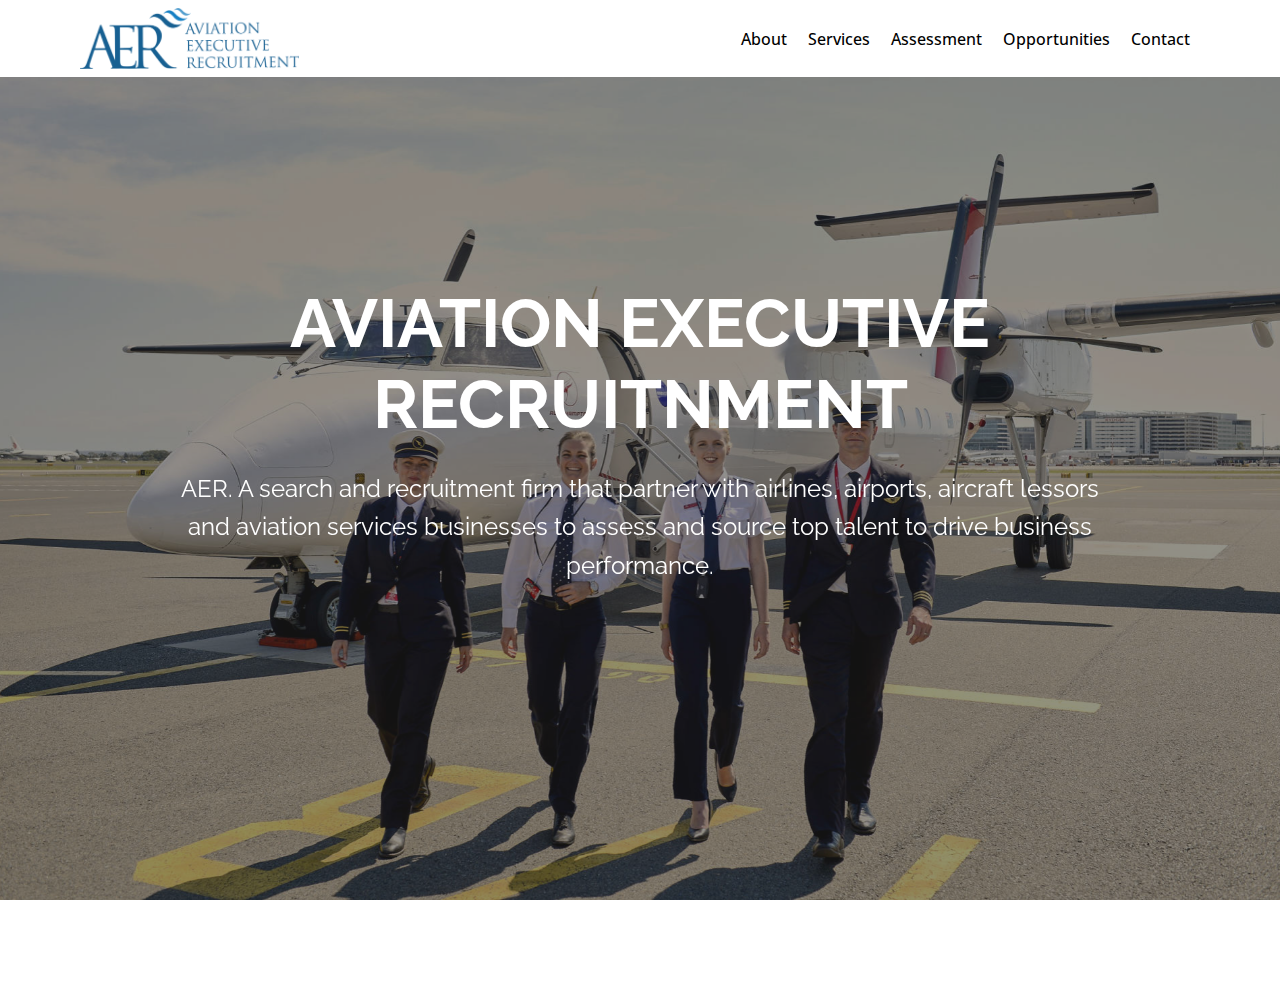
<file: index.html>
<!DOCTYPE html>
<html >
<head>
  <!-- Site made with Mobirise Website Builder v4.7.6, https://mobirise.com -->
  <meta charset="UTF-8">
  <meta http-equiv="X-UA-Compatible" content="IE=edge">
  <meta name="generator" content="Mobirise v4.7.6, mobirise.com">
  <meta name="viewport" content="width=device-width, initial-scale=1, minimum-scale=1">
  <link rel="shortcut icon" href="assets/images/aer-logo-450x125.png" type="image/x-icon">
  <meta name="description" content="">
  <title>AER</title>
  <link rel="stylesheet" href="assets/web/assets/mobirise-icons/mobirise-icons.css">
  <link rel="stylesheet" href="assets/tether/tether.min.css">
  <link rel="stylesheet" href="assets/soundcloud-plugin/style.css">
  <link rel="stylesheet" href="assets/bootstrap/css/bootstrap.min.css">
  <link rel="stylesheet" href="assets/bootstrap/css/bootstrap-grid.min.css">
  <link rel="stylesheet" href="assets/bootstrap/css/bootstrap-reboot.min.css">
  <link rel="stylesheet" href="assets/animatecss/animate.min.css">
  <link rel="stylesheet" href="assets/dropdown/css/style.css">
  <link rel="stylesheet" href="assets/theme/css/style.css">
  <link rel="stylesheet" href="assets/mobirise/css/mbr-additional.css" type="text/css">
  
  
  
</head>
<body>
  <section class="menu cid-qTHJyqQKyr" once="menu" id="menu2-0">

    

    <nav class="navbar navbar-expand beta-menu navbar-dropdown align-items-center navbar-toggleable-sm">
        <button class="navbar-toggler navbar-toggler-right" type="button" data-toggle="collapse" data-target="#navbarSupportedContent" aria-controls="navbarSupportedContent" aria-expanded="false" aria-label="Toggle navigation">
            <div class="hamburger">
                <span></span>
                <span></span>
                <span></span>
                <span></span>
            </div>
        </button>
        <div class="menu-logo">
            <div class="navbar-brand">
                <span class="navbar-logo">
                    <a href="index.html">
                        <img src="assets/images/aer-logo-450x125.png" alt="Mobirise" title="" style="height: 3.8rem;">
                    </a>
                </span>
                
            </div>
        </div>
        <div class="collapse navbar-collapse" id="navbarSupportedContent">
            <ul class="navbar-nav nav-dropdown nav-right" data-app-modern-menu="true"><li class="nav-item">
                    <a class="nav-link link text-black display-4" href="about.html">
                        About</a>
                </li>
                <li class="nav-item">
                    <a class="nav-link link text-black display-4" href="service.html">
                        Services</a>
                </li><li class="nav-item"><a class="nav-link link text-black display-4" href="assessment.html">
                        Assessment</a></li><li class="nav-item"><a class="nav-link link text-black display-4" href="opportunities.html">
                        Opportunities</a></li><li class="nav-item"><a class="nav-link link text-black display-4" href="contact.html">
                        Contact</a></li></ul>
            
        </div>
    </nav>
</section>

<section class="engine"><a href="https://mobirise.me/a">Mobirise alternative</a></section><section class="cid-qTHLInvyPL mbr-fullscreen mbr-parallax-background" id="header2-2">

    

    <div class="mbr-overlay" style="opacity: 0.5; background-color: rgb(35, 35, 35);"></div>

    <div class="container align-center">
        <div class="row justify-content-md-center">
            <div class="mbr-white col-md-10">
                <h1 class="mbr-section-title mbr-bold pb-3 mbr-fonts-style display-1">
                    AVIATION EXECUTIVE RECRUITNMENT</h1>
                
                <p class="mbr-text pb-3 mbr-fonts-style display-5">AER. A search and recruitment firm that partner with airlines, airports, aircraft lessors and aviation services businesses to assess and source top talent to drive business performance.  
                </p>
                
            </div>
        </div>
    </div>
    
</section>

<section once="" class="cid-qTHNh0DLNs" id="footer6-3">

    

    

    <div class="container">
        <div class="media-container-row align-center mbr-white">
            <div class="col-12">
                <p class="mbr-text mb-0 mbr-fonts-style display-7">
                    © Copyright 2018 - All Rights Reserved.</p>
            </div>
        </div>
    </div>
</section>


  <script src="assets/web/assets/jquery/jquery.min.js"></script>
  <script src="assets/popper/popper.min.js"></script>
  <script src="assets/tether/tether.min.js"></script>
  <script src="assets/bootstrap/js/bootstrap.min.js"></script>
  <script src="assets/smoothscroll/smooth-scroll.js"></script>
  <script src="assets/touchswipe/jquery.touch-swipe.min.js"></script>
  <script src="assets/viewportchecker/jquery.viewportchecker.js"></script>
  <script src="assets/parallax/jarallax.min.js"></script>
  <script src="assets/dropdown/js/script.min.js"></script>
  <script src="assets/theme/js/script.js"></script>
  
  
 <div id="scrollToTop" class="scrollToTop mbr-arrow-up"><a style="text-align: center;"><i></i></a></div>
    <input name="animation" type="hidden">
  </body>
</html>
</file>
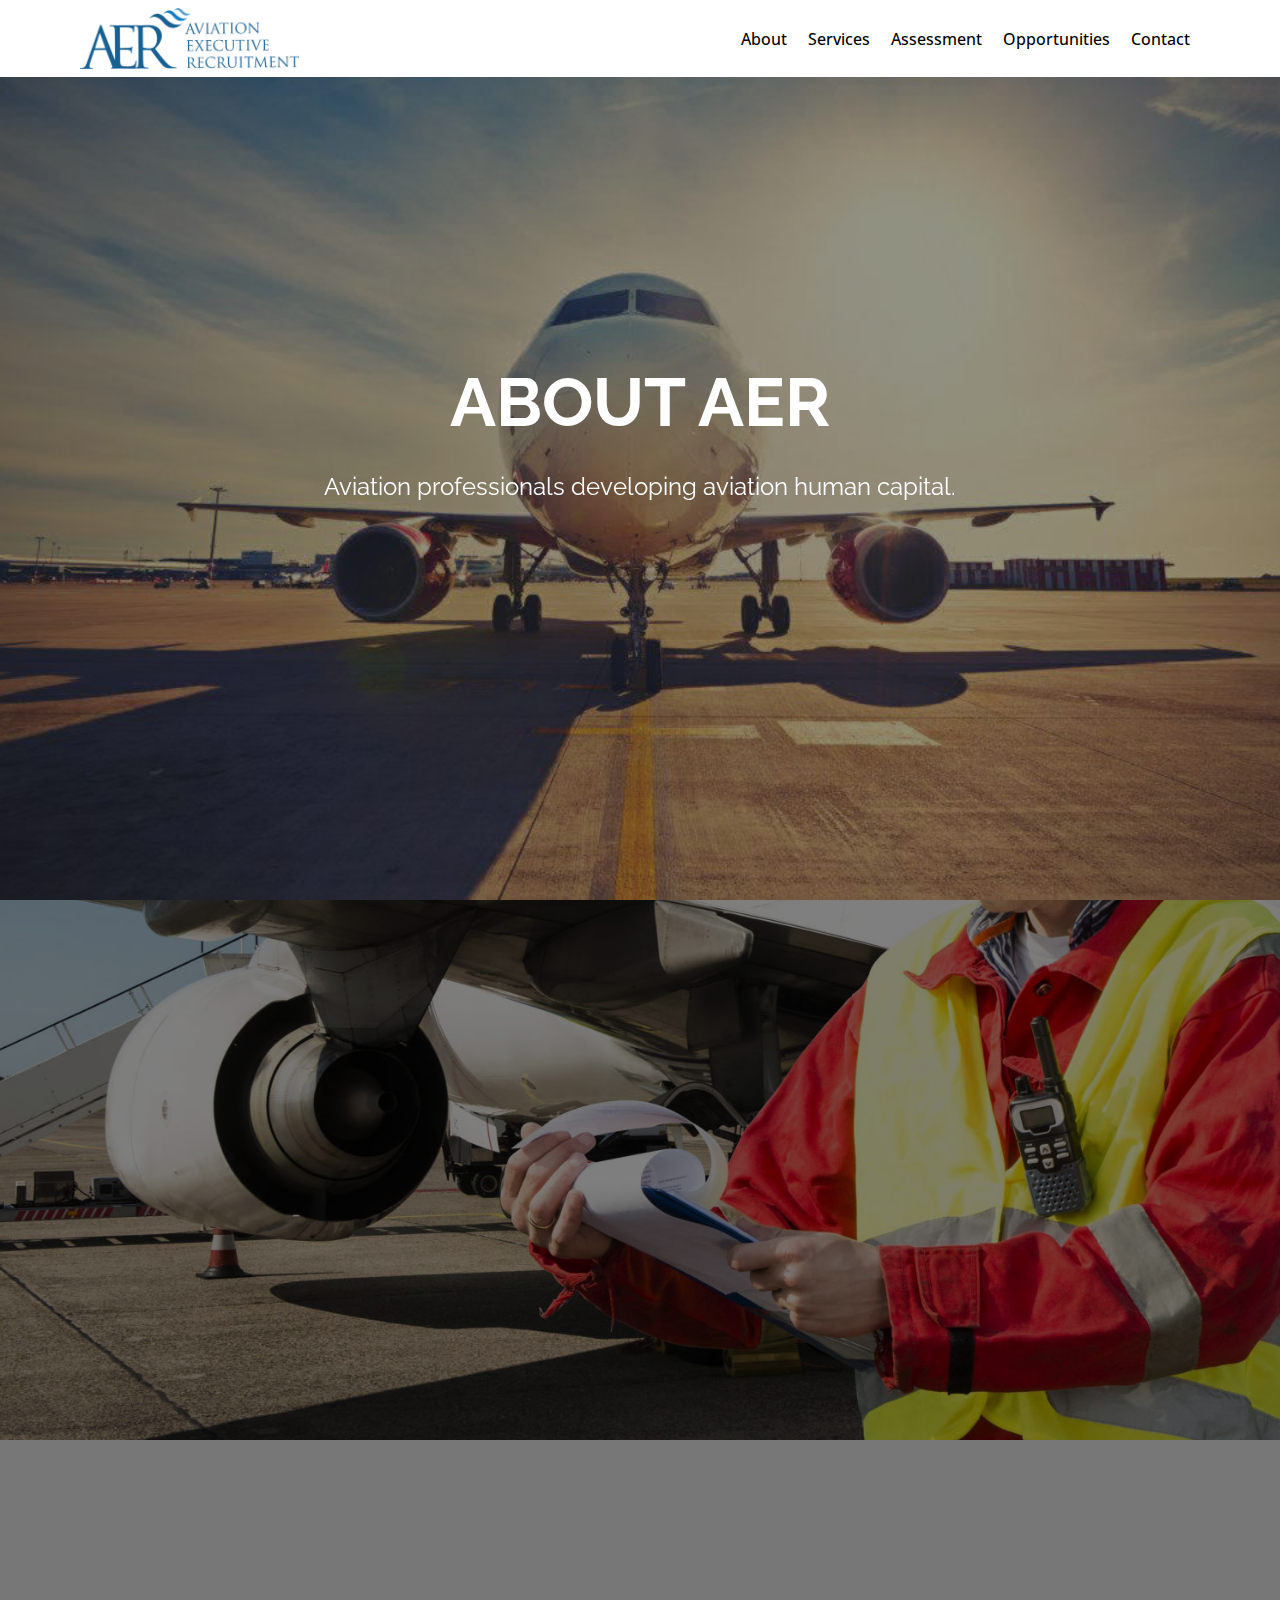
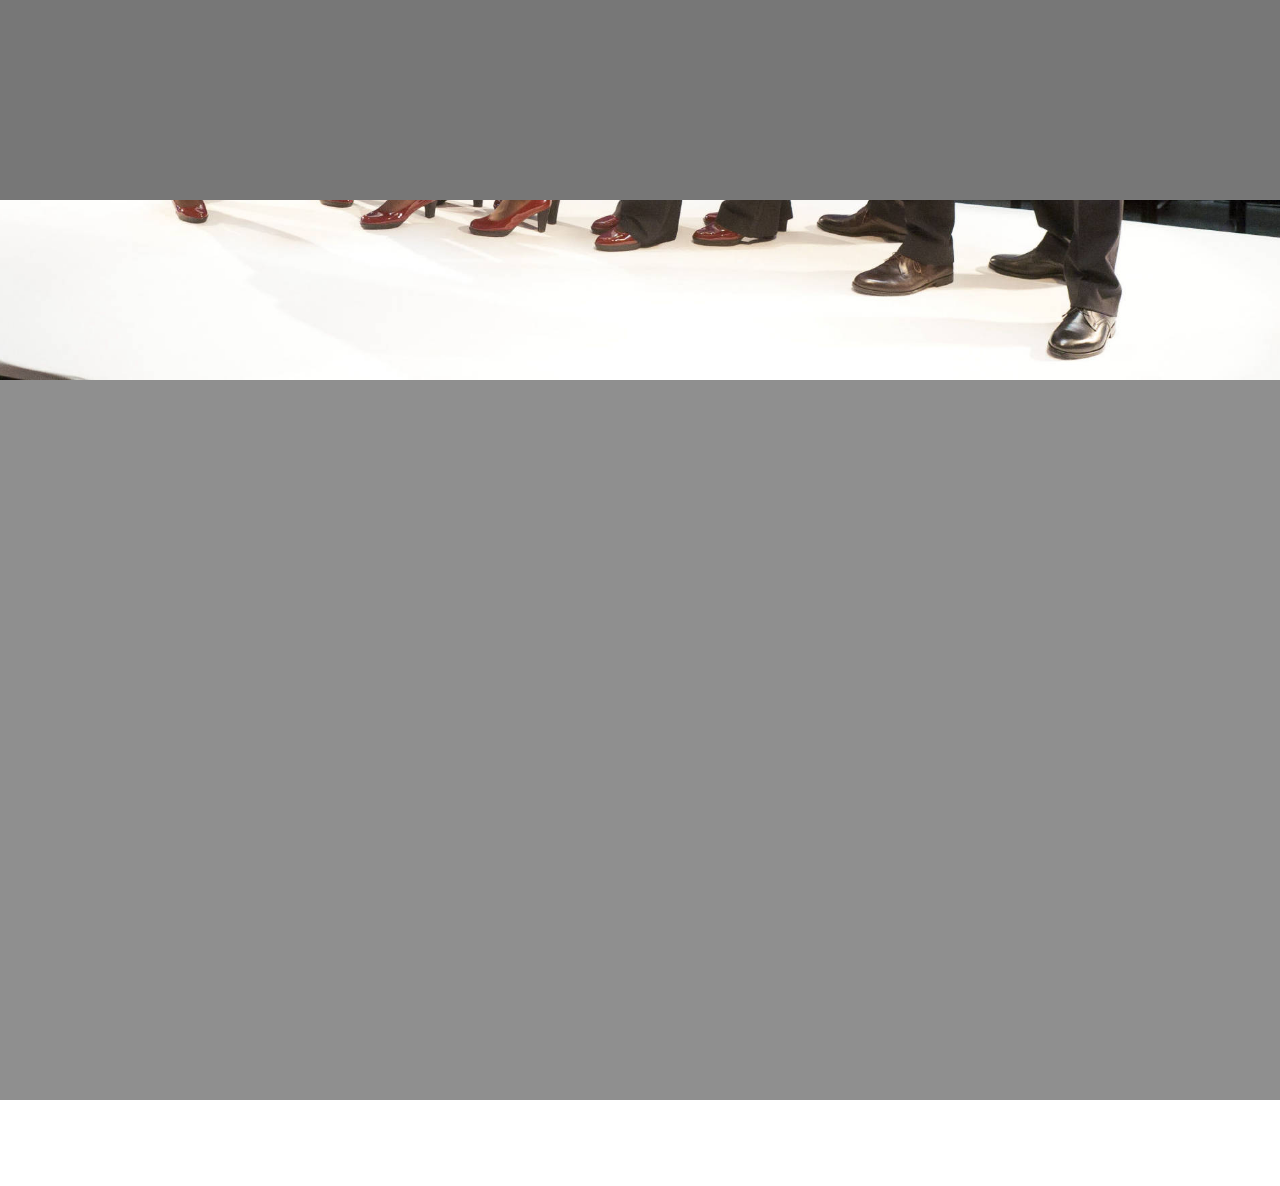
<file: about.html>
<!DOCTYPE html>
<html >
<head>
  <!-- Site made with Mobirise Website Builder v4.7.6, https://mobirise.com -->
  <meta charset="UTF-8">
  <meta http-equiv="X-UA-Compatible" content="IE=edge">
  <meta name="generator" content="Mobirise v4.7.6, mobirise.com">
  <meta name="viewport" content="width=device-width, initial-scale=1, minimum-scale=1">
  <link rel="shortcut icon" href="assets/images/aer-logo-450x125.png" type="image/x-icon">
  <meta name="description" content="">
  <title>About</title>
  <link rel="stylesheet" href="assets/web/assets/mobirise-icons/mobirise-icons.css">
  <link rel="stylesheet" href="assets/tether/tether.min.css">
  <link rel="stylesheet" href="assets/soundcloud-plugin/style.css">
  <link rel="stylesheet" href="assets/bootstrap/css/bootstrap.min.css">
  <link rel="stylesheet" href="assets/bootstrap/css/bootstrap-grid.min.css">
  <link rel="stylesheet" href="assets/bootstrap/css/bootstrap-reboot.min.css">
  <link rel="stylesheet" href="assets/animatecss/animate.min.css">
  <link rel="stylesheet" href="assets/dropdown/css/style.css">
  <link rel="stylesheet" href="assets/theme/css/style.css">
  <link rel="stylesheet" href="assets/mobirise/css/mbr-additional.css" type="text/css">
  
  
  
</head>
<body>
  <section class="menu cid-qTHVkGLMmy" once="menu" id="menu2-4">

    

    <nav class="navbar navbar-expand beta-menu navbar-dropdown align-items-center navbar-toggleable-sm">
        <button class="navbar-toggler navbar-toggler-right" type="button" data-toggle="collapse" data-target="#navbarSupportedContent" aria-controls="navbarSupportedContent" aria-expanded="false" aria-label="Toggle navigation">
            <div class="hamburger">
                <span></span>
                <span></span>
                <span></span>
                <span></span>
            </div>
        </button>
        <div class="menu-logo">
            <div class="navbar-brand">
                <span class="navbar-logo">
                    <a href="index.html">
                        <img src="assets/images/aer-logo-450x125.png" alt="Mobirise" title="" style="height: 3.8rem;">
                    </a>
                </span>
                
            </div>
        </div>
        <div class="collapse navbar-collapse" id="navbarSupportedContent">
            <ul class="navbar-nav nav-dropdown nav-right" data-app-modern-menu="true"><li class="nav-item">
                    <a class="nav-link link text-black display-4" href="about.html">
                        About</a>
                </li>
                <li class="nav-item">
                    <a class="nav-link link text-black display-4" href="service.html">
                        Services</a>
                </li><li class="nav-item"><a class="nav-link link text-black display-4" href="assessment.html">
                        Assessment</a></li><li class="nav-item"><a class="nav-link link text-black display-4" href="opportunities.html">
                        Opportunities</a></li><li class="nav-item"><a class="nav-link link text-black display-4" href="contact.html">
                        Contact</a></li></ul>
            
        </div>
    </nav>
</section>

<section class="engine"><a href="https://mobirise.me/o">one page website templates</a></section><section class="cid-qTHVkHMLzf mbr-fullscreen mbr-parallax-background" id="header2-5">

    

    <div class="mbr-overlay" style="opacity: 0.5; background-color: rgb(35, 35, 35);"></div>

    <div class="container align-center">
        <div class="row justify-content-md-center">
            <div class="mbr-white col-md-10">
                <h1 class="mbr-section-title mbr-bold pb-3 mbr-fonts-style display-1">
                    ABOUT AER</h1>
                
                <p class="mbr-text pb-3 mbr-fonts-style display-5">Aviation professionals developing aviation human capital.</p>
                
            </div>
        </div>
    </div>
    
</section>

<section class="header9 cid-qTI2iZYrWt mbr-fullscreen mbr-parallax-background" id="header9-j">

    

    <div class="mbr-overlay" style="opacity: 0.5; background-color: rgb(0, 0, 0);">
    </div>

    <div class="container">
        <div class="media-container-column mbr-white col-md-8">
            <h1 class="mbr-section-title align-left mbr-bold pb-3 mbr-fonts-style display-1">LEADERS</h1>
            
            <p class="mbr-text align-left pb-3 mbr-fonts-style display-5">
                Our business is owned and lead by aviation business leaders with deep roots and local insights into both the global and local aviation community. We have the coverage to search the world for the best talent and to attract top talent who are in tune with your markets and organizational climate.</p>
            
        </div>
    </div>

    
</section>

<section class="header10 cid-qTI3PuAYGh mbr-fullscreen mbr-parallax-background" id="header10-k">

    

    <div class="mbr-overlay" style="opacity: 0.4; background-color: rgb(0, 0, 0);">
    </div>

    <div class="container">
        <div class="media-container-column mbr-white col-lg-8 col-md-10 ml-auto">
            <h1 class="mbr-section-title align-right mbr-bold pb-3 mbr-fonts-style display-1">RELETIONSHIPS</h1>
            
            <p class="mbr-text align-right pb-3 mbr-fonts-style display-5">
               We are proud of our Aviation background and the widespread network of relations we have across board, leadership, and functional management across the aviation industry
            </p>
            
        </div>
    </div>

    
</section>

<section once="" class="cid-qTHVkIAQPg" id="footer6-6">

    

    

    <div class="container">
        <div class="media-container-row align-center mbr-white">
            <div class="col-12">
                <p class="mbr-text mb-0 mbr-fonts-style display-7">
                    © Copyright 2018 - All Rights Reserved.</p>
            </div>
        </div>
    </div>
</section>


  <script src="assets/web/assets/jquery/jquery.min.js"></script>
  <script src="assets/popper/popper.min.js"></script>
  <script src="assets/tether/tether.min.js"></script>
  <script src="assets/bootstrap/js/bootstrap.min.js"></script>
  <script src="assets/smoothscroll/smooth-scroll.js"></script>
  <script src="assets/touchswipe/jquery.touch-swipe.min.js"></script>
  <script src="assets/viewportchecker/jquery.viewportchecker.js"></script>
  <script src="assets/parallax/jarallax.min.js"></script>
  <script src="assets/dropdown/js/script.min.js"></script>
  <script src="assets/theme/js/script.js"></script>
  
  
 <div id="scrollToTop" class="scrollToTop mbr-arrow-up"><a style="text-align: center;"><i></i></a></div>
    <input name="animation" type="hidden">
  </body>
</html>
</file>
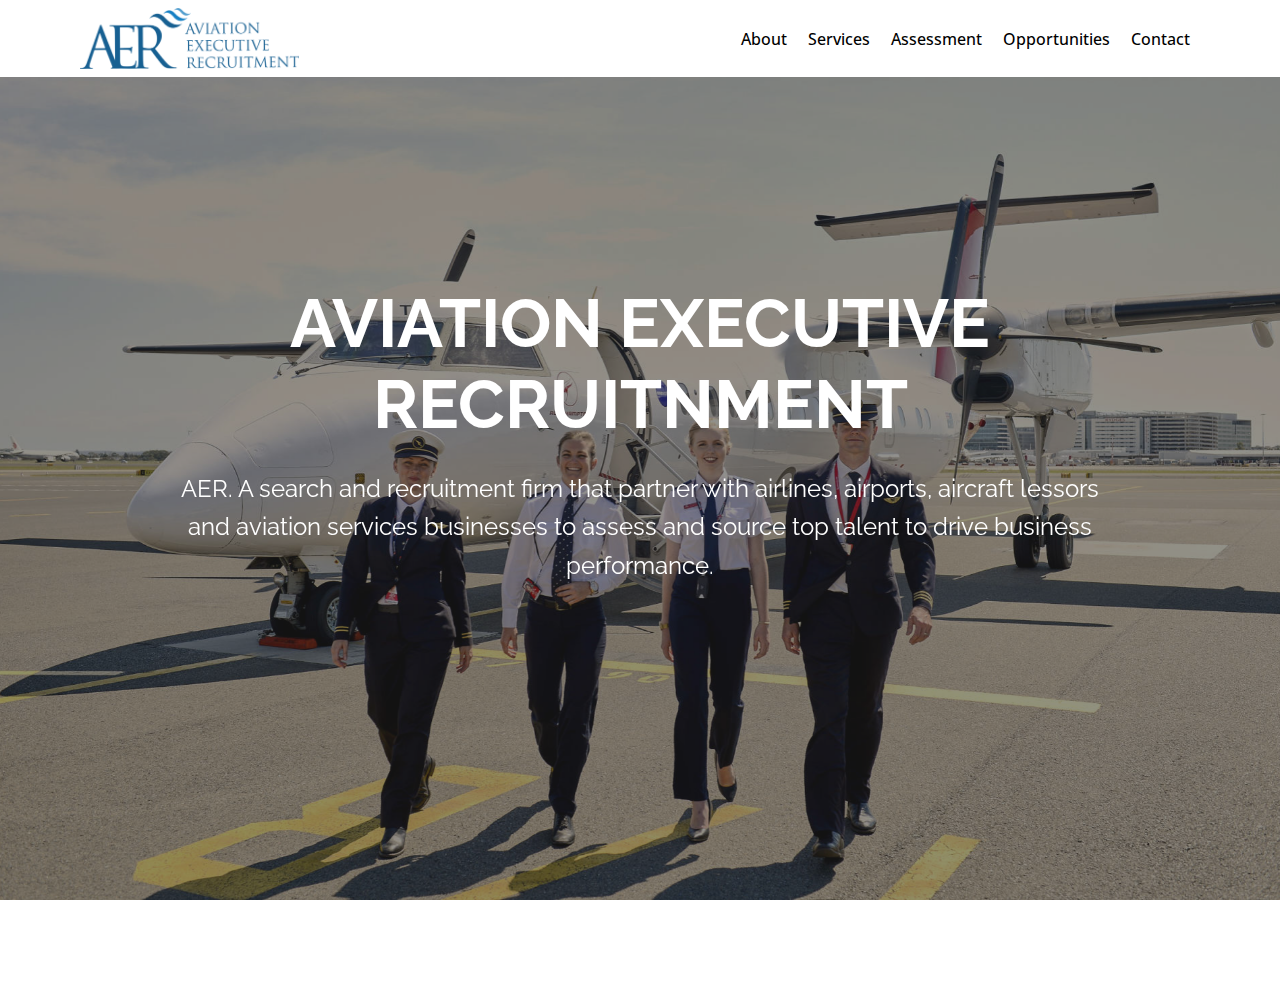
<file: assessment.html>
<!DOCTYPE html>
<html >
<head>
  <!-- Site made with Mobirise Website Builder v4.7.6, https://mobirise.com -->
  <meta charset="UTF-8">
  <meta http-equiv="X-UA-Compatible" content="IE=edge">
  <meta name="generator" content="Mobirise v4.7.6, mobirise.com">
  <meta name="viewport" content="width=device-width, initial-scale=1, minimum-scale=1">
  <link rel="shortcut icon" href="assets/images/aer-logo-450x125.png" type="image/x-icon">
  <meta name="description" content="">
  <title>Assessment</title>
  <link rel="stylesheet" href="assets/web/assets/mobirise-icons/mobirise-icons.css">
  <link rel="stylesheet" href="assets/tether/tether.min.css">
  <link rel="stylesheet" href="assets/soundcloud-plugin/style.css">
  <link rel="stylesheet" href="assets/bootstrap/css/bootstrap.min.css">
  <link rel="stylesheet" href="assets/bootstrap/css/bootstrap-grid.min.css">
  <link rel="stylesheet" href="assets/bootstrap/css/bootstrap-reboot.min.css">
  <link rel="stylesheet" href="assets/animatecss/animate.min.css">
  <link rel="stylesheet" href="assets/dropdown/css/style.css">
  <link rel="stylesheet" href="assets/theme/css/style.css">
  <link rel="stylesheet" href="assets/mobirise/css/mbr-additional.css" type="text/css">
  
  
  
</head>
<body>
  <section class="menu cid-qTHVokn5ZS" once="menu" id="menu2-a">

    

    <nav class="navbar navbar-expand beta-menu navbar-dropdown align-items-center navbar-toggleable-sm">
        <button class="navbar-toggler navbar-toggler-right" type="button" data-toggle="collapse" data-target="#navbarSupportedContent" aria-controls="navbarSupportedContent" aria-expanded="false" aria-label="Toggle navigation">
            <div class="hamburger">
                <span></span>
                <span></span>
                <span></span>
                <span></span>
            </div>
        </button>
        <div class="menu-logo">
            <div class="navbar-brand">
                <span class="navbar-logo">
                    <a href="index.html">
                        <img src="assets/images/aer-logo-450x125.png" alt="Mobirise" title="" style="height: 3.8rem;">
                    </a>
                </span>
                
            </div>
        </div>
        <div class="collapse navbar-collapse" id="navbarSupportedContent">
            <ul class="navbar-nav nav-dropdown nav-right" data-app-modern-menu="true"><li class="nav-item">
                    <a class="nav-link link text-black display-4" href="about.html">
                        About</a>
                </li>
                <li class="nav-item">
                    <a class="nav-link link text-black display-4" href="service.html">
                        Services</a>
                </li><li class="nav-item"><a class="nav-link link text-black display-4" href="assessment.html">
                        Assessment</a></li><li class="nav-item"><a class="nav-link link text-black display-4" href="opportunities.html">
                        Opportunities</a></li><li class="nav-item"><a class="nav-link link text-black display-4" href="contact.html">
                        Contact</a></li></ul>
            
        </div>
    </nav>
</section>

<section class="engine"><a href="https://mobirise.me/u">bootstrap responsive templates</a></section><section class="cid-qTHVol4afE mbr-fullscreen mbr-parallax-background" id="header2-b">

    

    <div class="mbr-overlay" style="opacity: 0.5; background-color: rgb(35, 35, 35);"></div>

    <div class="container align-center">
        <div class="row justify-content-md-center">
            <div class="mbr-white col-md-10">
                <h1 class="mbr-section-title mbr-bold pb-3 mbr-fonts-style display-1">
                    AVIATION EXECUTIVE RECRUITNMENT</h1>
                
                <p class="mbr-text pb-3 mbr-fonts-style display-5">AER. A search and recruitment firm that partner with airlines, airports, aircraft lessors and aviation services businesses to assess and source top talent to drive business performance.  
                </p>
                
            </div>
        </div>
    </div>
    
</section>

<section once="" class="cid-qTHVom2YIh" id="footer6-c">

    

    

    <div class="container">
        <div class="media-container-row align-center mbr-white">
            <div class="col-12">
                <p class="mbr-text mb-0 mbr-fonts-style display-7">
                    © Copyright 2018 - All Rights Reserved.</p>
            </div>
        </div>
    </div>
</section>


  <script src="assets/web/assets/jquery/jquery.min.js"></script>
  <script src="assets/popper/popper.min.js"></script>
  <script src="assets/tether/tether.min.js"></script>
  <script src="assets/bootstrap/js/bootstrap.min.js"></script>
  <script src="assets/smoothscroll/smooth-scroll.js"></script>
  <script src="assets/touchswipe/jquery.touch-swipe.min.js"></script>
  <script src="assets/viewportchecker/jquery.viewportchecker.js"></script>
  <script src="assets/parallax/jarallax.min.js"></script>
  <script src="assets/dropdown/js/script.min.js"></script>
  <script src="assets/theme/js/script.js"></script>
  
  
 <div id="scrollToTop" class="scrollToTop mbr-arrow-up"><a style="text-align: center;"><i></i></a></div>
    <input name="animation" type="hidden">
  </body>
</html>
</file>
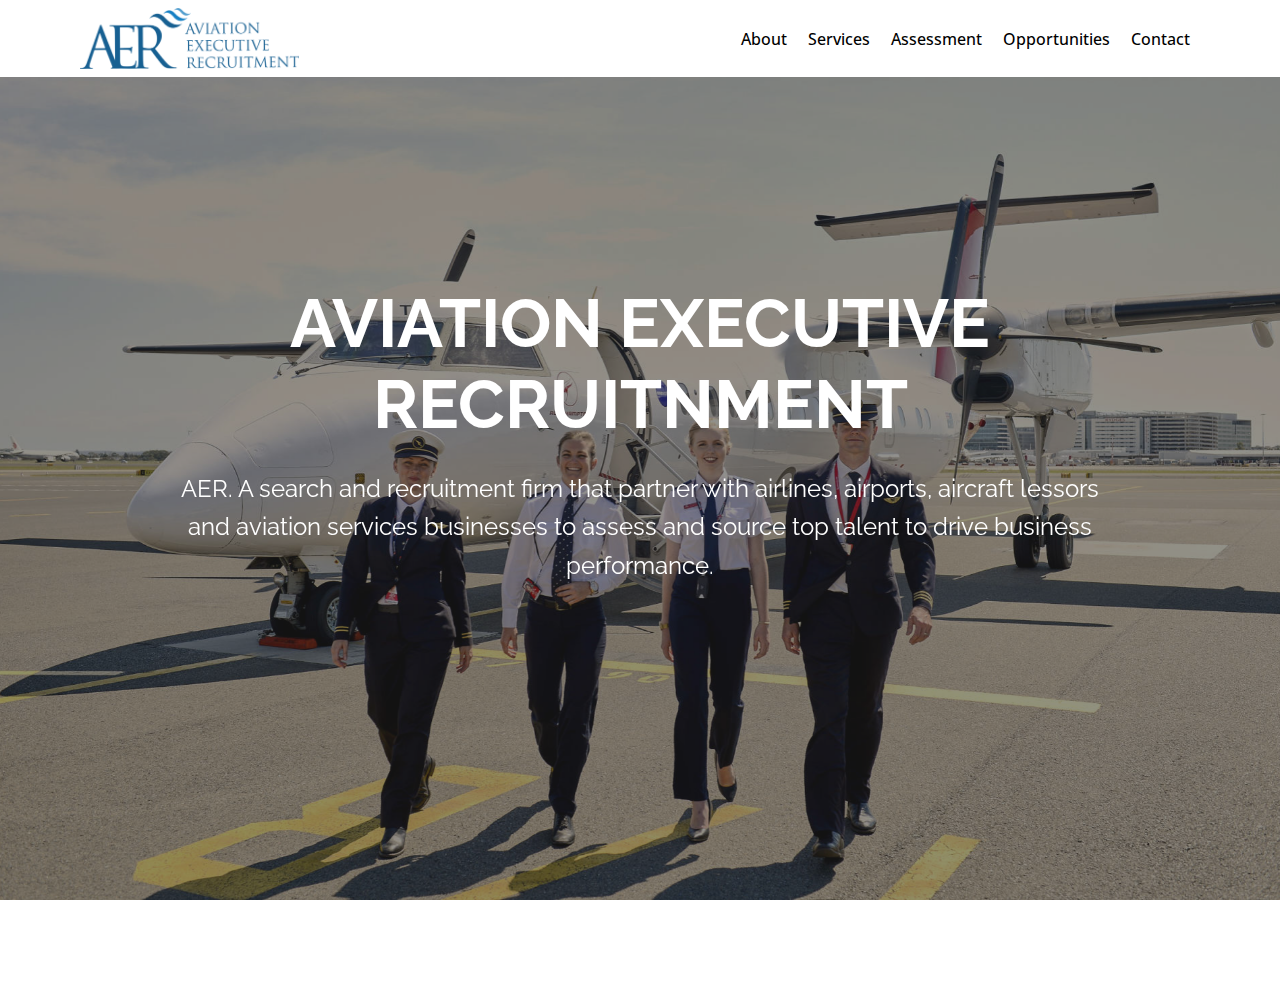
<file: contact.html>
<!DOCTYPE html>
<html >
<head>
  <!-- Site made with Mobirise Website Builder v4.7.6, https://mobirise.com -->
  <meta charset="UTF-8">
  <meta http-equiv="X-UA-Compatible" content="IE=edge">
  <meta name="generator" content="Mobirise v4.7.6, mobirise.com">
  <meta name="viewport" content="width=device-width, initial-scale=1, minimum-scale=1">
  <link rel="shortcut icon" href="assets/images/aer-logo-450x125.png" type="image/x-icon">
  <meta name="description" content="">
  <title>Contact</title>
  <link rel="stylesheet" href="assets/web/assets/mobirise-icons/mobirise-icons.css">
  <link rel="stylesheet" href="assets/tether/tether.min.css">
  <link rel="stylesheet" href="assets/soundcloud-plugin/style.css">
  <link rel="stylesheet" href="assets/bootstrap/css/bootstrap.min.css">
  <link rel="stylesheet" href="assets/bootstrap/css/bootstrap-grid.min.css">
  <link rel="stylesheet" href="assets/bootstrap/css/bootstrap-reboot.min.css">
  <link rel="stylesheet" href="assets/animatecss/animate.min.css">
  <link rel="stylesheet" href="assets/dropdown/css/style.css">
  <link rel="stylesheet" href="assets/theme/css/style.css">
  <link rel="stylesheet" href="assets/mobirise/css/mbr-additional.css" type="text/css">
  
  
  
</head>
<body>
  <section class="menu cid-qTHVsHdMvN" once="menu" id="menu2-g">

    

    <nav class="navbar navbar-expand beta-menu navbar-dropdown align-items-center navbar-toggleable-sm">
        <button class="navbar-toggler navbar-toggler-right" type="button" data-toggle="collapse" data-target="#navbarSupportedContent" aria-controls="navbarSupportedContent" aria-expanded="false" aria-label="Toggle navigation">
            <div class="hamburger">
                <span></span>
                <span></span>
                <span></span>
                <span></span>
            </div>
        </button>
        <div class="menu-logo">
            <div class="navbar-brand">
                <span class="navbar-logo">
                    <a href="index.html">
                        <img src="assets/images/aer-logo-450x125.png" alt="Mobirise" title="" style="height: 3.8rem;">
                    </a>
                </span>
                
            </div>
        </div>
        <div class="collapse navbar-collapse" id="navbarSupportedContent">
            <ul class="navbar-nav nav-dropdown nav-right" data-app-modern-menu="true"><li class="nav-item">
                    <a class="nav-link link text-black display-4" href="about.html">
                        About</a>
                </li>
                <li class="nav-item">
                    <a class="nav-link link text-black display-4" href="service.html">
                        Services</a>
                </li><li class="nav-item"><a class="nav-link link text-black display-4" href="assessment.html">
                        Assessment</a></li><li class="nav-item"><a class="nav-link link text-black display-4" href="opportunities.html">
                        Opportunities</a></li><li class="nav-item"><a class="nav-link link text-black display-4" href="contact.html">
                        Contact</a></li></ul>
            
        </div>
    </nav>
</section>

<section class="engine"><a href="https://mobirise.me/q">free responsive website templates</a></section><section class="cid-qTHVsHKNPo mbr-fullscreen mbr-parallax-background" id="header2-h">

    

    <div class="mbr-overlay" style="opacity: 0.5; background-color: rgb(35, 35, 35);"></div>

    <div class="container align-center">
        <div class="row justify-content-md-center">
            <div class="mbr-white col-md-10">
                <h1 class="mbr-section-title mbr-bold pb-3 mbr-fonts-style display-1">
                    AVIATION EXECUTIVE RECRUITNMENT</h1>
                
                <p class="mbr-text pb-3 mbr-fonts-style display-5">AER. A search and recruitment firm that partner with airlines, airports, aircraft lessors and aviation services businesses to assess and source top talent to drive business performance.  
                </p>
                
            </div>
        </div>
    </div>
    
</section>

<section once="" class="cid-qTHVsIueXw" id="footer6-i">

    

    

    <div class="container">
        <div class="media-container-row align-center mbr-white">
            <div class="col-12">
                <p class="mbr-text mb-0 mbr-fonts-style display-7">
                    © Copyright 2018 - All Rights Reserved.</p>
            </div>
        </div>
    </div>
</section>


  <script src="assets/web/assets/jquery/jquery.min.js"></script>
  <script src="assets/popper/popper.min.js"></script>
  <script src="assets/tether/tether.min.js"></script>
  <script src="assets/bootstrap/js/bootstrap.min.js"></script>
  <script src="assets/smoothscroll/smooth-scroll.js"></script>
  <script src="assets/touchswipe/jquery.touch-swipe.min.js"></script>
  <script src="assets/viewportchecker/jquery.viewportchecker.js"></script>
  <script src="assets/parallax/jarallax.min.js"></script>
  <script src="assets/dropdown/js/script.min.js"></script>
  <script src="assets/theme/js/script.js"></script>
  
  
 <div id="scrollToTop" class="scrollToTop mbr-arrow-up"><a style="text-align: center;"><i></i></a></div>
    <input name="animation" type="hidden">
  </body>
</html>
</file>
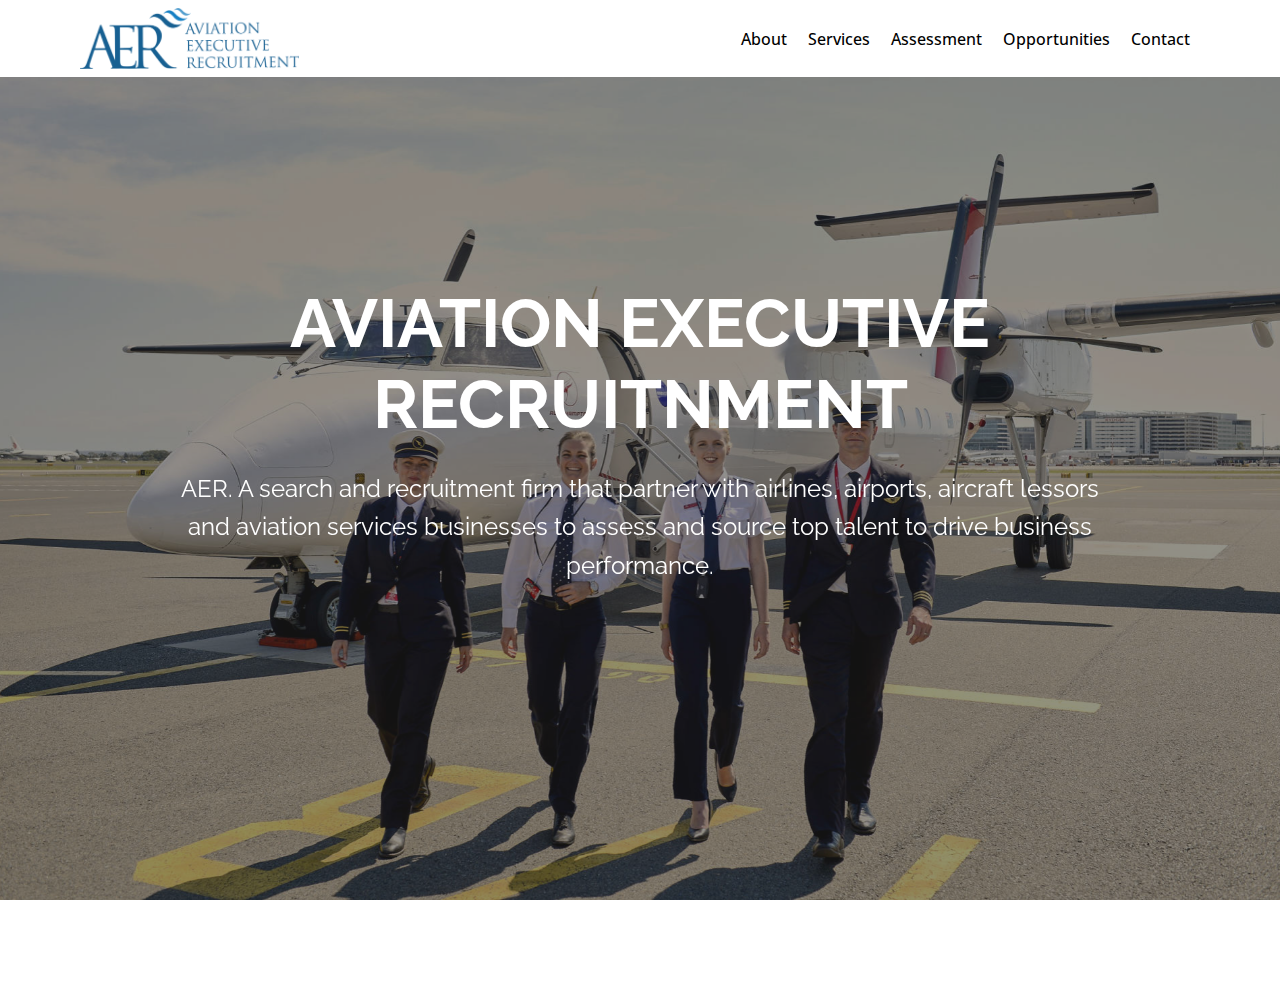
<file: opportunities.html>
<!DOCTYPE html>
<html >
<head>
  <!-- Site made with Mobirise Website Builder v4.7.6, https://mobirise.com -->
  <meta charset="UTF-8">
  <meta http-equiv="X-UA-Compatible" content="IE=edge">
  <meta name="generator" content="Mobirise v4.7.6, mobirise.com">
  <meta name="viewport" content="width=device-width, initial-scale=1, minimum-scale=1">
  <link rel="shortcut icon" href="assets/images/aer-logo-450x125.png" type="image/x-icon">
  <meta name="description" content="">
  <title>Opportunities</title>
  <link rel="stylesheet" href="assets/web/assets/mobirise-icons/mobirise-icons.css">
  <link rel="stylesheet" href="assets/tether/tether.min.css">
  <link rel="stylesheet" href="assets/soundcloud-plugin/style.css">
  <link rel="stylesheet" href="assets/bootstrap/css/bootstrap.min.css">
  <link rel="stylesheet" href="assets/bootstrap/css/bootstrap-grid.min.css">
  <link rel="stylesheet" href="assets/bootstrap/css/bootstrap-reboot.min.css">
  <link rel="stylesheet" href="assets/animatecss/animate.min.css">
  <link rel="stylesheet" href="assets/dropdown/css/style.css">
  <link rel="stylesheet" href="assets/theme/css/style.css">
  <link rel="stylesheet" href="assets/mobirise/css/mbr-additional.css" type="text/css">
  
  
  
</head>
<body>
  <section class="menu cid-qTHVqKjwnd" once="menu" id="menu2-d">

    

    <nav class="navbar navbar-expand beta-menu navbar-dropdown align-items-center navbar-toggleable-sm">
        <button class="navbar-toggler navbar-toggler-right" type="button" data-toggle="collapse" data-target="#navbarSupportedContent" aria-controls="navbarSupportedContent" aria-expanded="false" aria-label="Toggle navigation">
            <div class="hamburger">
                <span></span>
                <span></span>
                <span></span>
                <span></span>
            </div>
        </button>
        <div class="menu-logo">
            <div class="navbar-brand">
                <span class="navbar-logo">
                    <a href="index.html">
                        <img src="assets/images/aer-logo-450x125.png" alt="Mobirise" title="" style="height: 3.8rem;">
                    </a>
                </span>
                
            </div>
        </div>
        <div class="collapse navbar-collapse" id="navbarSupportedContent">
            <ul class="navbar-nav nav-dropdown nav-right" data-app-modern-menu="true"><li class="nav-item">
                    <a class="nav-link link text-black display-4" href="about.html">
                        About</a>
                </li>
                <li class="nav-item">
                    <a class="nav-link link text-black display-4" href="service.html">
                        Services</a>
                </li><li class="nav-item"><a class="nav-link link text-black display-4" href="assessment.html">
                        Assessment</a></li><li class="nav-item"><a class="nav-link link text-black display-4" href="opportunities.html">
                        Opportunities</a></li><li class="nav-item"><a class="nav-link link text-black display-4" href="contact.html">
                        Contact</a></li></ul>
            
        </div>
    </nav>
</section>

<section class="engine"><a href="https://mobirise.me/u">bootstrap website templates</a></section><section class="cid-qTHVqL475a mbr-fullscreen mbr-parallax-background" id="header2-e">

    

    <div class="mbr-overlay" style="opacity: 0.5; background-color: rgb(35, 35, 35);"></div>

    <div class="container align-center">
        <div class="row justify-content-md-center">
            <div class="mbr-white col-md-10">
                <h1 class="mbr-section-title mbr-bold pb-3 mbr-fonts-style display-1">
                    AVIATION EXECUTIVE RECRUITNMENT</h1>
                
                <p class="mbr-text pb-3 mbr-fonts-style display-5">AER. A search and recruitment firm that partner with airlines, airports, aircraft lessors and aviation services businesses to assess and source top talent to drive business performance.  
                </p>
                
            </div>
        </div>
    </div>
    
</section>

<section once="" class="cid-qTHVqLOGI5" id="footer6-f">

    

    

    <div class="container">
        <div class="media-container-row align-center mbr-white">
            <div class="col-12">
                <p class="mbr-text mb-0 mbr-fonts-style display-7">
                    © Copyright 2018 - All Rights Reserved.</p>
            </div>
        </div>
    </div>
</section>


  <script src="assets/web/assets/jquery/jquery.min.js"></script>
  <script src="assets/popper/popper.min.js"></script>
  <script src="assets/tether/tether.min.js"></script>
  <script src="assets/bootstrap/js/bootstrap.min.js"></script>
  <script src="assets/smoothscroll/smooth-scroll.js"></script>
  <script src="assets/touchswipe/jquery.touch-swipe.min.js"></script>
  <script src="assets/viewportchecker/jquery.viewportchecker.js"></script>
  <script src="assets/parallax/jarallax.min.js"></script>
  <script src="assets/dropdown/js/script.min.js"></script>
  <script src="assets/theme/js/script.js"></script>
  
  
 <div id="scrollToTop" class="scrollToTop mbr-arrow-up"><a style="text-align: center;"><i></i></a></div>
    <input name="animation" type="hidden">
  </body>
</html>
</file>
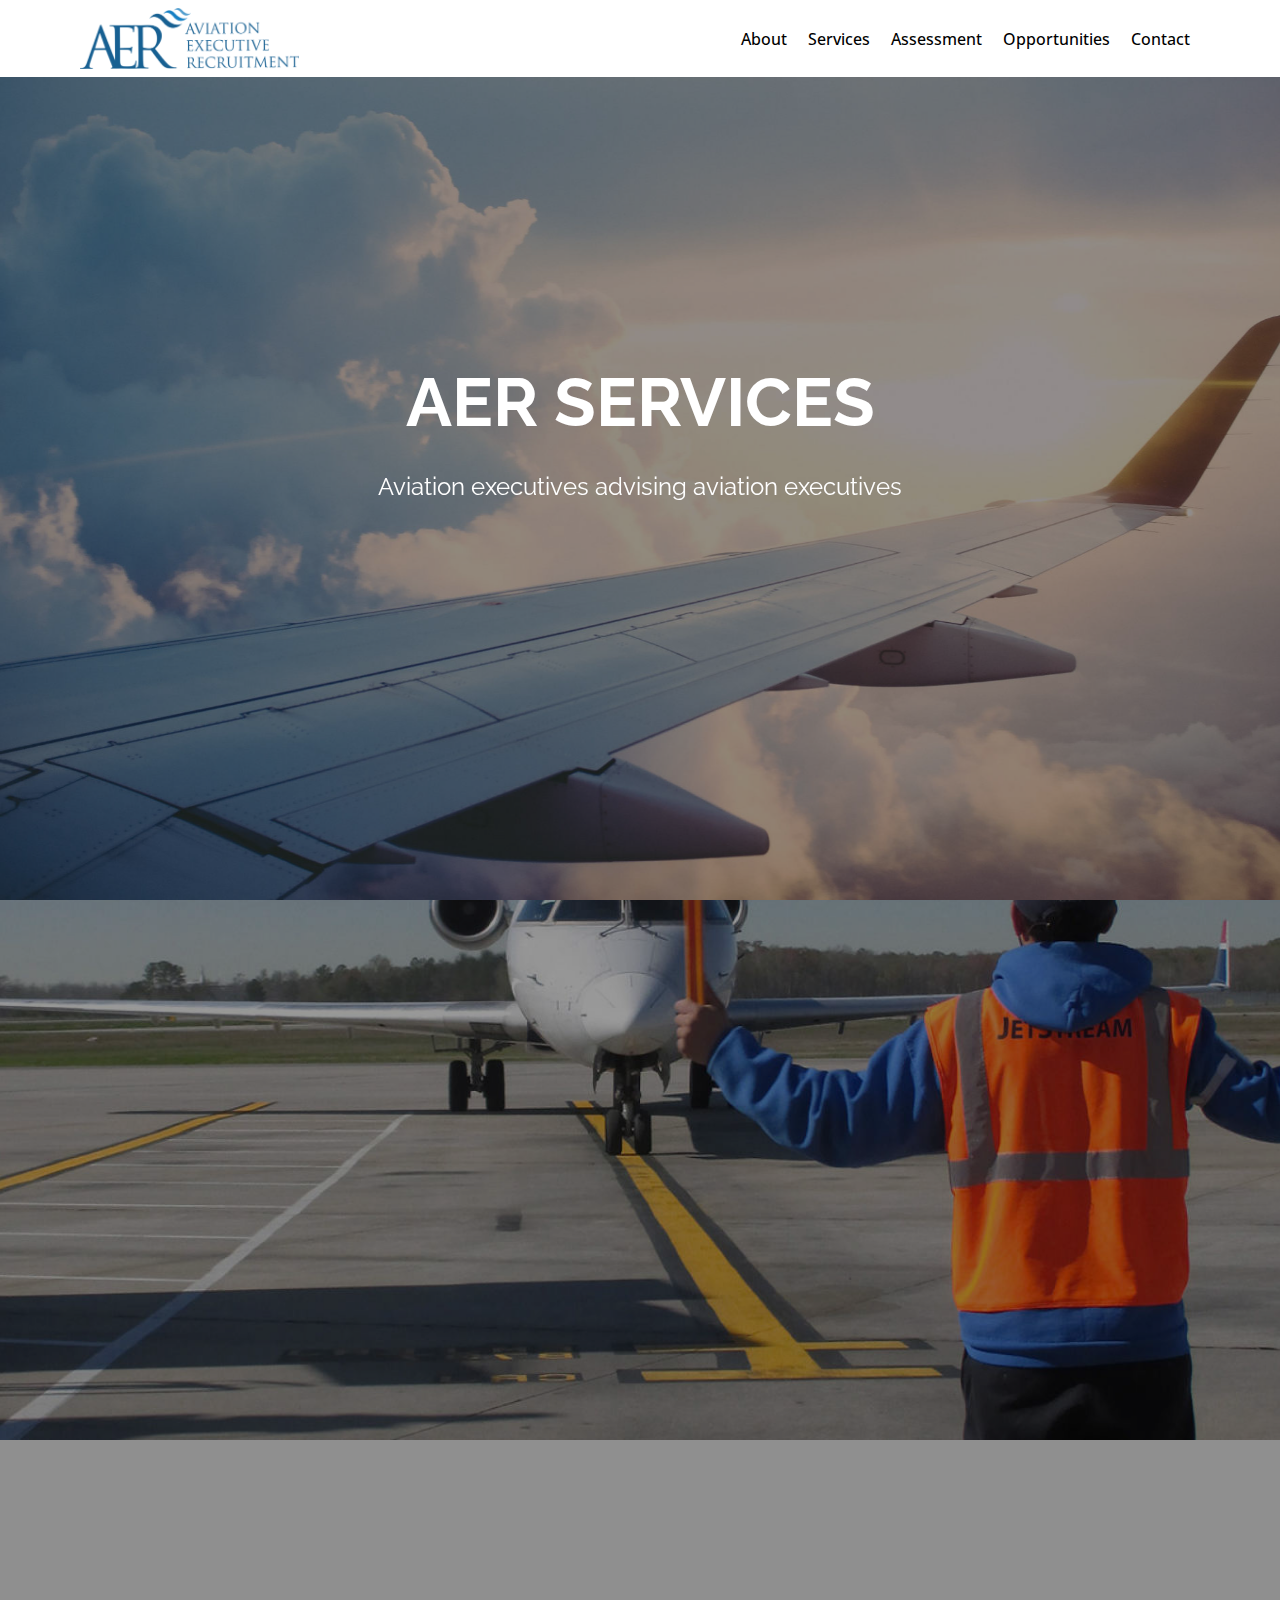
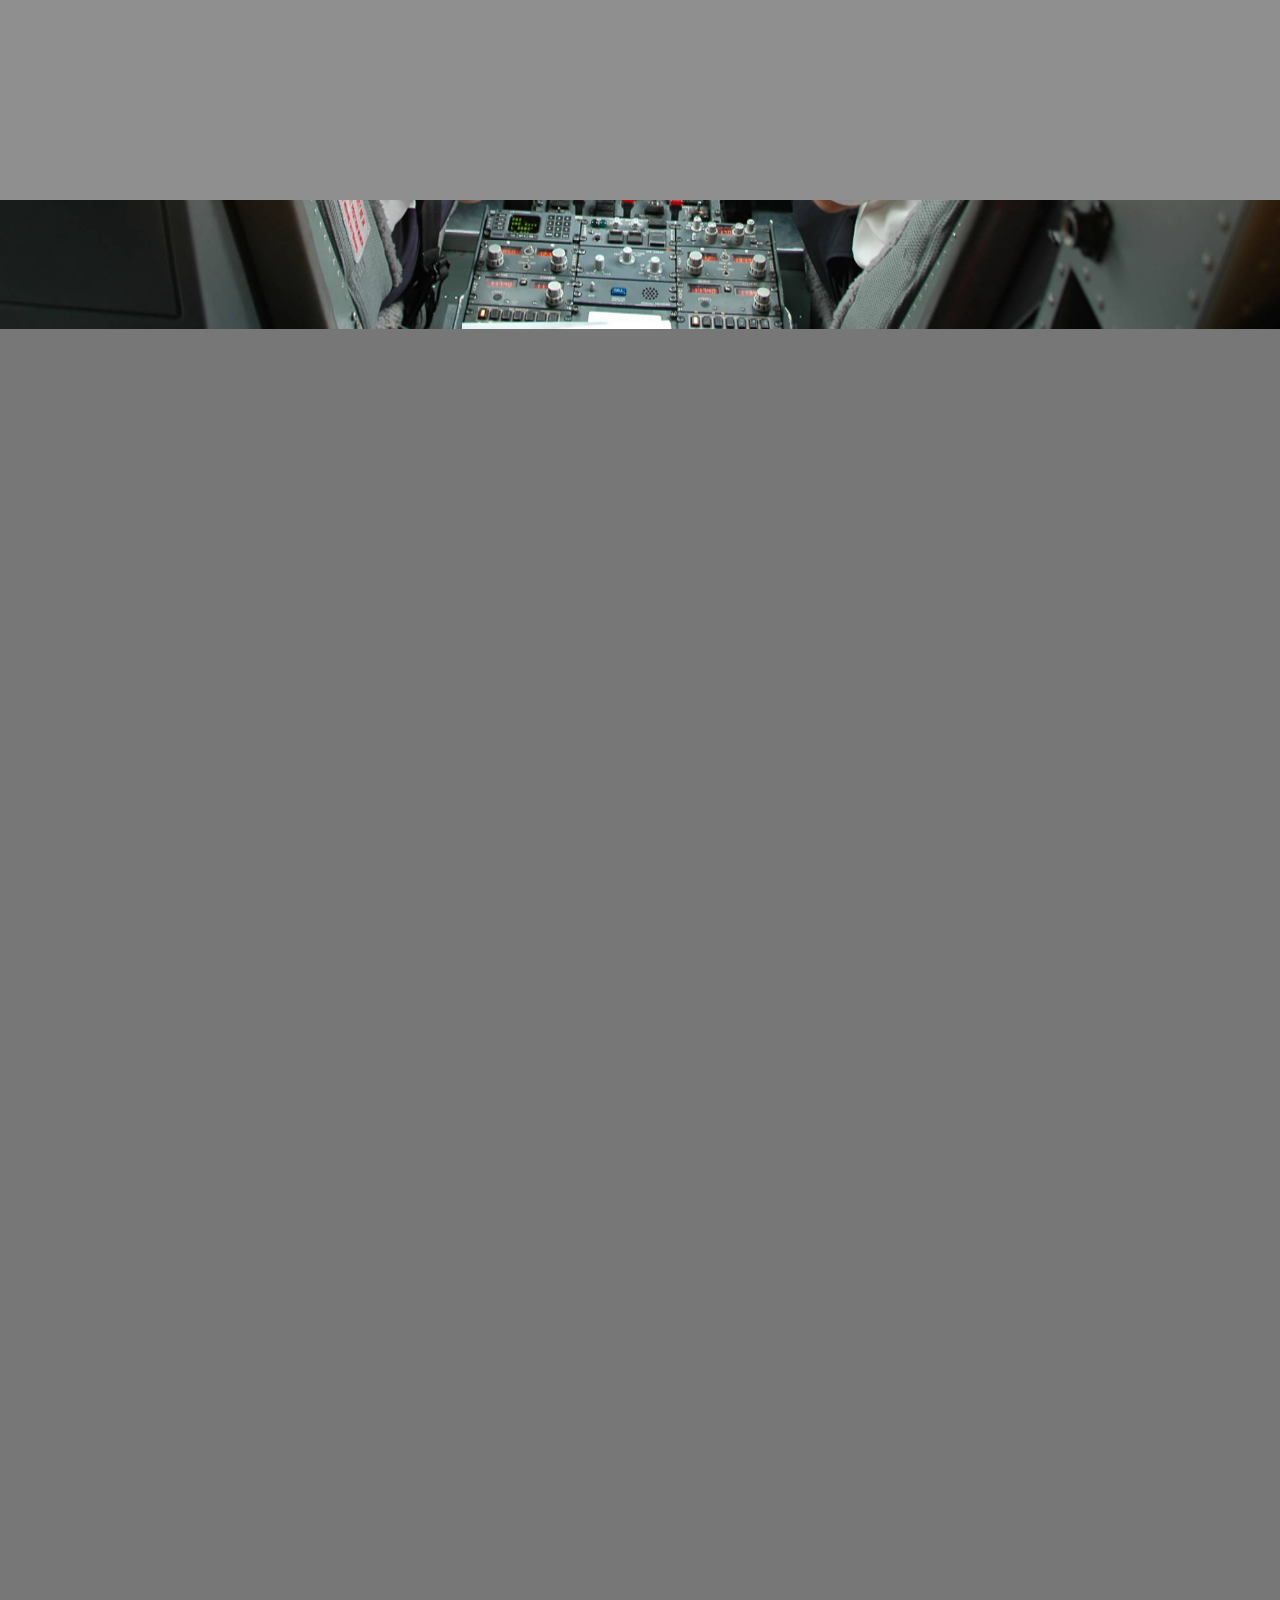
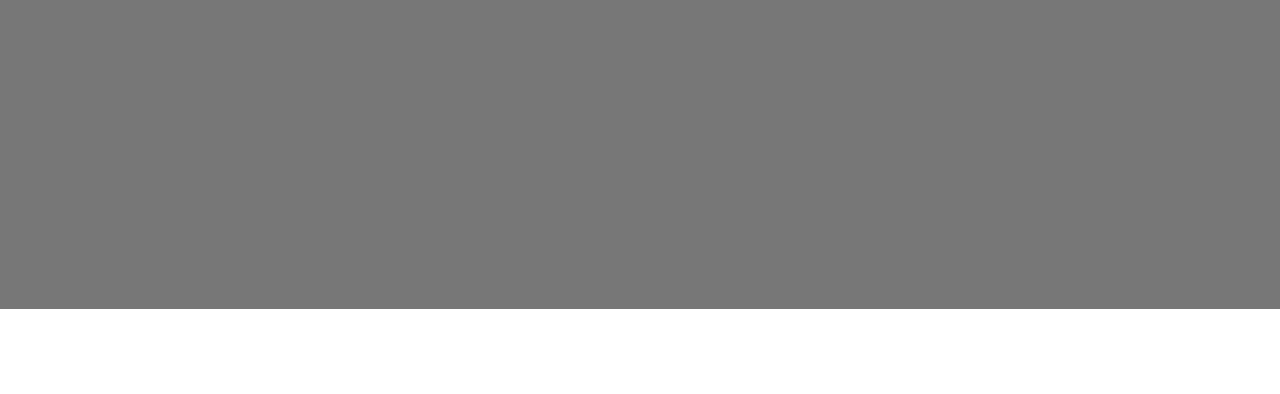
<file: service.html>
<!DOCTYPE html>
<html >
<head>
  <!-- Site made with Mobirise Website Builder v4.7.6, https://mobirise.com -->
  <meta charset="UTF-8">
  <meta http-equiv="X-UA-Compatible" content="IE=edge">
  <meta name="generator" content="Mobirise v4.7.6, mobirise.com">
  <meta name="viewport" content="width=device-width, initial-scale=1, minimum-scale=1">
  <link rel="shortcut icon" href="assets/images/aer-logo-450x125.png" type="image/x-icon">
  <meta name="description" content="">
  <title>Services</title>
  <link rel="stylesheet" href="assets/web/assets/mobirise-icons/mobirise-icons.css">
  <link rel="stylesheet" href="assets/tether/tether.min.css">
  <link rel="stylesheet" href="assets/soundcloud-plugin/style.css">
  <link rel="stylesheet" href="assets/bootstrap/css/bootstrap.min.css">
  <link rel="stylesheet" href="assets/bootstrap/css/bootstrap-grid.min.css">
  <link rel="stylesheet" href="assets/bootstrap/css/bootstrap-reboot.min.css">
  <link rel="stylesheet" href="assets/animatecss/animate.min.css">
  <link rel="stylesheet" href="assets/dropdown/css/style.css">
  <link rel="stylesheet" href="assets/theme/css/style.css">
  <link rel="stylesheet" href="assets/mobirise/css/mbr-additional.css" type="text/css">
  
  
  
</head>
<body>
  <section class="menu cid-qTHVmEiQ7Y" once="menu" id="menu2-7">

    

    <nav class="navbar navbar-expand beta-menu navbar-dropdown align-items-center navbar-toggleable-sm">
        <button class="navbar-toggler navbar-toggler-right" type="button" data-toggle="collapse" data-target="#navbarSupportedContent" aria-controls="navbarSupportedContent" aria-expanded="false" aria-label="Toggle navigation">
            <div class="hamburger">
                <span></span>
                <span></span>
                <span></span>
                <span></span>
            </div>
        </button>
        <div class="menu-logo">
            <div class="navbar-brand">
                <span class="navbar-logo">
                    <a href="index.html">
                        <img src="assets/images/aer-logo-450x125.png" alt="Mobirise" title="" style="height: 3.8rem;">
                    </a>
                </span>
                
            </div>
        </div>
        <div class="collapse navbar-collapse" id="navbarSupportedContent">
            <ul class="navbar-nav nav-dropdown nav-right" data-app-modern-menu="true"><li class="nav-item">
                    <a class="nav-link link text-black display-4" href="about.html">
                        About</a>
                </li>
                <li class="nav-item">
                    <a class="nav-link link text-black display-4" href="service.html">
                        Services</a>
                </li><li class="nav-item"><a class="nav-link link text-black display-4" href="assessment.html">
                        Assessment</a></li><li class="nav-item"><a class="nav-link link text-black display-4" href="opportunities.html">
                        Opportunities</a></li><li class="nav-item"><a class="nav-link link text-black display-4" href="contact.html">
                        Contact</a></li></ul>
            
        </div>
    </nav>
</section>

<section class="engine"><a href="https://mobirise.me/e">make a website for free</a></section><section class="cid-qTHVmF6Jre mbr-fullscreen mbr-parallax-background" id="header2-8">

    

    <div class="mbr-overlay" style="opacity: 0.5; background-color: rgb(35, 35, 35);"></div>

    <div class="container align-center">
        <div class="row justify-content-md-center">
            <div class="mbr-white col-md-10">
                <h1 class="mbr-section-title mbr-bold pb-3 mbr-fonts-style display-1">AER SERVICES</h1>
                
                <p class="mbr-text pb-3 mbr-fonts-style display-5">Aviation executives advising aviation executives  
                </p>
                
            </div>
        </div>
    </div>
    
</section>

<section class="header9 cid-qTIa8ws6mC mbr-fullscreen mbr-parallax-background" id="header9-l">

    

    <div class="mbr-overlay" style="opacity: 0.4; background-color: rgb(0, 0, 0);">
    </div>

    <div class="container">
        <div class="media-container-column mbr-white col-md-8">
            <h1 class="mbr-section-title align-left mbr-bold pb-3 mbr-fonts-style display-1">
                AVIATION EXPERTISE</h1>
            
            <p class="mbr-text align-left pb-3 mbr-fonts-style display-5">
                AER is more than a head-hunter or executive recruiter, our vast expertise in the Aviation sector and key functional area enables us to advise with pinpoint accuracy.
            </p>
            
        </div>
    </div>

    
</section>

<section class="header10 cid-qTIaYWUblC mbr-parallax-background" id="header10-m">

    

    <div class="mbr-overlay" style="opacity: 0.5; background-color: rgb(0, 0, 0);">
    </div>

    <div class="container">
        <div class="media-container-column mbr-white col-lg-8 col-md-10 ml-auto">
            <h1 class="mbr-section-title align-right mbr-bold pb-3 mbr-fonts-style display-1">
                SERVICES INCLUDE:</h1>
            <h3 class="mbr-section-subtitle align-right mbr-light pb-3 mbr-fonts-style display-2">Executive Search<br>Executive Leasing<br>Management Appraisals<br>Career Planning<br>Board Services<br>Executive Assessment<br>Executive Coaching<br>Recruitment Projects</h3>
            
            
        </div>
    </div>

    
</section>

<section class="header9 cid-qTIgwQmJvE mbr-fullscreen mbr-parallax-background" id="header9-n">

    

    <div class="mbr-overlay" style="opacity: 0.5; background-color: rgb(0, 0, 0);">
    </div>

    <div class="container">
        <div class="media-container-column mbr-white col-md-8">
            <h1 class="mbr-section-title align-left mbr-bold pb-3 mbr-fonts-style display-1">
                AVIATION TALENT</h1>
            
            <p class="mbr-text align-left pb-3 mbr-fonts-style display-5">
                By listening, examining and understanding our client’s strategy and culture, we are able to identify “fit-for-purpose” leaders for your Executive Board of Directors, CEO, President, C-Suite, Vice President or across functional areas, always with an eye for top talent. 
            </p>
            
        </div>
    </div>

    
</section>

<section once="" class="cid-qTHVmFY1jW" id="footer6-9">

    

    

    <div class="container">
        <div class="media-container-row align-center mbr-white">
            <div class="col-12">
                <p class="mbr-text mb-0 mbr-fonts-style display-7">
                    © Copyright 2018 - All Rights Reserved.</p>
            </div>
        </div>
    </div>
</section>


  <script src="assets/web/assets/jquery/jquery.min.js"></script>
  <script src="assets/popper/popper.min.js"></script>
  <script src="assets/tether/tether.min.js"></script>
  <script src="assets/bootstrap/js/bootstrap.min.js"></script>
  <script src="assets/smoothscroll/smooth-scroll.js"></script>
  <script src="assets/touchswipe/jquery.touch-swipe.min.js"></script>
  <script src="assets/viewportchecker/jquery.viewportchecker.js"></script>
  <script src="assets/parallax/jarallax.min.js"></script>
  <script src="assets/dropdown/js/script.min.js"></script>
  <script src="assets/theme/js/script.js"></script>
  
  
 <div id="scrollToTop" class="scrollToTop mbr-arrow-up"><a style="text-align: center;"><i></i></a></div>
    <input name="animation" type="hidden">
  </body>
</html>
</file>
<file: assets/web/assets/mobirise-icons/mobirise-icons.css>
@font-face {
  font-family: 'MobiriseIcons';
  src:  url('mobirise-icons.eot?spat4u');
  src:  url('mobirise-icons.eot?spat4u#iefix') format('embedded-opentype'),
    url('mobirise-icons.ttf?spat4u') format('truetype'),
    url('mobirise-icons.woff?spat4u') format('woff'),
    url('mobirise-icons.svg?spat4u#MobiriseIcons') format('svg');
  font-weight: normal;
  font-style: normal;
}

[class^="mbri-"], [class*=" mbri-"] {
  /* use !important to prevent issues with browser extensions that change fonts */
  font-family: MobiriseIcons !important;
  speak: none;
  font-style: normal;
  font-weight: normal;
  font-variant: normal;
  text-transform: none;
  line-height: 1;

  /* Better Font Rendering =========== */
  -webkit-font-smoothing: antialiased;
  -moz-osx-font-smoothing: grayscale;
}

.mbri-add-submenu:before {
  content: "\e900";
}
.mbri-alert:before {
  content: "\e901";
}
.mbri-align-center:before {
  content: "\e902";
}
.mbri-align-justify:before {
  content: "\e903";
}
.mbri-align-left:before {
  content: "\e904";
}
.mbri-align-right:before {
  content: "\e905";
}
.mbri-android:before {
  content: "\e906";
}
.mbri-apple:before {
  content: "\e907";
}
.mbri-arrow-down:before {
  content: "\e908";
}
.mbri-arrow-next:before {
  content: "\e909";
}
.mbri-arrow-prev:before {
  content: "\e90a";
}
.mbri-arrow-up:before {
  content: "\e90b";
}
.mbri-bold:before {
  content: "\e90c";
}
.mbri-bookmark:before {
  content: "\e90d";
}
.mbri-bootstrap:before {
  content: "\e90e";
}
.mbri-briefcase:before {
  content: "\e90f";
}
.mbri-browse:before {
  content: "\e910";
}
.mbri-bulleted-list:before {
  content: "\e911";
}
.mbri-calendar:before {
  content: "\e912";
}
.mbri-camera:before {
  content: "\e913";
}
.mbri-cart-add:before {
  content: "\e914";
}
.mbri-cart-full:before {
  content: "\e915";
}
.mbri-cash:before {
  content: "\e916";
}
.mbri-change-style:before {
  content: "\e917";
}
.mbri-chat:before {
  content: "\e918";
}
.mbri-clock:before {
  content: "\e919";
}
.mbri-close:before {
  content: "\e91a";
}
.mbri-cloud:before {
  content: "\e91b";
}
.mbri-code:before {
  content: "\e91c";
}
.mbri-contact-form:before {
  content: "\e91d";
}
.mbri-credit-card:before {
  content: "\e91e";
}
.mbri-cursor-click:before {
  content: "\e91f";
}
.mbri-cust-feedback:before {
  content: "\e920";
}
.mbri-database:before {
  content: "\e921";
}
.mbri-delivery:before {
  content: "\e922";
}
.mbri-desktop:before {
  content: "\e923";
}
.mbri-devices:before {
  content: "\e924";
}
.mbri-down:before {
  content: "\e925";
}
.mbri-download:before {
  content: "\e989";
}
.mbri-drag-n-drop:before {
  content: "\e927";
}
.mbri-drag-n-drop2:before {
  content: "\e928";
}
.mbri-edit:before {
  content: "\e929";
}
.mbri-edit2:before {
  content: "\e92a";
}
.mbri-error:before {
  content: "\e92b";
}
.mbri-extension:before {
  content: "\e92c";
}
.mbri-features:before {
  content: "\e92d";
}
.mbri-file:before {
  content: "\e92e";
}
.mbri-flag:before {
  content: "\e92f";
}
.mbri-folder:before {
  content: "\e930";
}
.mbri-gift:before {
  content: "\e931";
}
.mbri-github:before {
  content: "\e932";
}
.mbri-globe:before {
  content: "\e933";
}
.mbri-globe-2:before {
  content: "\e934";
}
.mbri-growing-chart:before {
  content: "\e935";
}
.mbri-hearth:before {
  content: "\e936";
}
.mbri-help:before {
  content: "\e937";
}
.mbri-home:before {
  content: "\e938";
}
.mbri-hot-cup:before {
  content: "\e939";
}
.mbri-idea:before {
  content: "\e93a";
}
.mbri-image-gallery:before {
  content: "\e93b";
}
.mbri-image-slider:before {
  content: "\e93c";
}
.mbri-info:before {
  content: "\e93d";
}
.mbri-italic:before {
  content: "\e93e";
}
.mbri-key:before {
  content: "\e93f";
}
.mbri-laptop:before {
  content: "\e940";
}
.mbri-layers:before {
  content: "\e941";
}
.mbri-left-right:before {
  content: "\e942";
}
.mbri-left:before {
  content: "\e943";
}
.mbri-letter:before {
  content: "\e944";
}
.mbri-like:before {
  content: "\e945";
}
.mbri-link:before {
  content: "\e946";
}
.mbri-lock:before {
  content: "\e947";
}
.mbri-login:before {
  content: "\e948";
}
.mbri-logout:before {
  content: "\e949";
}
.mbri-magic-stick:before {
  content: "\e94a";
}
.mbri-map-pin:before {
  content: "\e94b";
}
.mbri-menu:before {
  content: "\e94c";
}
.mbri-mobile:before {
  content: "\e94d";
}
.mbri-mobile2:before {
  content: "\e94e";
}
.mbri-mobirise:before {
  content: "\e94f";
}
.mbri-more-horizontal:before {
  content: "\e950";
}
.mbri-more-vertical:before {
  content: "\e951";
}
.mbri-music:before {
  content: "\e952";
}
.mbri-new-file:before {
  content: "\e953";
}
.mbri-numbered-list:before {
  content: "\e954";
}
.mbri-opened-folder:before {
  content: "\e955";
}
.mbri-pages:before {
  content: "\e956";
}
.mbri-paper-plane:before {
  content: "\e957";
}
.mbri-paperclip:before {
  content: "\e958";
}
.mbri-photo:before {
  content: "\e959";
}
.mbri-photos:before {
  content: "\e95a";
}
.mbri-pin:before {
  content: "\e95b";
}
.mbri-play:before {
  content: "\e95c";
}
.mbri-plus:before {
  content: "\e95d";
}
.mbri-preview:before {
  content: "\e95e";
}
.mbri-print:before {
  content: "\e95f";
}
.mbri-protect:before {
  content: "\e960";
}
.mbri-question:before {
  content: "\e961";
}
.mbri-quote-left:before {
  content: "\e962";
}
.mbri-quote-right:before {
  content: "\e963";
}
.mbri-refresh:before {
  content: "\e964";
}
.mbri-responsive:before {
  content: "\e965";
}
.mbri-right:before {
  content: "\e966";
}
.mbri-rocket:before {
  content: "\e967";
}
.mbri-sad-face:before {
  content: "\e968";
}
.mbri-sale:before {
  content: "\e969";
}
.mbri-save:before {
  content: "\e96a";
}
.mbri-search:before {
  content: "\e96b";
}
.mbri-setting:before {
  content: "\e96c";
}
.mbri-setting2:before {
  content: "\e96d";
}
.mbri-setting3:before {
  content: "\e96e";
}
.mbri-share:before {
  content: "\e96f";
}
.mbri-shopping-bag:before {
  content: "\e970";
}
.mbri-shopping-basket:before {
  content: "\e971";
}
.mbri-shopping-cart:before {
  content: "\e972";
}
.mbri-sites:before {
  content: "\e973";
}
.mbri-smile-face:before {
  content: "\e974";
}
.mbri-speed:before {
  content: "\e975";
}
.mbri-star:before {
  content: "\e976";
}
.mbri-success:before {
  content: "\e977";
}
.mbri-sun:before {
  content: "\e978";
}
.mbri-sun2:before {
  content: "\e979";
}
.mbri-tablet:before {
  content: "\e97a";
}
.mbri-tablet-vertical:before {
  content: "\e97b";
}
.mbri-target:before {
  content: "\e97c";
}
.mbri-timer:before {
  content: "\e97d";
}
.mbri-to-ftp:before {
  content: "\e97e";
}
.mbri-to-local-drive:before {
  content: "\e97f";
}
.mbri-touch-swipe:before {
  content: "\e980";
}
.mbri-touch:before {
  content: "\e981";
}
.mbri-trash:before {
  content: "\e982";
}
.mbri-underline:before {
  content: "\e983";
}
.mbri-unlink:before {
  content: "\e984";
}
.mbri-unlock:before {
  content: "\e985";
}
.mbri-up-down:before {
  content: "\e986";
}
.mbri-up:before {
  content: "\e987";
}
.mbri-update:before {
  content: "\e988";
}
.mbri-upload:before {
 content: "\e926"; 
}
.mbri-user:before {
  content: "\e98a";
}
.mbri-user2:before {
  content: "\e98b";
}
.mbri-users:before {
  content: "\e98c";
}
.mbri-video:before {
  content: "\e98d";
}
.mbri-video-play:before {
  content: "\e98e";
}
.mbri-watch:before {
  content: "\e98f";
}
.mbri-website-theme:before {
  content: "\e990";
}
.mbri-wifi:before {
  content: "\e991";
}
.mbri-windows:before {
  content: "\e992";
}
.mbri-zoom-out:before {
  content: "\e993";
}
.mbri-redo:before {
  content: "\e994";
}
.mbri-undo:before {
  content: "\e995";
}
</file>
<file: assets/soundcloud-plugin/style.css>
.addons-container {
  position: relative;
  margin-left: auto;
  margin-right: auto;
  padding-right: 15px;
  padding-left: 15px; }
  @media (min-width: 576px) {
    .addons-container {
      padding-right: 15px;
      padding-left: 15px; } }
  @media (min-width: 768px) {
    .addons-container {
      padding-right: 15px;
      padding-left: 15px; } }
  @media (min-width: 992px) {
    .addons-container {
      padding-right: 15px;
      padding-left: 15px; } }
  @media (min-width: 1200px) {
    .addons-container {
      padding-right: 15px;
      padding-left: 15px; } }
  @media (min-width: 576px) {
    .addons-container {
      width: 540px;
      max-width: 100%; } }
  @media (min-width: 768px) {
    .addons-container {
      width: 720px;
      max-width: 100%; } }
  @media (min-width: 992px) {
    .addons-container {
      width: 960px;
      max-width: 100%; } }
  @media (min-width: 1200px) {
    .addons-container {
      width: 1140px;
      max-width: 100%; } }

.addons-container-inner{
    position: relative;
    width: 100%;
    min-height: 1px;
    padding-right: 15px;
    padding-left: 15px;
}
@media (min-width: 567px) {
    .addons-container-inner{
        -ms-flex: 0 0 66.666667%;
        flex: 0 0 66.666667%;
        max-width: 66.666667%;
    }
}
.addons-row{
    display: flex;
    justify-content:center;
}
</file>
<file: assets/dropdown/css/style.css>
.navbar-dropdown {
  left: 0;
  padding: 0;
  position: absolute;
  right: 0;
  top: 0;
  transition: all 0.45s ease;
  z-index: 1030;
  background: #282828; }
  .navbar-dropdown .navbar-logo {
    margin-right: 0.8rem;
    transition: margin 0.3s ease-in-out;
    vertical-align: middle; }
    .navbar-dropdown .navbar-logo img {
      height: 3.125rem;
      transition: all 0.3s ease-in-out; }
    .navbar-dropdown .navbar-logo.mbr-iconfont {
      font-size: 3.125rem;
      line-height: 3.125rem; }
  .navbar-dropdown .navbar-caption {
    font-weight: 700;
    white-space: normal;
    vertical-align: -4px;
    line-height: 3.125rem !important; }
    .navbar-dropdown .navbar-caption, .navbar-dropdown .navbar-caption:hover {
      color: inherit;
      text-decoration: none; }
  .navbar-dropdown .mbr-iconfont + .navbar-caption {
    vertical-align: -1px; }
  .navbar-dropdown.navbar-fixed-top {
    position: fixed; }
  .navbar-dropdown .navbar-brand span {
    vertical-align: -4px; }
  .navbar-dropdown.bg-color.transparent {
    background: none; }
  .navbar-dropdown.navbar-short .navbar-brand {
    padding: 0.625rem 0; }
    .navbar-dropdown.navbar-short .navbar-brand span {
      vertical-align: -1px; }
  .navbar-dropdown.navbar-short .navbar-caption {
    line-height: 2.375rem !important;
    vertical-align: -2px; }
  .navbar-dropdown.navbar-short .navbar-logo {
    margin-right: 0.5rem; }
    .navbar-dropdown.navbar-short .navbar-logo img {
      height: 2.375rem; }
    .navbar-dropdown.navbar-short .navbar-logo.mbr-iconfont {
      font-size: 2.375rem;
      line-height: 2.375rem; }
  .navbar-dropdown.navbar-short .mbr-table-cell {
    height: 3.625rem; }
  .navbar-dropdown .navbar-close {
    left: 0.6875rem;
    position: fixed;
    top: 0.75rem;
    z-index: 1000; }
  .navbar-dropdown .hamburger-icon {
    content: "";
    display: inline-block;
    vertical-align: middle;
    width: 16px;
    -webkit-box-shadow: 0 -6px 0 1px #282828,0 0 0 1px #282828,0 6px 0 1px #282828;
    -moz-box-shadow: 0 -6px 0 1px #282828,0 0 0 1px #282828,0 6px 0 1px #282828;
    box-shadow: 0 -6px 0 1px #282828,0 0 0 1px #282828,0 6px 0 1px #282828; }

.dropdown-menu .dropdown-toggle[data-toggle="dropdown-submenu"]::after {
  border-bottom: 0.35em solid transparent;
  border-left: 0.35em solid;
  border-right: 0;
  border-top: 0.35em solid transparent;
  margin-left: 0.3rem; }

.dropdown-menu .dropdown-item:focus {
  outline: 0; }

.nav-dropdown {
  font-size: 0.75rem;
  font-weight: 500;
  height: auto !important; }
  .nav-dropdown .nav-btn {
    padding-left: 1rem; }
  .nav-dropdown .link {
    margin: .667em 1.667em;
    font-weight: 500;
    padding: 0;
    transition: color .2s ease-in-out; }
    .nav-dropdown .link.dropdown-toggle {
      margin-right: 2.583em; }
      .nav-dropdown .link.dropdown-toggle::after {
        margin-left: .25rem;
        border-top: 0.35em solid;
        border-right: 0.35em solid transparent;
        border-left: 0.35em solid transparent;
        border-bottom: 0; }
      .nav-dropdown .link.dropdown-toggle[aria-expanded="true"] {
        margin: 0;
        padding: 0.667em 3.263em  0.667em 1.667em; }
  .nav-dropdown .link::after,
  .nav-dropdown .dropdown-item::after {
    color: inherit; }
  .nav-dropdown .btn {
    font-size: 0.75rem;
    font-weight: 700;
    letter-spacing: 0;
    margin-bottom: 0;
    padding-left: 1.25rem;
    padding-right: 1.25rem; }
  .nav-dropdown .dropdown-menu {
    border-radius: 0;
    border: 0;
    left: 0;
    margin: 0;
    padding-bottom: 1.25rem;
    padding-top: 1.25rem;
    position: relative; }
  .nav-dropdown .dropdown-submenu {
    margin-left: 0.125rem;
    top: 0; }
  .nav-dropdown .dropdown-item {
    font-weight: 500;
    line-height: 2;
    padding: 0.3846em 4.615em 0.3846em 1.5385em;
    position: relative;
    transition: color .2s ease-in-out, background-color .2s ease-in-out; }
    .nav-dropdown .dropdown-item::after {
      margin-top: -0.3077em;
      position: absolute;
      right: 1.1538em;
      top: 50%; }
    .nav-dropdown .dropdown-item:focus, .nav-dropdown .dropdown-item:hover {
      background: none; }

@media (max-width: 767px) {
  .nav-dropdown.navbar-toggleable-sm {
    bottom: 0;
    display: none;
    left: 0;
    overflow-x: hidden;
    position: fixed;
    top: 0;
    transform: translateX(-100%);
    -ms-transform: translateX(-100%);
    -webkit-transform: translateX(-100%);
    width: 18.75rem;
    z-index: 999; } }
.nav-dropdown.navbar-toggleable-xl {
  bottom: 0;
  display: none;
  left: 0;
  overflow-x: hidden;
  position: fixed;
  top: 0;
  transform: translateX(-100%);
  -ms-transform: translateX(-100%);
  -webkit-transform: translateX(-100%);
  width: 18.75rem;
  z-index: 999; }

.nav-dropdown-sm {
  display: block !important;
  overflow-x: hidden;
  overflow: auto;
  padding-top: 3.875rem; }
  .nav-dropdown-sm::after {
    content: "";
    display: block;
    height: 3rem;
    width: 100%; }
  .nav-dropdown-sm.collapse.in ~ .navbar-close {
    display: block !important; }
  .nav-dropdown-sm.collapsing, .nav-dropdown-sm.collapse.in {
    transform: translateX(0);
    -ms-transform: translateX(0);
    -webkit-transform: translateX(0);
    transition: all 0.25s ease-out;
    -webkit-transition: all 0.25s ease-out;
    background: #282828; }
  .nav-dropdown-sm.collapsing[aria-expanded="false"] {
    transform: translateX(-100%);
    -ms-transform: translateX(-100%);
    -webkit-transform: translateX(-100%); }
  .nav-dropdown-sm .nav-item {
    display: block;
    margin-left: 0 !important;
    padding-left: 0; }
  .nav-dropdown-sm .link,
  .nav-dropdown-sm .dropdown-item {
    border-top: 1px dotted rgba(255, 255, 255, 0.1);
    font-size: 0.8125rem;
    line-height: 1.6;
    margin: 0 !important;
    padding: 0.875rem 2.4rem 0.875rem 1.5625rem !important;
    position: relative;
    white-space: normal; }
    .nav-dropdown-sm .link:focus, .nav-dropdown-sm .link:hover,
    .nav-dropdown-sm .dropdown-item:focus,
    .nav-dropdown-sm .dropdown-item:hover {
      background: rgba(0, 0, 0, 0.2) !important;
      color: #c0a375; }
  .nav-dropdown-sm .nav-btn {
    position: relative;
    padding: 1.5625rem 1.5625rem 0 1.5625rem; }
    .nav-dropdown-sm .nav-btn::before {
      border-top: 1px dotted rgba(255, 255, 255, 0.1);
      content: "";
      left: 0;
      position: absolute;
      top: 0;
      width: 100%; }
    .nav-dropdown-sm .nav-btn + .nav-btn {
      padding-top: 0.625rem; }
      .nav-dropdown-sm .nav-btn + .nav-btn::before {
        display: none; }
  .nav-dropdown-sm .btn {
    padding: 0.625rem 0; }
  .nav-dropdown-sm .dropdown-toggle[data-toggle="dropdown-submenu"]::after {
    margin-left: .25rem;
    border-top: 0.35em solid;
    border-right: 0.35em solid transparent;
    border-left: 0.35em solid transparent;
    border-bottom: 0; }
  .nav-dropdown-sm .dropdown-toggle[data-toggle="dropdown-submenu"][aria-expanded="true"]::after {
    border-top: 0;
    border-right: 0.35em solid transparent;
    border-left: 0.35em solid transparent;
    border-bottom: 0.35em solid; }
  .nav-dropdown-sm .dropdown-menu {
    margin: 0;
    padding: 0;
    position: relative;
    top: 0;
    left: 0;
    width: 100%;
    border: 0;
    float: none;
    border-radius: 0;
    background: none; }
  .nav-dropdown-sm .dropdown-submenu {
    left: 100%;
    margin-left: 0.125rem;
    margin-top: -1.25rem;
    top: 0; }

.navbar-toggleable-sm .nav-dropdown .dropdown-menu {
  position: absolute; }

.navbar-toggleable-sm .nav-dropdown .dropdown-submenu {
  left: 100%;
  margin-left: 0.125rem;
  margin-top: -1.25rem;
  top: 0; }

.navbar-toggleable-sm.opened .nav-dropdown .dropdown-menu {
  position: relative; }

.navbar-toggleable-sm.opened .nav-dropdown .dropdown-submenu {
  left: 0;
  margin-left: 00rem;
  margin-top: 0rem;
  top: 0; }

.is-builder .nav-dropdown.collapsing {
  transition: none !important; }

/*# sourceMappingURL=style.css.map */
</file>
<file: assets/theme/css/style.css>
/*!
 * Mobirise v4 theme (https://mobirise.com/)
 * Copyright 2017 Mobirise
 */
section {
  background-color: #eeeeee; }

section,
.container,
.container-fluid {
  position: relative;
  word-wrap: break-word; }

a.mbr-iconfont:hover {
  text-decoration: none; }

.article .lead p, .article .lead ul, .article .lead ol, .article .lead pre, .article .lead blockquote {
  margin-bottom: 0; }

a {
  font-style: normal;
  font-weight: 400;
  cursor: pointer; }
  a, a:hover {
    text-decoration: none; }

figure {
  margin-bottom: 0; }

body {
  color: #232323; }

h1, h2, h3, h4, h5, h6,
.h1, .h2, .h3, .h4, .h5, .h6,
.display-1, .display-2, .display-3, .display-4 {
  line-height: 1;
  word-break: break-word;
  word-wrap: break-word; }

b, strong {
  font-weight: bold; }

blockquote {
  padding: 10px 0 10px 20px;
  position: relative;
  border-left: 2px solid;
  border-color: #ff3366; }

input:-webkit-autofill, input:-webkit-autofill:hover, input:-webkit-autofill:focus, input:-webkit-autofill:active {
  transition-delay: 9999s;
  transition-property: background-color, color; }

textarea[type="hidden"] {
  display: none; }

body {
  position: relative; }

section {
  background-position: 50% 50%;
  background-repeat: no-repeat;
  background-size: cover; }
  section .mbr-background-video,
  section .mbr-background-video-preview {
    position: absolute;
    bottom: 0;
    left: 0;
    right: 0;
    top: 0; }

.hidden {
  visibility: hidden; }

.mbr-z-index20 {
  z-index: 20; }

/*! Base colors */
.mbr-white {
  color: #ffffff; }

.mbr-black {
  color: #000000; }

.mbr-bg-white {
  background-color: #ffffff; }

.mbr-bg-black {
  background-color: #000000; }

/*! Text-aligns */
.align-left {
  text-align: left; }

.align-center {
  text-align: center; }

.align-right {
  text-align: right; }

@media (max-width: 767px) {
  .align-left, .align-center, .align-right, .mbr-section-btn, .mbr-section-title {
    text-align: center; } }
/*! Font-weight  */
.mbr-light {
  font-weight: 300; }

.mbr-regular {
  font-weight: 400; }

.mbr-semibold {
  font-weight: 500; }

.mbr-bold {
  font-weight: 700; }

/*! Media  */
.media-size-item {
  -webkit-flex: 1 1 auto;
  -moz-flex: 1 1 auto;
  -ms-flex: 1 1 auto;
  -o-flex: 1 1 auto;
  flex: 1 1 auto; }

.media-content {
  -webkit-flex-basis: 100%;
  flex-basis: 100%; }

.media-container-row {
  display: -ms-flexbox;
  display: -webkit-flex;
  display: flex;
  -webkit-flex-direction: row;
  -ms-flex-direction: row;
  flex-direction: row;
  -webkit-flex-wrap: wrap;
  -ms-flex-wrap: wrap;
  flex-wrap: wrap;
  -webkit-justify-content: center;
  -ms-flex-pack: center;
  justify-content: center;
  -webkit-align-content: center;
  -ms-flex-line-pack: center;
  align-content: center;
  -webkit-align-items: start;
  -ms-flex-align: start;
  align-items: start; }
  .media-container-row .media-size-item {
    width: 400px; }

.media-container-column {
  display: -ms-flexbox;
  display: -webkit-flex;
  display: flex;
  -webkit-flex-direction: column;
  -ms-flex-direction: column;
  flex-direction: column;
  -webkit-flex-wrap: wrap;
  -ms-flex-wrap: wrap;
  flex-wrap: wrap;
  -webkit-justify-content: center;
  -ms-flex-pack: center;
  justify-content: center;
  -webkit-align-content: center;
  -ms-flex-line-pack: center;
  align-content: center;
  -webkit-align-items: stretch;
  -ms-flex-align: stretch;
  align-items: stretch; }
  .media-container-column > * {
    width: 100%; }

@media (min-width: 992px) {
  .media-container-row {
    -webkit-flex-wrap: nowrap;
    -ms-flex-wrap: nowrap;
    flex-wrap: nowrap; } }
figure {
  overflow: hidden; }

figure[mbr-media-size] {
  transition: width 0.1s; }

.mbr-figure img, .mbr-figure iframe {
  display: block;
  width: 100%; }

.card {
  background-color: transparent;
  border: none; }

.card-img {
  text-align: center;
  flex-shrink: 0; }

.media {
  max-width: 100%;
  margin: 0 auto; }

.mbr-figure {
  -ms-flex-item-align: center;
  -ms-grid-row-align: center;
  -webkit-align-self: center;
  align-self: center; }

.media-container > div {
  max-width: 100%; }

.mbr-figure img, .card-img img {
  width: 100%; }

@media (max-width: 991px) {
  .media-size-item {
    width: auto !important; }

  .media {
    width: auto; }

  .mbr-figure {
    width: 100% !important; } }
/*! Buttons */
.mbr-section-btn {
  margin-left: -.25rem;
  margin-right: -.25rem;
  font-size: 0; }

nav .mbr-section-btn {
  margin-left: 0rem;
  margin-right: 0rem; }

/*! Btn icon margin */
.btn .mbr-iconfont, .btn.btn-sm .mbr-iconfont {
  cursor: pointer;
  margin-right: 0.5rem; }

.btn.btn-md .mbr-iconfont, .btn.btn-md .mbr-iconfont {
  margin-right: 0.8rem; }

.mbr-regular {
  font-weight: 400; }

.mbr-semibold {
  font-weight: 500; }

.mbr-bold {
  font-weight: 700; }

[type="submit"] {
  -webkit-appearance: none; }

/*! Full-screen */
.mbr-fullscreen .mbr-overlay {
  min-height: 100vh; }

.mbr-fullscreen {
  display: flex;
  display: -webkit-flex;
  display: -moz-flex;
  display: -ms-flex;
  display: -o-flex;
  align-items: center;
  -webkit-align-items: center;
  min-height: 100vh;
  padding-top: 3rem;
  padding-bottom: 3rem; }

/*! Map */
.map {
  height: 25rem;
  position: relative; }
  .map iframe {
    width: 100%;
    height: 100%; }

/* Form */
.form-asterisk {
  font-family: initial;
  position: absolute;
  top: -2px;
  font-weight: normal; }

/*! Scroll to top arrow */
.mbr-arrow-up {
  bottom: 25px;
  right: 90px;
  position: fixed;
  text-align: right;
  z-index: 5000;
  color: #ffffff;
  font-size: 32px;
  transform: rotate(180deg);
  -webkit-transform: rotate(180deg); }

.mbr-arrow-up a {
  background: rgba(0, 0, 0, 0.2);
  border-radius: 3px;
  color: #fff;
  display: inline-block;
  height: 60px;
  width: 60px;
  outline-style: none !important;
  position: relative;
  text-decoration: none;
  transition: all .3s ease-in-out;
  cursor: pointer;
  text-align: center; }
  .mbr-arrow-up a:hover {
    background-color: rgba(0, 0, 0, 0.4); }
  .mbr-arrow-up a i {
    line-height: 60px; }

.mbr-arrow-up-icon {
  display: block;
  color: #fff; }

.mbr-arrow-up-icon::before {
  content: "\203a";
  display: inline-block;
  font-family: serif;
  font-size: 32px;
  line-height: 1;
  font-style: normal;
  position: relative;
  top: 6px;
  left: -4px;
  -webkit-transform: rotate(-90deg);
  transform: rotate(-90deg); }

/*! Arrow Down */
.mbr-arrow {
  position: absolute;
  bottom: 45px;
  left: 50%;
  width: 60px;
  height: 60px;
  cursor: pointer;
  background-color: rgba(80, 80, 80, 0.5);
  border-radius: 50%;
  -webkit-transform: translateX(-50%);
  transform: translateX(-50%); }
  .mbr-arrow > a {
    display: inline-block;
    text-decoration: none;
    outline-style: none;
    -webkit-animation: arrowdown 1.7s ease-in-out infinite;
    animation: arrowdown 1.7s ease-in-out infinite; }
    .mbr-arrow > a > i {
      position: absolute;
      top: -2px;
      left: 15px;
      font-size: 2rem; }

@keyframes arrowdown {
  0% {
    transform: translateY(0px);
    -webkit-transform: translateY(0px); }
  50% {
    transform: translateY(-5px);
    -webkit-transform: translateY(-5px); }
  100% {
    transform: translateY(0px);
    -webkit-transform: translateY(0px); } }
@-webkit-keyframes arrowdown {
  0% {
    transform: translateY(0px);
    -webkit-transform: translateY(0px); }
  50% {
    transform: translateY(-5px);
    -webkit-transform: translateY(-5px); }
  100% {
    transform: translateY(0px);
    -webkit-transform: translateY(0px); } }
@media (max-width: 500px) {
  .mbr-arrow-up {
    left: 50%;
    right: auto;
    transform: translateX(-50%) rotate(180deg);
    -webkit-transform: translateX(-50%) rotate(180deg); } }
/*Gradients animation*/
@keyframes gradient-animation {
  from {
    background-position: 0% 100%;
    animation-timing-function: ease-in-out; }
  to {
    background-position: 100% 0%;
    animation-timing-function: ease-in-out; } }
@-webkit-keyframes gradient-animation {
  from {
    background-position: 0% 100%;
    animation-timing-function: ease-in-out; }
  to {
    background-position: 100% 0%;
    animation-timing-function: ease-in-out; } }
.bg-gradient {
  background-size: 200% 200%;
  animation: gradient-animation 5s infinite alternate;
  -webkit-animation: gradient-animation 5s infinite alternate; }

.menu .navbar-brand {
  display: -webkit-flex; }
  .menu .navbar-brand span {
    display: flex;
    display: -webkit-flex; }
  .menu .navbar-brand .navbar-caption-wrap {
    display: -webkit-flex; }
  .menu .navbar-brand .navbar-logo img {
    display: -webkit-flex; }
@media (min-width: 768px) and (max-width: 991px) {
  .menu .navbar-toggleable-sm .navbar-nav {
    display: -webkit-box;
    display: -webkit-flex;
    display: -ms-flexbox; } }
@media (min-width: 992px) {
  .menu .navbar-nav.nav-dropdown {
    display: -webkit-flex; }
  .menu .navbar-toggleable-sm .navbar-collapse {
    display: -webkit-flex !important; } }

/*# sourceMappingURL=style.css.map */
.engine {
	position: absolute;
	text-indent: -2400px;
	text-align: center;
	padding: 0;
	top: 0;
	left: -2400px;
}
</file>
<file: assets/mobirise/css/mbr-additional.css>
@import url(https://fonts.googleapis.com/css?family=Raleway:100,100i,200,200i,300,300i,400,400i,500,500i,600,600i,700,700i,800,800i,900,900i);
@import url(https://fonts.googleapis.com/css?family=Open+Sans:300,300i,400,400i,600,600i,700,700i,800,800i);





body {
  font-style: normal;
  line-height: 1.5;
}
.mbr-section-title {
  font-style: normal;
  line-height: 1.2;
}
.mbr-section-subtitle {
  line-height: 1.3;
}
.mbr-text {
  font-style: normal;
  line-height: 1.6;
}
.display-1 {
  font-family: 'Raleway', sans-serif;
  font-size: 4.25rem;
}
.display-1 > .mbr-iconfont {
  font-size: 6.8rem;
}
.display-2 {
  font-family: 'Raleway', sans-serif;
  font-size: 3rem;
}
.display-2 > .mbr-iconfont {
  font-size: 4.8rem;
}
.display-4 {
  font-family: 'Open Sans', sans-serif;
  font-size: 1rem;
}
.display-4 > .mbr-iconfont {
  font-size: 1.6rem;
}
.display-5 {
  font-family: 'Raleway', sans-serif;
  font-size: 1.5rem;
}
.display-5 > .mbr-iconfont {
  font-size: 2.4rem;
}
.display-7 {
  font-family: 'Open Sans', sans-serif;
  font-size: 1rem;
}
.display-7 > .mbr-iconfont {
  font-size: 1.6rem;
}
/* ---- Fluid typography for mobile devices ---- */
/* 1.4 - font scale ratio ( bootstrap == 1.42857 ) */
/* 100vw - current viewport width */
/* (48 - 20)  48 == 48rem == 768px, 20 == 20rem == 320px(minimal supported viewport) */
/* 0.65 - min scale variable, may vary */
@media (max-width: 768px) {
  .display-1 {
    font-size: 3.4rem;
    font-size: calc( 2.1374999999999997rem + (4.25 - 2.1374999999999997) * ((100vw - 20rem) / (48 - 20)));
    line-height: calc( 1.4 * (2.1374999999999997rem + (4.25 - 2.1374999999999997) * ((100vw - 20rem) / (48 - 20))));
  }
  .display-2 {
    font-size: 2.4rem;
    font-size: calc( 1.7rem + (3 - 1.7) * ((100vw - 20rem) / (48 - 20)));
    line-height: calc( 1.4 * (1.7rem + (3 - 1.7) * ((100vw - 20rem) / (48 - 20))));
  }
  .display-4 {
    font-size: 0.8rem;
    font-size: calc( 1rem + (1 - 1) * ((100vw - 20rem) / (48 - 20)));
    line-height: calc( 1.4 * (1rem + (1 - 1) * ((100vw - 20rem) / (48 - 20))));
  }
  .display-5 {
    font-size: 1.2rem;
    font-size: calc( 1.175rem + (1.5 - 1.175) * ((100vw - 20rem) / (48 - 20)));
    line-height: calc( 1.4 * (1.175rem + (1.5 - 1.175) * ((100vw - 20rem) / (48 - 20))));
  }
}
/* Buttons */
.btn {
  font-weight: 500;
  border-width: 2px;
  font-style: normal;
  letter-spacing: 1px;
  margin: .4rem .8rem;
  white-space: normal;
  -webkit-transition: all 0.3s ease-in-out;
  -moz-transition: all 0.3s ease-in-out;
  transition: all 0.3s ease-in-out;
  padding: 1rem 3rem;
  border-radius: 3px;
  display: inline-flex;
  align-items: center;
  justify-content: center;
  word-break: break-word;
}
.btn-sm {
  font-weight: 500;
  letter-spacing: 1px;
  -webkit-transition: all 0.3s ease-in-out;
  -moz-transition: all 0.3s ease-in-out;
  transition: all 0.3s ease-in-out;
  padding: 0.6rem 1.5rem;
  border-radius: 3px;
}
.btn-md {
  font-weight: 500;
  letter-spacing: 1px;
  margin: .4rem .8rem !important;
  -webkit-transition: all 0.3s ease-in-out;
  -moz-transition: all 0.3s ease-in-out;
  transition: all 0.3s ease-in-out;
  padding: 1rem 3rem;
  border-radius: 3px;
}
.btn-lg {
  font-weight: 500;
  letter-spacing: 1px;
  margin: .4rem .8rem !important;
  -webkit-transition: all 0.3s ease-in-out;
  -moz-transition: all 0.3s ease-in-out;
  transition: all 0.3s ease-in-out;
  padding: 1.2rem 3.2rem;
  border-radius: 3px;
}
.bg-primary {
  background-color: #149dcc !important;
}
.bg-success {
  background-color: #f7ed4a !important;
}
.bg-info {
  background-color: #82786e !important;
}
.bg-warning {
  background-color: #879a9f !important;
}
.bg-danger {
  background-color: #b1a374 !important;
}
.btn-primary,
.btn-primary:active {
  background-color: #149dcc !important;
  border-color: #149dcc !important;
  color: #ffffff !important;
}
.btn-primary:hover,
.btn-primary:focus,
.btn-primary.focus,
.btn-primary.active {
  color: #ffffff !important;
  background-color: #0d6786 !important;
  border-color: #0d6786 !important;
}
.btn-primary.disabled,
.btn-primary:disabled {
  color: #ffffff !important;
  background-color: #0d6786 !important;
  border-color: #0d6786 !important;
}
.btn-secondary,
.btn-secondary:active {
  background-color: #ff3366 !important;
  border-color: #ff3366 !important;
  color: #ffffff !important;
}
.btn-secondary:hover,
.btn-secondary:focus,
.btn-secondary.focus,
.btn-secondary.active {
  color: #ffffff !important;
  background-color: #e50039 !important;
  border-color: #e50039 !important;
}
.btn-secondary.disabled,
.btn-secondary:disabled {
  color: #ffffff !important;
  background-color: #e50039 !important;
  border-color: #e50039 !important;
}
.btn-info,
.btn-info:active {
  background-color: #82786e !important;
  border-color: #82786e !important;
  color: #ffffff !important;
}
.btn-info:hover,
.btn-info:focus,
.btn-info.focus,
.btn-info.active {
  color: #ffffff !important;
  background-color: #59524b !important;
  border-color: #59524b !important;
}
.btn-info.disabled,
.btn-info:disabled {
  color: #ffffff !important;
  background-color: #59524b !important;
  border-color: #59524b !important;
}
.btn-success,
.btn-success:active {
  background-color: #f7ed4a !important;
  border-color: #f7ed4a !important;
  color: #3f3c03 !important;
}
.btn-success:hover,
.btn-success:focus,
.btn-success.focus,
.btn-success.active {
  color: #3f3c03 !important;
  background-color: #eadd0a !important;
  border-color: #eadd0a !important;
}
.btn-success.disabled,
.btn-success:disabled {
  color: #3f3c03 !important;
  background-color: #eadd0a !important;
  border-color: #eadd0a !important;
}
.btn-warning,
.btn-warning:active {
  background-color: #879a9f !important;
  border-color: #879a9f !important;
  color: #ffffff !important;
}
.btn-warning:hover,
.btn-warning:focus,
.btn-warning.focus,
.btn-warning.active {
  color: #ffffff !important;
  background-color: #617479 !important;
  border-color: #617479 !important;
}
.btn-warning.disabled,
.btn-warning:disabled {
  color: #ffffff !important;
  background-color: #617479 !important;
  border-color: #617479 !important;
}
.btn-danger,
.btn-danger:active {
  background-color: #b1a374 !important;
  border-color: #b1a374 !important;
  color: #ffffff !important;
}
.btn-danger:hover,
.btn-danger:focus,
.btn-danger.focus,
.btn-danger.active {
  color: #ffffff !important;
  background-color: #8b7d4e !important;
  border-color: #8b7d4e !important;
}
.btn-danger.disabled,
.btn-danger:disabled {
  color: #ffffff !important;
  background-color: #8b7d4e !important;
  border-color: #8b7d4e !important;
}
.btn-white {
  color: #333333 !important;
}
.btn-white,
.btn-white:active {
  background-color: #ffffff !important;
  border-color: #ffffff !important;
  color: #808080 !important;
}
.btn-white:hover,
.btn-white:focus,
.btn-white.focus,
.btn-white.active {
  color: #808080 !important;
  background-color: #d9d9d9 !important;
  border-color: #d9d9d9 !important;
}
.btn-white.disabled,
.btn-white:disabled {
  color: #808080 !important;
  background-color: #d9d9d9 !important;
  border-color: #d9d9d9 !important;
}
.btn-black,
.btn-black:active {
  background-color: #333333 !important;
  border-color: #333333 !important;
  color: #ffffff !important;
}
.btn-black:hover,
.btn-black:focus,
.btn-black.focus,
.btn-black.active {
  color: #ffffff !important;
  background-color: #0d0d0d !important;
  border-color: #0d0d0d !important;
}
.btn-black.disabled,
.btn-black:disabled {
  color: #ffffff !important;
  background-color: #0d0d0d !important;
  border-color: #0d0d0d !important;
}
.btn-primary-outline,
.btn-primary-outline:active {
  background: none;
  border-color: #0b566f;
  color: #0b566f;
}
.btn-primary-outline:hover,
.btn-primary-outline:focus,
.btn-primary-outline.focus,
.btn-primary-outline.active {
  color: #ffffff;
  background-color: #149dcc;
  border-color: #149dcc;
}
.btn-primary-outline.disabled,
.btn-primary-outline:disabled {
  color: #ffffff !important;
  background-color: #149dcc !important;
  border-color: #149dcc !important;
}
.btn-secondary-outline,
.btn-secondary-outline:active {
  background: none;
  border-color: #cc0033;
  color: #cc0033;
}
.btn-secondary-outline:hover,
.btn-secondary-outline:focus,
.btn-secondary-outline.focus,
.btn-secondary-outline.active {
  color: #ffffff;
  background-color: #ff3366;
  border-color: #ff3366;
}
.btn-secondary-outline.disabled,
.btn-secondary-outline:disabled {
  color: #ffffff !important;
  background-color: #ff3366 !important;
  border-color: #ff3366 !important;
}
.btn-info-outline,
.btn-info-outline:active {
  background: none;
  border-color: #4b453f;
  color: #4b453f;
}
.btn-info-outline:hover,
.btn-info-outline:focus,
.btn-info-outline.focus,
.btn-info-outline.active {
  color: #ffffff;
  background-color: #82786e;
  border-color: #82786e;
}
.btn-info-outline.disabled,
.btn-info-outline:disabled {
  color: #ffffff !important;
  background-color: #82786e !important;
  border-color: #82786e !important;
}
.btn-success-outline,
.btn-success-outline:active {
  background: none;
  border-color: #d2c609;
  color: #d2c609;
}
.btn-success-outline:hover,
.btn-success-outline:focus,
.btn-success-outline.focus,
.btn-success-outline.active {
  color: #3f3c03;
  background-color: #f7ed4a;
  border-color: #f7ed4a;
}
.btn-success-outline.disabled,
.btn-success-outline:disabled {
  color: #3f3c03 !important;
  background-color: #f7ed4a !important;
  border-color: #f7ed4a !important;
}
.btn-warning-outline,
.btn-warning-outline:active {
  background: none;
  border-color: #55666b;
  color: #55666b;
}
.btn-warning-outline:hover,
.btn-warning-outline:focus,
.btn-warning-outline.focus,
.btn-warning-outline.active {
  color: #ffffff;
  background-color: #879a9f;
  border-color: #879a9f;
}
.btn-warning-outline.disabled,
.btn-warning-outline:disabled {
  color: #ffffff !important;
  background-color: #879a9f !important;
  border-color: #879a9f !important;
}
.btn-danger-outline,
.btn-danger-outline:active {
  background: none;
  border-color: #7a6e45;
  color: #7a6e45;
}
.btn-danger-outline:hover,
.btn-danger-outline:focus,
.btn-danger-outline.focus,
.btn-danger-outline.active {
  color: #ffffff;
  background-color: #b1a374;
  border-color: #b1a374;
}
.btn-danger-outline.disabled,
.btn-danger-outline:disabled {
  color: #ffffff !important;
  background-color: #b1a374 !important;
  border-color: #b1a374 !important;
}
.btn-black-outline,
.btn-black-outline:active {
  background: none;
  border-color: #000000;
  color: #000000;
}
.btn-black-outline:hover,
.btn-black-outline:focus,
.btn-black-outline.focus,
.btn-black-outline.active {
  color: #ffffff;
  background-color: #333333;
  border-color: #333333;
}
.btn-black-outline.disabled,
.btn-black-outline:disabled {
  color: #ffffff !important;
  background-color: #333333 !important;
  border-color: #333333 !important;
}
.btn-white-outline,
.btn-white-outline:active,
.btn-white-outline.active {
  background: none;
  border-color: #ffffff;
  color: #ffffff;
}
.btn-white-outline:hover,
.btn-white-outline:focus,
.btn-white-outline.focus {
  color: #333333;
  background-color: #ffffff;
  border-color: #ffffff;
}
.text-primary {
  color: #149dcc !important;
}
.text-secondary {
  color: #ff3366 !important;
}
.text-success {
  color: #f7ed4a !important;
}
.text-info {
  color: #82786e !important;
}
.text-warning {
  color: #879a9f !important;
}
.text-danger {
  color: #b1a374 !important;
}
.text-white {
  color: #ffffff !important;
}
.text-black {
  color: #000000 !important;
}
a.text-primary:hover,
a.text-primary:focus {
  color: #0b566f !important;
}
a.text-secondary:hover,
a.text-secondary:focus {
  color: #cc0033 !important;
}
a.text-success:hover,
a.text-success:focus {
  color: #d2c609 !important;
}
a.text-info:hover,
a.text-info:focus {
  color: #4b453f !important;
}
a.text-warning:hover,
a.text-warning:focus {
  color: #55666b !important;
}
a.text-danger:hover,
a.text-danger:focus {
  color: #7a6e45 !important;
}
a.text-white:hover,
a.text-white:focus {
  color: #b3b3b3 !important;
}
a.text-black:hover,
a.text-black:focus {
  color: #4d4d4d !important;
}
.alert-success {
  background-color: #70c770;
}
.alert-info {
  background-color: #82786e;
}
.alert-warning {
  background-color: #879a9f;
}
.alert-danger {
  background-color: #b1a374;
}
.mbr-section-btn a.btn:not(.btn-form) {
  border-radius: 100px;
}
.mbr-section-btn a.btn:not(.btn-form):hover,
.mbr-section-btn a.btn:not(.btn-form):focus {
  box-shadow: none !important;
}
.mbr-section-btn a.btn:not(.btn-form):hover,
.mbr-section-btn a.btn:not(.btn-form):focus {
  box-shadow: 0 10px 40px 0 rgba(0, 0, 0, 0.2) !important;
  -webkit-box-shadow: 0 10px 40px 0 rgba(0, 0, 0, 0.2) !important;
}
.mbr-gallery-filter li a {
  border-radius: 100px !important;
}
.mbr-gallery-filter li.active .btn {
  background-color: #149dcc;
  border-color: #149dcc;
  color: #ffffff;
}
.mbr-gallery-filter li.active .btn:focus {
  box-shadow: none;
}
.nav-tabs .nav-link {
  border-radius: 100px !important;
}
.btn-form {
  border-radius: 0;
}
.btn-form:hover {
  cursor: pointer;
}
a,
a:hover {
  color: #149dcc;
}
.mbr-plan-header.bg-primary .mbr-plan-subtitle,
.mbr-plan-header.bg-primary .mbr-plan-price-desc {
  color: #b4e6f8;
}
.mbr-plan-header.bg-success .mbr-plan-subtitle,
.mbr-plan-header.bg-success .mbr-plan-price-desc {
  color: #ffffff;
}
.mbr-plan-header.bg-info .mbr-plan-subtitle,
.mbr-plan-header.bg-info .mbr-plan-price-desc {
  color: #beb8b2;
}
.mbr-plan-header.bg-warning .mbr-plan-subtitle,
.mbr-plan-header.bg-warning .mbr-plan-price-desc {
  color: #ced6d8;
}
.mbr-plan-header.bg-danger .mbr-plan-subtitle,
.mbr-plan-header.bg-danger .mbr-plan-price-desc {
  color: #dfd9c6;
}
/* Scroll to top button*/
#scrollToTop a {
  border-radius: 100px;
}
#scrollToTop a i:before {
  content: '';
  position: absolute;
  height: 40%;
  top: 25%;
  background: #fff;
  width: 2px;
  left: calc(50% - 1px);
}
#scrollToTop a i:after {
  content: '';
  position: absolute;
  display: block;
  border-top: 2px solid #fff;
  border-right: 2px solid #fff;
  width: 40%;
  height: 40%;
  left: 30%;
  bottom: 30%;
  transform: rotate(135deg);
}
/* Others*/
.note-check a[data-value=Rubik] {
  font-style: normal;
}
.mbr-arrow a {
  color: #ffffff;
}
@media (max-width: 767px) {
  .mbr-arrow {
    display: none;
  }
}
.form-control-label {
  position: relative;
  cursor: pointer;
  margin-bottom: .357em;
  padding: 0;
}
.alert {
  color: #ffffff;
  border-radius: 0;
  border: 0;
  font-size: .875rem;
  line-height: 1.5;
  margin-bottom: 1.875rem;
  padding: 1.25rem;
  position: relative;
}
.alert.alert-form::after {
  background-color: inherit;
  bottom: -7px;
  content: "";
  display: block;
  height: 14px;
  left: 50%;
  margin-left: -7px;
  position: absolute;
  transform: rotate(45deg);
  width: 14px;
}
.form-control {
  background-color: #f5f5f5;
  box-shadow: none;
  color: #565656;
  font-family: 'Open Sans', sans-serif;
  font-size: 1rem;
  line-height: 1.43;
  min-height: 3.5em;
  padding: 1.07em .5em;
}
.form-control > .mbr-iconfont {
  font-size: 1.6rem;
}
.form-control,
.form-control:focus {
  border: 1px solid #e8e8e8;
}
.form-active .form-control:invalid {
  border-color: red;
}
.mbr-overlay {
  background-color: #000;
  bottom: 0;
  left: 0;
  opacity: .5;
  position: absolute;
  right: 0;
  top: 0;
  z-index: 0;
}
blockquote {
  font-style: italic;
  padding: 10px 0 10px 20px;
  font-size: 1.09rem;
  position: relative;
  border-color: #149dcc;
  border-width: 3px;
}
ul,
ol,
pre,
blockquote {
  margin-bottom: 2.3125rem;
}
pre {
  background: #f4f4f4;
  padding: 10px 24px;
  white-space: pre-wrap;
}
.inactive {
  -webkit-user-select: none;
  -moz-user-select: none;
  -ms-user-select: none;
  user-select: none;
  pointer-events: none;
  -webkit-user-drag: none;
  user-drag: none;
}
.mbr-section__comments .row {
  justify-content: center;
}
/* Forms */
.mbr-form .btn {
  margin: .4rem 0;
}
.mbr-form .input-group-btn a.btn {
  border-radius: 100px !important;
}
.mbr-form .input-group-btn a.btn:hover {
  box-shadow: 0 10px 40px 0 rgba(0, 0, 0, 0.2);
}
.mbr-form .input-group-btn button[type="submit"] {
  border-radius: 100px !important;
  padding: 1rem 3rem;
}
.mbr-form .input-group-btn button[type="submit"]:hover {
  box-shadow: 0 10px 40px 0 rgba(0, 0, 0, 0.2);
}
.form2 .form-control {
  border-top-left-radius: 100px;
  border-bottom-left-radius: 100px;
}
.form2 .input-group-btn a.btn {
  border-top-left-radius: 0 !important;
  border-bottom-left-radius: 0 !important;
}
.form2 .input-group-btn button[type="submit"] {
  border-top-left-radius: 0 !important;
  border-bottom-left-radius: 0 !important;
}
.form3 input[type="email"] {
  border-radius: 100px !important;
}
@media (max-width: 349px) {
  .form2 input[type="email"] {
    border-radius: 100px !important;
  }
  .form2 .input-group-btn a.btn {
    border-radius: 100px !important;
  }
  .form2 .input-group-btn button[type="submit"] {
    border-radius: 100px !important;
  }
}
@media (max-width: 767px) {
  .btn {
    font-size: .75rem !important;
  }
  .btn .mbr-iconfont {
    font-size: 1rem !important;
  }
}
/* Social block */
.btn-social {
  font-size: 20px;
  border-radius: 50%;
  padding: 0;
  width: 44px;
  height: 44px;
  line-height: 44px;
  text-align: center;
  position: relative;
  border: 2px solid #c0a375;
  border-color: #149dcc;
  color: #232323;
  cursor: pointer;
}
.btn-social i {
  top: 0;
  line-height: 44px;
  width: 44px;
}
.btn-social:hover {
  color: #fff;
  background: #149dcc;
}
.btn-social + .btn {
  margin-left: .1rem;
}
/* Footer */
.mbr-footer-content li::before,
.mbr-footer .mbr-contacts li::before {
  background: #149dcc;
}
.mbr-footer-content li a:hover,
.mbr-footer .mbr-contacts li a:hover {
  color: #149dcc;
}
.footer3 input[type="email"],
.footer4 input[type="email"] {
  border-radius: 100px !important;
}
.footer3 .input-group-btn a.btn,
.footer4 .input-group-btn a.btn {
  border-radius: 100px !important;
}
.footer3 .input-group-btn button[type="submit"],
.footer4 .input-group-btn button[type="submit"] {
  border-radius: 100px !important;
}
/* Headers*/
.header13 .form-inline input[type="email"],
.header14 .form-inline input[type="email"] {
  border-radius: 100px;
}
.header13 .form-inline input[type="text"],
.header14 .form-inline input[type="text"] {
  border-radius: 100px;
}
.header13 .form-inline input[type="tel"],
.header14 .form-inline input[type="tel"] {
  border-radius: 100px;
}
.header13 .form-inline a.btn,
.header14 .form-inline a.btn {
  border-radius: 100px;
}
.header13 .form-inline button,
.header14 .form-inline button {
  border-radius: 100px !important;
}
.offset-1 {
  margin-left: 8.33333%;
}
.offset-2 {
  margin-left: 16.66667%;
}
.offset-3 {
  margin-left: 25%;
}
.offset-4 {
  margin-left: 33.33333%;
}
.offset-5 {
  margin-left: 41.66667%;
}
.offset-6 {
  margin-left: 50%;
}
.offset-7 {
  margin-left: 58.33333%;
}
.offset-8 {
  margin-left: 66.66667%;
}
.offset-9 {
  margin-left: 75%;
}
.offset-10 {
  margin-left: 83.33333%;
}
.offset-11 {
  margin-left: 91.66667%;
}
@media (min-width: 576px) {
  .offset-sm-0 {
    margin-left: 0%;
  }
  .offset-sm-1 {
    margin-left: 8.33333%;
  }
  .offset-sm-2 {
    margin-left: 16.66667%;
  }
  .offset-sm-3 {
    margin-left: 25%;
  }
  .offset-sm-4 {
    margin-left: 33.33333%;
  }
  .offset-sm-5 {
    margin-left: 41.66667%;
  }
  .offset-sm-6 {
    margin-left: 50%;
  }
  .offset-sm-7 {
    margin-left: 58.33333%;
  }
  .offset-sm-8 {
    margin-left: 66.66667%;
  }
  .offset-sm-9 {
    margin-left: 75%;
  }
  .offset-sm-10 {
    margin-left: 83.33333%;
  }
  .offset-sm-11 {
    margin-left: 91.66667%;
  }
}
@media (min-width: 768px) {
  .offset-md-0 {
    margin-left: 0%;
  }
  .offset-md-1 {
    margin-left: 8.33333%;
  }
  .offset-md-2 {
    margin-left: 16.66667%;
  }
  .offset-md-3 {
    margin-left: 25%;
  }
  .offset-md-4 {
    margin-left: 33.33333%;
  }
  .offset-md-5 {
    margin-left: 41.66667%;
  }
  .offset-md-6 {
    margin-left: 50%;
  }
  .offset-md-7 {
    margin-left: 58.33333%;
  }
  .offset-md-8 {
    margin-left: 66.66667%;
  }
  .offset-md-9 {
    margin-left: 75%;
  }
  .offset-md-10 {
    margin-left: 83.33333%;
  }
  .offset-md-11 {
    margin-left: 91.66667%;
  }
}
@media (min-width: 992px) {
  .offset-lg-0 {
    margin-left: 0%;
  }
  .offset-lg-1 {
    margin-left: 8.33333%;
  }
  .offset-lg-2 {
    margin-left: 16.66667%;
  }
  .offset-lg-3 {
    margin-left: 25%;
  }
  .offset-lg-4 {
    margin-left: 33.33333%;
  }
  .offset-lg-5 {
    margin-left: 41.66667%;
  }
  .offset-lg-6 {
    margin-left: 50%;
  }
  .offset-lg-7 {
    margin-left: 58.33333%;
  }
  .offset-lg-8 {
    margin-left: 66.66667%;
  }
  .offset-lg-9 {
    margin-left: 75%;
  }
  .offset-lg-10 {
    margin-left: 83.33333%;
  }
  .offset-lg-11 {
    margin-left: 91.66667%;
  }
}
@media (min-width: 1200px) {
  .offset-xl-0 {
    margin-left: 0%;
  }
  .offset-xl-1 {
    margin-left: 8.33333%;
  }
  .offset-xl-2 {
    margin-left: 16.66667%;
  }
  .offset-xl-3 {
    margin-left: 25%;
  }
  .offset-xl-4 {
    margin-left: 33.33333%;
  }
  .offset-xl-5 {
    margin-left: 41.66667%;
  }
  .offset-xl-6 {
    margin-left: 50%;
  }
  .offset-xl-7 {
    margin-left: 58.33333%;
  }
  .offset-xl-8 {
    margin-left: 66.66667%;
  }
  .offset-xl-9 {
    margin-left: 75%;
  }
  .offset-xl-10 {
    margin-left: 83.33333%;
  }
  .offset-xl-11 {
    margin-left: 91.66667%;
  }
}
.navbar-toggler {
  -webkit-align-self: flex-start;
  -ms-flex-item-align: start;
  align-self: flex-start;
  padding: 0.25rem 0.75rem;
  font-size: 1.25rem;
  line-height: 1;
  background: transparent;
  border: 1px solid transparent;
  -webkit-border-radius: 0.25rem;
  border-radius: 0.25rem;
}
.navbar-toggler:focus,
.navbar-toggler:hover {
  text-decoration: none;
}
.navbar-toggler-icon {
  display: inline-block;
  width: 1.5em;
  height: 1.5em;
  vertical-align: middle;
  content: "";
  background: no-repeat center center;
  -webkit-background-size: 100% 100%;
  -o-background-size: 100% 100%;
  background-size: 100% 100%;
}
.navbar-toggler-left {
  position: absolute;
  left: 1rem;
}
.navbar-toggler-right {
  position: absolute;
  right: 1rem;
}
@media (max-width: 575px) {
  .navbar-toggleable .navbar-nav .dropdown-menu {
    position: static;
    float: none;
  }
  .navbar-toggleable > .container {
    padding-right: 0;
    padding-left: 0;
  }
}
@media (min-width: 576px) {
  .navbar-toggleable {
    -webkit-box-orient: horizontal;
    -webkit-box-direction: normal;
    -webkit-flex-direction: row;
    -ms-flex-direction: row;
    flex-direction: row;
    -webkit-flex-wrap: nowrap;
    -ms-flex-wrap: nowrap;
    flex-wrap: nowrap;
    -webkit-box-align: center;
    -webkit-align-items: center;
    -ms-flex-align: center;
    align-items: center;
  }
  .navbar-toggleable .navbar-nav {
    -webkit-box-orient: horizontal;
    -webkit-box-direction: normal;
    -webkit-flex-direction: row;
    -ms-flex-direction: row;
    flex-direction: row;
  }
  .navbar-toggleable .navbar-nav .nav-link {
    padding-right: .5rem;
    padding-left: .5rem;
  }
  .navbar-toggleable > .container {
    display: -webkit-box;
    display: -webkit-flex;
    display: -ms-flexbox;
    display: flex;
    -webkit-flex-wrap: nowrap;
    -ms-flex-wrap: nowrap;
    flex-wrap: nowrap;
    -webkit-box-align: center;
    -webkit-align-items: center;
    -ms-flex-align: center;
    align-items: center;
  }
  .navbar-toggleable .navbar-collapse {
    display: -webkit-box !important;
    display: -webkit-flex !important;
    display: -ms-flexbox !important;
    display: flex !important;
    width: 100%;
  }
  .navbar-toggleable .navbar-toggler {
    display: none;
  }
}
@media (max-width: 767px) {
  .navbar-toggleable-sm .navbar-nav .dropdown-menu {
    position: static;
    float: none;
  }
  .navbar-toggleable-sm > .container {
    padding-right: 0;
    padding-left: 0;
  }
}
@media (min-width: 768px) {
  .navbar-toggleable-sm {
    -webkit-box-orient: horizontal;
    -webkit-box-direction: normal;
    -webkit-flex-direction: row;
    -ms-flex-direction: row;
    flex-direction: row;
    -webkit-flex-wrap: nowrap;
    -ms-flex-wrap: nowrap;
    flex-wrap: nowrap;
    -webkit-box-align: center;
    -webkit-align-items: center;
    -ms-flex-align: center;
    align-items: center;
  }
  .navbar-toggleable-sm .navbar-nav {
    -webkit-box-orient: horizontal;
    -webkit-box-direction: normal;
    -webkit-flex-direction: row;
    -ms-flex-direction: row;
    flex-direction: row;
  }
  .navbar-toggleable-sm .navbar-nav .nav-link {
    padding-right: .5rem;
    padding-left: .5rem;
  }
  .navbar-toggleable-sm > .container {
    display: -webkit-box;
    display: -webkit-flex;
    display: -ms-flexbox;
    display: flex;
    -webkit-flex-wrap: nowrap;
    -ms-flex-wrap: nowrap;
    flex-wrap: nowrap;
    -webkit-box-align: center;
    -webkit-align-items: center;
    -ms-flex-align: center;
    align-items: center;
  }
  .navbar-toggleable-sm .navbar-collapse {
    display: -webkit-box !important;
    display: -webkit-flex !important;
    display: -ms-flexbox !important;
    display: flex !important;
    width: 100%;
  }
  .navbar-toggleable-sm .navbar-toggler {
    display: none;
  }
}
@media (max-width: 991px) {
  .navbar-toggleable-md .navbar-nav .dropdown-menu {
    position: static;
    float: none;
  }
  .navbar-toggleable-md > .container {
    padding-right: 0;
    padding-left: 0;
  }
}
@media (min-width: 992px) {
  .navbar-toggleable-md {
    -webkit-box-orient: horizontal;
    -webkit-box-direction: normal;
    -webkit-flex-direction: row;
    -ms-flex-direction: row;
    flex-direction: row;
    -webkit-flex-wrap: nowrap;
    -ms-flex-wrap: nowrap;
    flex-wrap: nowrap;
    -webkit-box-align: center;
    -webkit-align-items: center;
    -ms-flex-align: center;
    align-items: center;
  }
  .navbar-toggleable-md .navbar-nav {
    -webkit-box-orient: horizontal;
    -webkit-box-direction: normal;
    -webkit-flex-direction: row;
    -ms-flex-direction: row;
    flex-direction: row;
  }
  .navbar-toggleable-md .navbar-nav .nav-link {
    padding-right: .5rem;
    padding-left: .5rem;
  }
  .navbar-toggleable-md > .container {
    display: -webkit-box;
    display: -webkit-flex;
    display: -ms-flexbox;
    display: flex;
    -webkit-flex-wrap: nowrap;
    -ms-flex-wrap: nowrap;
    flex-wrap: nowrap;
    -webkit-box-align: center;
    -webkit-align-items: center;
    -ms-flex-align: center;
    align-items: center;
  }
  .navbar-toggleable-md .navbar-collapse {
    display: -webkit-box !important;
    display: -webkit-flex !important;
    display: -ms-flexbox !important;
    display: flex !important;
    width: 100%;
  }
  .navbar-toggleable-md .navbar-toggler {
    display: none;
  }
}
@media (max-width: 1199px) {
  .navbar-toggleable-lg .navbar-nav .dropdown-menu {
    position: static;
    float: none;
  }
  .navbar-toggleable-lg > .container {
    padding-right: 0;
    padding-left: 0;
  }
}
@media (min-width: 1200px) {
  .navbar-toggleable-lg {
    -webkit-box-orient: horizontal;
    -webkit-box-direction: normal;
    -webkit-flex-direction: row;
    -ms-flex-direction: row;
    flex-direction: row;
    -webkit-flex-wrap: nowrap;
    -ms-flex-wrap: nowrap;
    flex-wrap: nowrap;
    -webkit-box-align: center;
    -webkit-align-items: center;
    -ms-flex-align: center;
    align-items: center;
  }
  .navbar-toggleable-lg .navbar-nav {
    -webkit-box-orient: horizontal;
    -webkit-box-direction: normal;
    -webkit-flex-direction: row;
    -ms-flex-direction: row;
    flex-direction: row;
  }
  .navbar-toggleable-lg .navbar-nav .nav-link {
    padding-right: .5rem;
    padding-left: .5rem;
  }
  .navbar-toggleable-lg > .container {
    display: -webkit-box;
    display: -webkit-flex;
    display: -ms-flexbox;
    display: flex;
    -webkit-flex-wrap: nowrap;
    -ms-flex-wrap: nowrap;
    flex-wrap: nowrap;
    -webkit-box-align: center;
    -webkit-align-items: center;
    -ms-flex-align: center;
    align-items: center;
  }
  .navbar-toggleable-lg .navbar-collapse {
    display: -webkit-box !important;
    display: -webkit-flex !important;
    display: -ms-flexbox !important;
    display: flex !important;
    width: 100%;
  }
  .navbar-toggleable-lg .navbar-toggler {
    display: none;
  }
}
.navbar-toggleable-xl {
  -webkit-box-orient: horizontal;
  -webkit-box-direction: normal;
  -webkit-flex-direction: row;
  -ms-flex-direction: row;
  flex-direction: row;
  -webkit-flex-wrap: nowrap;
  -ms-flex-wrap: nowrap;
  flex-wrap: nowrap;
  -webkit-box-align: center;
  -webkit-align-items: center;
  -ms-flex-align: center;
  align-items: center;
}
.navbar-toggleable-xl .navbar-nav .dropdown-menu {
  position: static;
  float: none;
}
.navbar-toggleable-xl > .container {
  padding-right: 0;
  padding-left: 0;
}
.navbar-toggleable-xl .navbar-nav {
  -webkit-box-orient: horizontal;
  -webkit-box-direction: normal;
  -webkit-flex-direction: row;
  -ms-flex-direction: row;
  flex-direction: row;
}
.navbar-toggleable-xl .navbar-nav .nav-link {
  padding-right: .5rem;
  padding-left: .5rem;
}
.navbar-toggleable-xl > .container {
  display: -webkit-box;
  display: -webkit-flex;
  display: -ms-flexbox;
  display: flex;
  -webkit-flex-wrap: nowrap;
  -ms-flex-wrap: nowrap;
  flex-wrap: nowrap;
  -webkit-box-align: center;
  -webkit-align-items: center;
  -ms-flex-align: center;
  align-items: center;
}
.navbar-toggleable-xl .navbar-collapse {
  display: -webkit-box !important;
  display: -webkit-flex !important;
  display: -ms-flexbox !important;
  display: flex !important;
  width: 100%;
}
.navbar-toggleable-xl .navbar-toggler {
  display: none;
}
.card-img {
  width: auto;
}
.menu .navbar.collapsed:not(.beta-menu) {
  flex-direction: column;
}
.carousel-item.active,
.carousel-item-next,
.carousel-item-prev {
  display: -webkit-box;
  display: -webkit-flex;
  display: -ms-flexbox;
  display: flex;
}
.note-air-layout .dropup .dropdown-menu,
.note-air-layout .navbar-fixed-bottom .dropdown .dropdown-menu {
  bottom: initial !important;
}
html,
body {
  height: auto;
  min-height: 100vh;
}
.dropup .dropdown-toggle::after {
  display: none;
}
.cid-qTHJyqQKyr .navbar {
  background: #ffffff;
  transition: none;
  min-height: 77px;
  padding: .5rem 0;
}
.cid-qTHJyqQKyr .navbar-dropdown.bg-color.transparent.opened {
  background: #ffffff;
}
.cid-qTHJyqQKyr a {
  font-style: normal;
}
.cid-qTHJyqQKyr .nav-item span {
  padding-right: 0.4em;
  line-height: 0.5em;
  vertical-align: text-bottom;
  position: relative;
  text-decoration: none;
}
.cid-qTHJyqQKyr .nav-item a {
  display: flex;
  align-items: center;
  justify-content: center;
  padding: 0.7rem 0 !important;
  margin: 0rem .65rem !important;
}
.cid-qTHJyqQKyr .nav-item:focus,
.cid-qTHJyqQKyr .nav-link:focus {
  outline: none;
}
.cid-qTHJyqQKyr .btn {
  padding: 0.4rem 1.5rem;
  display: inline-flex;
  align-items: center;
}
.cid-qTHJyqQKyr .btn .mbr-iconfont {
  font-size: 1.6rem;
}
.cid-qTHJyqQKyr .menu-logo {
  margin-right: auto;
}
.cid-qTHJyqQKyr .menu-logo .navbar-brand {
  display: flex;
  margin-left: 5rem;
  padding: 0;
  transition: padding .2s;
  min-height: 3.8rem;
  align-items: center;
}
.cid-qTHJyqQKyr .menu-logo .navbar-brand .navbar-caption-wrap {
  display: flex;
  -webkit-align-items: center;
  align-items: center;
  word-break: break-word;
  min-width: 7rem;
  margin: .3rem 0;
}
.cid-qTHJyqQKyr .menu-logo .navbar-brand .navbar-caption-wrap .navbar-caption {
  line-height: 1.2rem !important;
  padding-right: 2rem;
}
.cid-qTHJyqQKyr .menu-logo .navbar-brand .navbar-logo {
  font-size: 4rem;
  transition: font-size 0.25s;
}
.cid-qTHJyqQKyr .menu-logo .navbar-brand .navbar-logo img {
  display: flex;
}
.cid-qTHJyqQKyr .menu-logo .navbar-brand .navbar-logo .mbr-iconfont {
  transition: font-size 0.25s;
}
.cid-qTHJyqQKyr .navbar-toggleable-sm .navbar-collapse {
  justify-content: flex-end;
  -webkit-justify-content: flex-end;
  padding-right: 5rem;
  width: auto;
}
.cid-qTHJyqQKyr .navbar-toggleable-sm .navbar-collapse .navbar-nav {
  flex-wrap: wrap;
  -webkit-flex-wrap: wrap;
  padding-left: 0;
}
.cid-qTHJyqQKyr .navbar-toggleable-sm .navbar-collapse .navbar-nav .nav-item {
  -webkit-align-self: center;
  align-self: center;
}
.cid-qTHJyqQKyr .navbar-toggleable-sm .navbar-collapse .navbar-buttons {
  padding-left: 0;
  padding-bottom: 0;
}
.cid-qTHJyqQKyr .dropdown .dropdown-menu {
  background: #ffffff;
  display: none;
  position: absolute;
  min-width: 5rem;
  padding-top: 1.4rem;
  padding-bottom: 1.4rem;
  text-align: left;
}
.cid-qTHJyqQKyr .dropdown .dropdown-menu .dropdown-item {
  width: auto;
  padding: 0.235em 1.5385em 0.235em 1.5385em !important;
}
.cid-qTHJyqQKyr .dropdown .dropdown-menu .dropdown-item::after {
  right: 0.5rem;
}
.cid-qTHJyqQKyr .dropdown .dropdown-menu .dropdown-submenu {
  margin: 0;
}
.cid-qTHJyqQKyr .dropdown.open > .dropdown-menu {
  display: block;
}
.cid-qTHJyqQKyr .navbar-toggleable-sm.opened:after {
  position: absolute;
  width: 100vw;
  height: 100vh;
  content: '';
  background-color: rgba(0, 0, 0, 0.1);
  left: 0;
  bottom: 0;
  transform: translateY(100%);
  -webkit-transform: translateY(100%);
  z-index: 1000;
}
.cid-qTHJyqQKyr .navbar.navbar-short {
  min-height: 60px;
  transition: all .2s;
}
.cid-qTHJyqQKyr .navbar.navbar-short .navbar-toggler-right {
  top: 20px;
}
.cid-qTHJyqQKyr .navbar.navbar-short .navbar-logo a {
  font-size: 2.5rem !important;
  line-height: 2.5rem;
  transition: font-size 0.25s;
}
.cid-qTHJyqQKyr .navbar.navbar-short .navbar-logo a .mbr-iconfont {
  font-size: 2.5rem !important;
}
.cid-qTHJyqQKyr .navbar.navbar-short .navbar-logo a img {
  height: 3rem !important;
}
.cid-qTHJyqQKyr .navbar.navbar-short .navbar-brand {
  min-height: 3rem;
}
.cid-qTHJyqQKyr button.navbar-toggler {
  width: 31px;
  height: 18px;
  cursor: pointer;
  transition: all .2s;
  top: 1.5rem;
  right: 1rem;
}
.cid-qTHJyqQKyr button.navbar-toggler:focus {
  outline: none;
}
.cid-qTHJyqQKyr button.navbar-toggler .hamburger span {
  position: absolute;
  right: 0;
  width: 30px;
  height: 2px;
  border-right: 5px;
  background-color: #333333;
}
.cid-qTHJyqQKyr button.navbar-toggler .hamburger span:nth-child(1) {
  top: 0;
  transition: all .2s;
}
.cid-qTHJyqQKyr button.navbar-toggler .hamburger span:nth-child(2) {
  top: 8px;
  transition: all .15s;
}
.cid-qTHJyqQKyr button.navbar-toggler .hamburger span:nth-child(3) {
  top: 8px;
  transition: all .15s;
}
.cid-qTHJyqQKyr button.navbar-toggler .hamburger span:nth-child(4) {
  top: 16px;
  transition: all .2s;
}
.cid-qTHJyqQKyr nav.opened .hamburger span:nth-child(1) {
  top: 8px;
  width: 0;
  opacity: 0;
  right: 50%;
  transition: all .2s;
}
.cid-qTHJyqQKyr nav.opened .hamburger span:nth-child(2) {
  -webkit-transform: rotate(45deg);
  transform: rotate(45deg);
  transition: all .25s;
}
.cid-qTHJyqQKyr nav.opened .hamburger span:nth-child(3) {
  -webkit-transform: rotate(-45deg);
  transform: rotate(-45deg);
  transition: all .25s;
}
.cid-qTHJyqQKyr nav.opened .hamburger span:nth-child(4) {
  top: 8px;
  width: 0;
  opacity: 0;
  right: 50%;
  transition: all .2s;
}
.cid-qTHJyqQKyr .collapsed.navbar-expand {
  flex-direction: column;
}
.cid-qTHJyqQKyr .collapsed .btn {
  display: flex;
}
.cid-qTHJyqQKyr .collapsed .navbar-collapse {
  display: none !important;
  padding-right: 0 !important;
}
.cid-qTHJyqQKyr .collapsed .navbar-collapse.collapsing,
.cid-qTHJyqQKyr .collapsed .navbar-collapse.show {
  display: block !important;
}
.cid-qTHJyqQKyr .collapsed .navbar-collapse.collapsing .navbar-nav,
.cid-qTHJyqQKyr .collapsed .navbar-collapse.show .navbar-nav {
  display: block;
  text-align: center;
}
.cid-qTHJyqQKyr .collapsed .navbar-collapse.collapsing .navbar-nav .nav-item,
.cid-qTHJyqQKyr .collapsed .navbar-collapse.show .navbar-nav .nav-item {
  clear: both;
}
.cid-qTHJyqQKyr .collapsed .navbar-collapse.collapsing .navbar-nav .nav-item:last-child,
.cid-qTHJyqQKyr .collapsed .navbar-collapse.show .navbar-nav .nav-item:last-child {
  margin-bottom: 1rem;
}
.cid-qTHJyqQKyr .collapsed .navbar-collapse.collapsing .navbar-buttons,
.cid-qTHJyqQKyr .collapsed .navbar-collapse.show .navbar-buttons {
  text-align: center;
}
.cid-qTHJyqQKyr .collapsed .navbar-collapse.collapsing .navbar-buttons:last-child,
.cid-qTHJyqQKyr .collapsed .navbar-collapse.show .navbar-buttons:last-child {
  margin-bottom: 1rem;
}
.cid-qTHJyqQKyr .collapsed button.navbar-toggler {
  display: block;
}
.cid-qTHJyqQKyr .collapsed .navbar-brand {
  margin-left: 1rem !important;
}
.cid-qTHJyqQKyr .collapsed .navbar-toggleable-sm {
  flex-direction: column;
  -webkit-flex-direction: column;
}
.cid-qTHJyqQKyr .collapsed .dropdown .dropdown-menu {
  width: 100%;
  text-align: center;
  position: relative;
  opacity: 0;
  display: block;
  height: 0;
  visibility: hidden;
  padding: 0;
  transition-duration: .5s;
  transition-property: opacity,padding,height;
}
.cid-qTHJyqQKyr .collapsed .dropdown.open > .dropdown-menu {
  position: relative;
  opacity: 1;
  height: auto;
  padding: 1.4rem 0;
  visibility: visible;
}
.cid-qTHJyqQKyr .collapsed .dropdown .dropdown-submenu {
  left: 0;
  text-align: center;
  width: 100%;
}
.cid-qTHJyqQKyr .collapsed .dropdown .dropdown-toggle[data-toggle="dropdown-submenu"]::after {
  margin-top: 0;
  position: inherit;
  right: 0;
  top: 50%;
  display: inline-block;
  width: 0;
  height: 0;
  margin-left: .3em;
  vertical-align: middle;
  content: "";
  border-top: .30em solid;
  border-right: .30em solid transparent;
  border-left: .30em solid transparent;
}
@media (max-width: 991px) {
  .cid-qTHJyqQKyr.navbar-expand {
    flex-direction: column;
  }
  .cid-qTHJyqQKyr img {
    height: 3.8rem !important;
  }
  .cid-qTHJyqQKyr .btn {
    display: flex;
  }
  .cid-qTHJyqQKyr button.navbar-toggler {
    display: block;
  }
  .cid-qTHJyqQKyr .navbar-brand {
    margin-left: 1rem !important;
  }
  .cid-qTHJyqQKyr .navbar-toggleable-sm {
    flex-direction: column;
    -webkit-flex-direction: column;
  }
  .cid-qTHJyqQKyr .navbar-collapse {
    display: none !important;
    padding-right: 0 !important;
  }
  .cid-qTHJyqQKyr .navbar-collapse.collapsing,
  .cid-qTHJyqQKyr .navbar-collapse.show {
    display: block !important;
  }
  .cid-qTHJyqQKyr .navbar-collapse.collapsing .navbar-nav,
  .cid-qTHJyqQKyr .navbar-collapse.show .navbar-nav {
    display: block;
    text-align: center;
  }
  .cid-qTHJyqQKyr .navbar-collapse.collapsing .navbar-nav .nav-item,
  .cid-qTHJyqQKyr .navbar-collapse.show .navbar-nav .nav-item {
    clear: both;
  }
  .cid-qTHJyqQKyr .navbar-collapse.collapsing .navbar-nav .nav-item:last-child,
  .cid-qTHJyqQKyr .navbar-collapse.show .navbar-nav .nav-item:last-child {
    margin-bottom: 1rem;
  }
  .cid-qTHJyqQKyr .navbar-collapse.collapsing .navbar-buttons,
  .cid-qTHJyqQKyr .navbar-collapse.show .navbar-buttons {
    text-align: center;
  }
  .cid-qTHJyqQKyr .navbar-collapse.collapsing .navbar-buttons:last-child,
  .cid-qTHJyqQKyr .navbar-collapse.show .navbar-buttons:last-child {
    margin-bottom: 1rem;
  }
  .cid-qTHJyqQKyr .dropdown .dropdown-menu {
    width: 100%;
    text-align: center;
    position: relative;
    opacity: 0;
    display: block;
    height: 0;
    visibility: hidden;
    padding: 0;
    transition-duration: .5s;
    transition-property: opacity,padding,height;
  }
  .cid-qTHJyqQKyr .dropdown.open > .dropdown-menu {
    position: relative;
    opacity: 1;
    height: auto;
    padding: 1.4rem 0;
    visibility: visible;
  }
  .cid-qTHJyqQKyr .dropdown .dropdown-submenu {
    left: 0;
    text-align: center;
    width: 100%;
  }
  .cid-qTHJyqQKyr .dropdown .dropdown-toggle[data-toggle="dropdown-submenu"]::after {
    margin-top: 0;
    position: inherit;
    right: 0;
    top: 50%;
    display: inline-block;
    width: 0;
    height: 0;
    margin-left: .3em;
    vertical-align: middle;
    content: "";
    border-top: .30em solid;
    border-right: .30em solid transparent;
    border-left: .30em solid transparent;
  }
}
@media (min-width: 767px) {
  .cid-qTHJyqQKyr .menu-logo {
    flex-shrink: 0;
  }
}
.cid-qTHJyqQKyr .navbar-collapse {
  flex-basis: auto;
}
.cid-qTHJyqQKyr .nav-link:hover,
.cid-qTHJyqQKyr .dropdown-item:hover {
  color: #767676 !important;
}
.cid-qTHLInvyPL {
  background-image: url("../../../assets/images/home-1-people-2000x1334.jpg");
}
.cid-qTHNh0DLNs {
  padding-top: 30px;
  padding-bottom: 30px;
  background-color: #ffffff;
}
.cid-qTHNh0DLNs .media-container-row .mbr-text {
  color: #232323;
}
.cid-qTHVkGLMmy .navbar {
  background: #ffffff;
  transition: none;
  min-height: 77px;
  padding: .5rem 0;
}
.cid-qTHVkGLMmy .navbar-dropdown.bg-color.transparent.opened {
  background: #ffffff;
}
.cid-qTHVkGLMmy a {
  font-style: normal;
}
.cid-qTHVkGLMmy .nav-item span {
  padding-right: 0.4em;
  line-height: 0.5em;
  vertical-align: text-bottom;
  position: relative;
  text-decoration: none;
}
.cid-qTHVkGLMmy .nav-item a {
  display: flex;
  align-items: center;
  justify-content: center;
  padding: 0.7rem 0 !important;
  margin: 0rem .65rem !important;
}
.cid-qTHVkGLMmy .nav-item:focus,
.cid-qTHVkGLMmy .nav-link:focus {
  outline: none;
}
.cid-qTHVkGLMmy .btn {
  padding: 0.4rem 1.5rem;
  display: inline-flex;
  align-items: center;
}
.cid-qTHVkGLMmy .btn .mbr-iconfont {
  font-size: 1.6rem;
}
.cid-qTHVkGLMmy .menu-logo {
  margin-right: auto;
}
.cid-qTHVkGLMmy .menu-logo .navbar-brand {
  display: flex;
  margin-left: 5rem;
  padding: 0;
  transition: padding .2s;
  min-height: 3.8rem;
  align-items: center;
}
.cid-qTHVkGLMmy .menu-logo .navbar-brand .navbar-caption-wrap {
  display: flex;
  -webkit-align-items: center;
  align-items: center;
  word-break: break-word;
  min-width: 7rem;
  margin: .3rem 0;
}
.cid-qTHVkGLMmy .menu-logo .navbar-brand .navbar-caption-wrap .navbar-caption {
  line-height: 1.2rem !important;
  padding-right: 2rem;
}
.cid-qTHVkGLMmy .menu-logo .navbar-brand .navbar-logo {
  font-size: 4rem;
  transition: font-size 0.25s;
}
.cid-qTHVkGLMmy .menu-logo .navbar-brand .navbar-logo img {
  display: flex;
}
.cid-qTHVkGLMmy .menu-logo .navbar-brand .navbar-logo .mbr-iconfont {
  transition: font-size 0.25s;
}
.cid-qTHVkGLMmy .navbar-toggleable-sm .navbar-collapse {
  justify-content: flex-end;
  -webkit-justify-content: flex-end;
  padding-right: 5rem;
  width: auto;
}
.cid-qTHVkGLMmy .navbar-toggleable-sm .navbar-collapse .navbar-nav {
  flex-wrap: wrap;
  -webkit-flex-wrap: wrap;
  padding-left: 0;
}
.cid-qTHVkGLMmy .navbar-toggleable-sm .navbar-collapse .navbar-nav .nav-item {
  -webkit-align-self: center;
  align-self: center;
}
.cid-qTHVkGLMmy .navbar-toggleable-sm .navbar-collapse .navbar-buttons {
  padding-left: 0;
  padding-bottom: 0;
}
.cid-qTHVkGLMmy .dropdown .dropdown-menu {
  background: #ffffff;
  display: none;
  position: absolute;
  min-width: 5rem;
  padding-top: 1.4rem;
  padding-bottom: 1.4rem;
  text-align: left;
}
.cid-qTHVkGLMmy .dropdown .dropdown-menu .dropdown-item {
  width: auto;
  padding: 0.235em 1.5385em 0.235em 1.5385em !important;
}
.cid-qTHVkGLMmy .dropdown .dropdown-menu .dropdown-item::after {
  right: 0.5rem;
}
.cid-qTHVkGLMmy .dropdown .dropdown-menu .dropdown-submenu {
  margin: 0;
}
.cid-qTHVkGLMmy .dropdown.open > .dropdown-menu {
  display: block;
}
.cid-qTHVkGLMmy .navbar-toggleable-sm.opened:after {
  position: absolute;
  width: 100vw;
  height: 100vh;
  content: '';
  background-color: rgba(0, 0, 0, 0.1);
  left: 0;
  bottom: 0;
  transform: translateY(100%);
  -webkit-transform: translateY(100%);
  z-index: 1000;
}
.cid-qTHVkGLMmy .navbar.navbar-short {
  min-height: 60px;
  transition: all .2s;
}
.cid-qTHVkGLMmy .navbar.navbar-short .navbar-toggler-right {
  top: 20px;
}
.cid-qTHVkGLMmy .navbar.navbar-short .navbar-logo a {
  font-size: 2.5rem !important;
  line-height: 2.5rem;
  transition: font-size 0.25s;
}
.cid-qTHVkGLMmy .navbar.navbar-short .navbar-logo a .mbr-iconfont {
  font-size: 2.5rem !important;
}
.cid-qTHVkGLMmy .navbar.navbar-short .navbar-logo a img {
  height: 3rem !important;
}
.cid-qTHVkGLMmy .navbar.navbar-short .navbar-brand {
  min-height: 3rem;
}
.cid-qTHVkGLMmy button.navbar-toggler {
  width: 31px;
  height: 18px;
  cursor: pointer;
  transition: all .2s;
  top: 1.5rem;
  right: 1rem;
}
.cid-qTHVkGLMmy button.navbar-toggler:focus {
  outline: none;
}
.cid-qTHVkGLMmy button.navbar-toggler .hamburger span {
  position: absolute;
  right: 0;
  width: 30px;
  height: 2px;
  border-right: 5px;
  background-color: #333333;
}
.cid-qTHVkGLMmy button.navbar-toggler .hamburger span:nth-child(1) {
  top: 0;
  transition: all .2s;
}
.cid-qTHVkGLMmy button.navbar-toggler .hamburger span:nth-child(2) {
  top: 8px;
  transition: all .15s;
}
.cid-qTHVkGLMmy button.navbar-toggler .hamburger span:nth-child(3) {
  top: 8px;
  transition: all .15s;
}
.cid-qTHVkGLMmy button.navbar-toggler .hamburger span:nth-child(4) {
  top: 16px;
  transition: all .2s;
}
.cid-qTHVkGLMmy nav.opened .hamburger span:nth-child(1) {
  top: 8px;
  width: 0;
  opacity: 0;
  right: 50%;
  transition: all .2s;
}
.cid-qTHVkGLMmy nav.opened .hamburger span:nth-child(2) {
  -webkit-transform: rotate(45deg);
  transform: rotate(45deg);
  transition: all .25s;
}
.cid-qTHVkGLMmy nav.opened .hamburger span:nth-child(3) {
  -webkit-transform: rotate(-45deg);
  transform: rotate(-45deg);
  transition: all .25s;
}
.cid-qTHVkGLMmy nav.opened .hamburger span:nth-child(4) {
  top: 8px;
  width: 0;
  opacity: 0;
  right: 50%;
  transition: all .2s;
}
.cid-qTHVkGLMmy .collapsed.navbar-expand {
  flex-direction: column;
}
.cid-qTHVkGLMmy .collapsed .btn {
  display: flex;
}
.cid-qTHVkGLMmy .collapsed .navbar-collapse {
  display: none !important;
  padding-right: 0 !important;
}
.cid-qTHVkGLMmy .collapsed .navbar-collapse.collapsing,
.cid-qTHVkGLMmy .collapsed .navbar-collapse.show {
  display: block !important;
}
.cid-qTHVkGLMmy .collapsed .navbar-collapse.collapsing .navbar-nav,
.cid-qTHVkGLMmy .collapsed .navbar-collapse.show .navbar-nav {
  display: block;
  text-align: center;
}
.cid-qTHVkGLMmy .collapsed .navbar-collapse.collapsing .navbar-nav .nav-item,
.cid-qTHVkGLMmy .collapsed .navbar-collapse.show .navbar-nav .nav-item {
  clear: both;
}
.cid-qTHVkGLMmy .collapsed .navbar-collapse.collapsing .navbar-nav .nav-item:last-child,
.cid-qTHVkGLMmy .collapsed .navbar-collapse.show .navbar-nav .nav-item:last-child {
  margin-bottom: 1rem;
}
.cid-qTHVkGLMmy .collapsed .navbar-collapse.collapsing .navbar-buttons,
.cid-qTHVkGLMmy .collapsed .navbar-collapse.show .navbar-buttons {
  text-align: center;
}
.cid-qTHVkGLMmy .collapsed .navbar-collapse.collapsing .navbar-buttons:last-child,
.cid-qTHVkGLMmy .collapsed .navbar-collapse.show .navbar-buttons:last-child {
  margin-bottom: 1rem;
}
.cid-qTHVkGLMmy .collapsed button.navbar-toggler {
  display: block;
}
.cid-qTHVkGLMmy .collapsed .navbar-brand {
  margin-left: 1rem !important;
}
.cid-qTHVkGLMmy .collapsed .navbar-toggleable-sm {
  flex-direction: column;
  -webkit-flex-direction: column;
}
.cid-qTHVkGLMmy .collapsed .dropdown .dropdown-menu {
  width: 100%;
  text-align: center;
  position: relative;
  opacity: 0;
  display: block;
  height: 0;
  visibility: hidden;
  padding: 0;
  transition-duration: .5s;
  transition-property: opacity,padding,height;
}
.cid-qTHVkGLMmy .collapsed .dropdown.open > .dropdown-menu {
  position: relative;
  opacity: 1;
  height: auto;
  padding: 1.4rem 0;
  visibility: visible;
}
.cid-qTHVkGLMmy .collapsed .dropdown .dropdown-submenu {
  left: 0;
  text-align: center;
  width: 100%;
}
.cid-qTHVkGLMmy .collapsed .dropdown .dropdown-toggle[data-toggle="dropdown-submenu"]::after {
  margin-top: 0;
  position: inherit;
  right: 0;
  top: 50%;
  display: inline-block;
  width: 0;
  height: 0;
  margin-left: .3em;
  vertical-align: middle;
  content: "";
  border-top: .30em solid;
  border-right: .30em solid transparent;
  border-left: .30em solid transparent;
}
@media (max-width: 991px) {
  .cid-qTHVkGLMmy.navbar-expand {
    flex-direction: column;
  }
  .cid-qTHVkGLMmy img {
    height: 3.8rem !important;
  }
  .cid-qTHVkGLMmy .btn {
    display: flex;
  }
  .cid-qTHVkGLMmy button.navbar-toggler {
    display: block;
  }
  .cid-qTHVkGLMmy .navbar-brand {
    margin-left: 1rem !important;
  }
  .cid-qTHVkGLMmy .navbar-toggleable-sm {
    flex-direction: column;
    -webkit-flex-direction: column;
  }
  .cid-qTHVkGLMmy .navbar-collapse {
    display: none !important;
    padding-right: 0 !important;
  }
  .cid-qTHVkGLMmy .navbar-collapse.collapsing,
  .cid-qTHVkGLMmy .navbar-collapse.show {
    display: block !important;
  }
  .cid-qTHVkGLMmy .navbar-collapse.collapsing .navbar-nav,
  .cid-qTHVkGLMmy .navbar-collapse.show .navbar-nav {
    display: block;
    text-align: center;
  }
  .cid-qTHVkGLMmy .navbar-collapse.collapsing .navbar-nav .nav-item,
  .cid-qTHVkGLMmy .navbar-collapse.show .navbar-nav .nav-item {
    clear: both;
  }
  .cid-qTHVkGLMmy .navbar-collapse.collapsing .navbar-nav .nav-item:last-child,
  .cid-qTHVkGLMmy .navbar-collapse.show .navbar-nav .nav-item:last-child {
    margin-bottom: 1rem;
  }
  .cid-qTHVkGLMmy .navbar-collapse.collapsing .navbar-buttons,
  .cid-qTHVkGLMmy .navbar-collapse.show .navbar-buttons {
    text-align: center;
  }
  .cid-qTHVkGLMmy .navbar-collapse.collapsing .navbar-buttons:last-child,
  .cid-qTHVkGLMmy .navbar-collapse.show .navbar-buttons:last-child {
    margin-bottom: 1rem;
  }
  .cid-qTHVkGLMmy .dropdown .dropdown-menu {
    width: 100%;
    text-align: center;
    position: relative;
    opacity: 0;
    display: block;
    height: 0;
    visibility: hidden;
    padding: 0;
    transition-duration: .5s;
    transition-property: opacity,padding,height;
  }
  .cid-qTHVkGLMmy .dropdown.open > .dropdown-menu {
    position: relative;
    opacity: 1;
    height: auto;
    padding: 1.4rem 0;
    visibility: visible;
  }
  .cid-qTHVkGLMmy .dropdown .dropdown-submenu {
    left: 0;
    text-align: center;
    width: 100%;
  }
  .cid-qTHVkGLMmy .dropdown .dropdown-toggle[data-toggle="dropdown-submenu"]::after {
    margin-top: 0;
    position: inherit;
    right: 0;
    top: 50%;
    display: inline-block;
    width: 0;
    height: 0;
    margin-left: .3em;
    vertical-align: middle;
    content: "";
    border-top: .30em solid;
    border-right: .30em solid transparent;
    border-left: .30em solid transparent;
  }
}
@media (min-width: 767px) {
  .cid-qTHVkGLMmy .menu-logo {
    flex-shrink: 0;
  }
}
.cid-qTHVkGLMmy .navbar-collapse {
  flex-basis: auto;
}
.cid-qTHVkGLMmy .nav-link:hover,
.cid-qTHVkGLMmy .dropdown-item:hover {
  color: #767676 !important;
}
.cid-qTHVkHMLzf {
  background-image: url("../../../assets/images/about-1-1080x675.jpg");
}
.cid-qTI2iZYrWt {
  background-image: url("../../../assets/images/about-2-2000x1049.jpg");
}
.cid-qTI2iZYrWt h1 {
  color: #616161;
}
.cid-qTI2iZYrWt h2,
.cid-qTI2iZYrWt h3,
.cid-qTI2iZYrWt p {
  color: #767676;
}
.cid-qTI2iZYrWt .mbr-section-subtitle {
  font-style: italic;
}
.cid-qTI2iZYrWt H1 {
  color: #ffffff;
}
.cid-qTI2iZYrWt P {
  color: #ffffff;
}
.cid-qTI3PuAYGh {
  background-image: url("../../../assets/images/about-relationships-2000x1333.jpg");
}
.cid-qTI3PuAYGh .mbr-section-subtitle {
  letter-spacing: .2rem;
}
.cid-qTHVkIAQPg {
  padding-top: 30px;
  padding-bottom: 30px;
  background-color: #ffffff;
}
.cid-qTHVkIAQPg .media-container-row .mbr-text {
  color: #232323;
}
.cid-qTHVmEiQ7Y .navbar {
  background: #ffffff;
  transition: none;
  min-height: 77px;
  padding: .5rem 0;
}
.cid-qTHVmEiQ7Y .navbar-dropdown.bg-color.transparent.opened {
  background: #ffffff;
}
.cid-qTHVmEiQ7Y a {
  font-style: normal;
}
.cid-qTHVmEiQ7Y .nav-item span {
  padding-right: 0.4em;
  line-height: 0.5em;
  vertical-align: text-bottom;
  position: relative;
  text-decoration: none;
}
.cid-qTHVmEiQ7Y .nav-item a {
  display: flex;
  align-items: center;
  justify-content: center;
  padding: 0.7rem 0 !important;
  margin: 0rem .65rem !important;
}
.cid-qTHVmEiQ7Y .nav-item:focus,
.cid-qTHVmEiQ7Y .nav-link:focus {
  outline: none;
}
.cid-qTHVmEiQ7Y .btn {
  padding: 0.4rem 1.5rem;
  display: inline-flex;
  align-items: center;
}
.cid-qTHVmEiQ7Y .btn .mbr-iconfont {
  font-size: 1.6rem;
}
.cid-qTHVmEiQ7Y .menu-logo {
  margin-right: auto;
}
.cid-qTHVmEiQ7Y .menu-logo .navbar-brand {
  display: flex;
  margin-left: 5rem;
  padding: 0;
  transition: padding .2s;
  min-height: 3.8rem;
  align-items: center;
}
.cid-qTHVmEiQ7Y .menu-logo .navbar-brand .navbar-caption-wrap {
  display: flex;
  -webkit-align-items: center;
  align-items: center;
  word-break: break-word;
  min-width: 7rem;
  margin: .3rem 0;
}
.cid-qTHVmEiQ7Y .menu-logo .navbar-brand .navbar-caption-wrap .navbar-caption {
  line-height: 1.2rem !important;
  padding-right: 2rem;
}
.cid-qTHVmEiQ7Y .menu-logo .navbar-brand .navbar-logo {
  font-size: 4rem;
  transition: font-size 0.25s;
}
.cid-qTHVmEiQ7Y .menu-logo .navbar-brand .navbar-logo img {
  display: flex;
}
.cid-qTHVmEiQ7Y .menu-logo .navbar-brand .navbar-logo .mbr-iconfont {
  transition: font-size 0.25s;
}
.cid-qTHVmEiQ7Y .navbar-toggleable-sm .navbar-collapse {
  justify-content: flex-end;
  -webkit-justify-content: flex-end;
  padding-right: 5rem;
  width: auto;
}
.cid-qTHVmEiQ7Y .navbar-toggleable-sm .navbar-collapse .navbar-nav {
  flex-wrap: wrap;
  -webkit-flex-wrap: wrap;
  padding-left: 0;
}
.cid-qTHVmEiQ7Y .navbar-toggleable-sm .navbar-collapse .navbar-nav .nav-item {
  -webkit-align-self: center;
  align-self: center;
}
.cid-qTHVmEiQ7Y .navbar-toggleable-sm .navbar-collapse .navbar-buttons {
  padding-left: 0;
  padding-bottom: 0;
}
.cid-qTHVmEiQ7Y .dropdown .dropdown-menu {
  background: #ffffff;
  display: none;
  position: absolute;
  min-width: 5rem;
  padding-top: 1.4rem;
  padding-bottom: 1.4rem;
  text-align: left;
}
.cid-qTHVmEiQ7Y .dropdown .dropdown-menu .dropdown-item {
  width: auto;
  padding: 0.235em 1.5385em 0.235em 1.5385em !important;
}
.cid-qTHVmEiQ7Y .dropdown .dropdown-menu .dropdown-item::after {
  right: 0.5rem;
}
.cid-qTHVmEiQ7Y .dropdown .dropdown-menu .dropdown-submenu {
  margin: 0;
}
.cid-qTHVmEiQ7Y .dropdown.open > .dropdown-menu {
  display: block;
}
.cid-qTHVmEiQ7Y .navbar-toggleable-sm.opened:after {
  position: absolute;
  width: 100vw;
  height: 100vh;
  content: '';
  background-color: rgba(0, 0, 0, 0.1);
  left: 0;
  bottom: 0;
  transform: translateY(100%);
  -webkit-transform: translateY(100%);
  z-index: 1000;
}
.cid-qTHVmEiQ7Y .navbar.navbar-short {
  min-height: 60px;
  transition: all .2s;
}
.cid-qTHVmEiQ7Y .navbar.navbar-short .navbar-toggler-right {
  top: 20px;
}
.cid-qTHVmEiQ7Y .navbar.navbar-short .navbar-logo a {
  font-size: 2.5rem !important;
  line-height: 2.5rem;
  transition: font-size 0.25s;
}
.cid-qTHVmEiQ7Y .navbar.navbar-short .navbar-logo a .mbr-iconfont {
  font-size: 2.5rem !important;
}
.cid-qTHVmEiQ7Y .navbar.navbar-short .navbar-logo a img {
  height: 3rem !important;
}
.cid-qTHVmEiQ7Y .navbar.navbar-short .navbar-brand {
  min-height: 3rem;
}
.cid-qTHVmEiQ7Y button.navbar-toggler {
  width: 31px;
  height: 18px;
  cursor: pointer;
  transition: all .2s;
  top: 1.5rem;
  right: 1rem;
}
.cid-qTHVmEiQ7Y button.navbar-toggler:focus {
  outline: none;
}
.cid-qTHVmEiQ7Y button.navbar-toggler .hamburger span {
  position: absolute;
  right: 0;
  width: 30px;
  height: 2px;
  border-right: 5px;
  background-color: #333333;
}
.cid-qTHVmEiQ7Y button.navbar-toggler .hamburger span:nth-child(1) {
  top: 0;
  transition: all .2s;
}
.cid-qTHVmEiQ7Y button.navbar-toggler .hamburger span:nth-child(2) {
  top: 8px;
  transition: all .15s;
}
.cid-qTHVmEiQ7Y button.navbar-toggler .hamburger span:nth-child(3) {
  top: 8px;
  transition: all .15s;
}
.cid-qTHVmEiQ7Y button.navbar-toggler .hamburger span:nth-child(4) {
  top: 16px;
  transition: all .2s;
}
.cid-qTHVmEiQ7Y nav.opened .hamburger span:nth-child(1) {
  top: 8px;
  width: 0;
  opacity: 0;
  right: 50%;
  transition: all .2s;
}
.cid-qTHVmEiQ7Y nav.opened .hamburger span:nth-child(2) {
  -webkit-transform: rotate(45deg);
  transform: rotate(45deg);
  transition: all .25s;
}
.cid-qTHVmEiQ7Y nav.opened .hamburger span:nth-child(3) {
  -webkit-transform: rotate(-45deg);
  transform: rotate(-45deg);
  transition: all .25s;
}
.cid-qTHVmEiQ7Y nav.opened .hamburger span:nth-child(4) {
  top: 8px;
  width: 0;
  opacity: 0;
  right: 50%;
  transition: all .2s;
}
.cid-qTHVmEiQ7Y .collapsed.navbar-expand {
  flex-direction: column;
}
.cid-qTHVmEiQ7Y .collapsed .btn {
  display: flex;
}
.cid-qTHVmEiQ7Y .collapsed .navbar-collapse {
  display: none !important;
  padding-right: 0 !important;
}
.cid-qTHVmEiQ7Y .collapsed .navbar-collapse.collapsing,
.cid-qTHVmEiQ7Y .collapsed .navbar-collapse.show {
  display: block !important;
}
.cid-qTHVmEiQ7Y .collapsed .navbar-collapse.collapsing .navbar-nav,
.cid-qTHVmEiQ7Y .collapsed .navbar-collapse.show .navbar-nav {
  display: block;
  text-align: center;
}
.cid-qTHVmEiQ7Y .collapsed .navbar-collapse.collapsing .navbar-nav .nav-item,
.cid-qTHVmEiQ7Y .collapsed .navbar-collapse.show .navbar-nav .nav-item {
  clear: both;
}
.cid-qTHVmEiQ7Y .collapsed .navbar-collapse.collapsing .navbar-nav .nav-item:last-child,
.cid-qTHVmEiQ7Y .collapsed .navbar-collapse.show .navbar-nav .nav-item:last-child {
  margin-bottom: 1rem;
}
.cid-qTHVmEiQ7Y .collapsed .navbar-collapse.collapsing .navbar-buttons,
.cid-qTHVmEiQ7Y .collapsed .navbar-collapse.show .navbar-buttons {
  text-align: center;
}
.cid-qTHVmEiQ7Y .collapsed .navbar-collapse.collapsing .navbar-buttons:last-child,
.cid-qTHVmEiQ7Y .collapsed .navbar-collapse.show .navbar-buttons:last-child {
  margin-bottom: 1rem;
}
.cid-qTHVmEiQ7Y .collapsed button.navbar-toggler {
  display: block;
}
.cid-qTHVmEiQ7Y .collapsed .navbar-brand {
  margin-left: 1rem !important;
}
.cid-qTHVmEiQ7Y .collapsed .navbar-toggleable-sm {
  flex-direction: column;
  -webkit-flex-direction: column;
}
.cid-qTHVmEiQ7Y .collapsed .dropdown .dropdown-menu {
  width: 100%;
  text-align: center;
  position: relative;
  opacity: 0;
  display: block;
  height: 0;
  visibility: hidden;
  padding: 0;
  transition-duration: .5s;
  transition-property: opacity,padding,height;
}
.cid-qTHVmEiQ7Y .collapsed .dropdown.open > .dropdown-menu {
  position: relative;
  opacity: 1;
  height: auto;
  padding: 1.4rem 0;
  visibility: visible;
}
.cid-qTHVmEiQ7Y .collapsed .dropdown .dropdown-submenu {
  left: 0;
  text-align: center;
  width: 100%;
}
.cid-qTHVmEiQ7Y .collapsed .dropdown .dropdown-toggle[data-toggle="dropdown-submenu"]::after {
  margin-top: 0;
  position: inherit;
  right: 0;
  top: 50%;
  display: inline-block;
  width: 0;
  height: 0;
  margin-left: .3em;
  vertical-align: middle;
  content: "";
  border-top: .30em solid;
  border-right: .30em solid transparent;
  border-left: .30em solid transparent;
}
@media (max-width: 991px) {
  .cid-qTHVmEiQ7Y.navbar-expand {
    flex-direction: column;
  }
  .cid-qTHVmEiQ7Y img {
    height: 3.8rem !important;
  }
  .cid-qTHVmEiQ7Y .btn {
    display: flex;
  }
  .cid-qTHVmEiQ7Y button.navbar-toggler {
    display: block;
  }
  .cid-qTHVmEiQ7Y .navbar-brand {
    margin-left: 1rem !important;
  }
  .cid-qTHVmEiQ7Y .navbar-toggleable-sm {
    flex-direction: column;
    -webkit-flex-direction: column;
  }
  .cid-qTHVmEiQ7Y .navbar-collapse {
    display: none !important;
    padding-right: 0 !important;
  }
  .cid-qTHVmEiQ7Y .navbar-collapse.collapsing,
  .cid-qTHVmEiQ7Y .navbar-collapse.show {
    display: block !important;
  }
  .cid-qTHVmEiQ7Y .navbar-collapse.collapsing .navbar-nav,
  .cid-qTHVmEiQ7Y .navbar-collapse.show .navbar-nav {
    display: block;
    text-align: center;
  }
  .cid-qTHVmEiQ7Y .navbar-collapse.collapsing .navbar-nav .nav-item,
  .cid-qTHVmEiQ7Y .navbar-collapse.show .navbar-nav .nav-item {
    clear: both;
  }
  .cid-qTHVmEiQ7Y .navbar-collapse.collapsing .navbar-nav .nav-item:last-child,
  .cid-qTHVmEiQ7Y .navbar-collapse.show .navbar-nav .nav-item:last-child {
    margin-bottom: 1rem;
  }
  .cid-qTHVmEiQ7Y .navbar-collapse.collapsing .navbar-buttons,
  .cid-qTHVmEiQ7Y .navbar-collapse.show .navbar-buttons {
    text-align: center;
  }
  .cid-qTHVmEiQ7Y .navbar-collapse.collapsing .navbar-buttons:last-child,
  .cid-qTHVmEiQ7Y .navbar-collapse.show .navbar-buttons:last-child {
    margin-bottom: 1rem;
  }
  .cid-qTHVmEiQ7Y .dropdown .dropdown-menu {
    width: 100%;
    text-align: center;
    position: relative;
    opacity: 0;
    display: block;
    height: 0;
    visibility: hidden;
    padding: 0;
    transition-duration: .5s;
    transition-property: opacity,padding,height;
  }
  .cid-qTHVmEiQ7Y .dropdown.open > .dropdown-menu {
    position: relative;
    opacity: 1;
    height: auto;
    padding: 1.4rem 0;
    visibility: visible;
  }
  .cid-qTHVmEiQ7Y .dropdown .dropdown-submenu {
    left: 0;
    text-align: center;
    width: 100%;
  }
  .cid-qTHVmEiQ7Y .dropdown .dropdown-toggle[data-toggle="dropdown-submenu"]::after {
    margin-top: 0;
    position: inherit;
    right: 0;
    top: 50%;
    display: inline-block;
    width: 0;
    height: 0;
    margin-left: .3em;
    vertical-align: middle;
    content: "";
    border-top: .30em solid;
    border-right: .30em solid transparent;
    border-left: .30em solid transparent;
  }
}
@media (min-width: 767px) {
  .cid-qTHVmEiQ7Y .menu-logo {
    flex-shrink: 0;
  }
}
.cid-qTHVmEiQ7Y .navbar-collapse {
  flex-basis: auto;
}
.cid-qTHVmEiQ7Y .nav-link:hover,
.cid-qTHVmEiQ7Y .dropdown-item:hover {
  color: #767676 !important;
}
.cid-qTHVmF6Jre {
  background-image: url("../../../assets/images/services-header-2000x1328.jpg");
}
.cid-qTIa8ws6mC {
  background-image: url("../../../assets/images/services-1-2000x954.jpg");
}
.cid-qTIa8ws6mC h1 {
  color: #616161;
}
.cid-qTIa8ws6mC h2,
.cid-qTIa8ws6mC h3,
.cid-qTIa8ws6mC p {
  color: #767676;
}
.cid-qTIa8ws6mC .mbr-section-subtitle {
  font-style: italic;
}
.cid-qTIa8ws6mC H1 {
  color: #ffffff;
}
.cid-qTIa8ws6mC P {
  color: #ffffff;
}
.cid-qTIaYWUblC {
  padding-top: 90px;
  padding-bottom: 90px;
  background-image: url("../../../assets/images/services2-2000x1330.jpg");
}
.cid-qTIaYWUblC .mbr-section-subtitle {
  letter-spacing: .2rem;
}
.cid-qTIgwQmJvE {
  background-image: url("../../../assets/images/services5-2000x1333.jpg");
}
.cid-qTIgwQmJvE h1 {
  color: #616161;
}
.cid-qTIgwQmJvE h2,
.cid-qTIgwQmJvE h3,
.cid-qTIgwQmJvE p {
  color: #767676;
}
.cid-qTIgwQmJvE .mbr-section-subtitle {
  font-style: italic;
}
.cid-qTIgwQmJvE H1 {
  color: #ffffff;
}
.cid-qTIgwQmJvE P {
  color: #ffffff;
}
.cid-qTHVmFY1jW {
  padding-top: 30px;
  padding-bottom: 30px;
  background-color: #ffffff;
}
.cid-qTHVmFY1jW .media-container-row .mbr-text {
  color: #232323;
}
.cid-qTHVokn5ZS .navbar {
  background: #ffffff;
  transition: none;
  min-height: 77px;
  padding: .5rem 0;
}
.cid-qTHVokn5ZS .navbar-dropdown.bg-color.transparent.opened {
  background: #ffffff;
}
.cid-qTHVokn5ZS a {
  font-style: normal;
}
.cid-qTHVokn5ZS .nav-item span {
  padding-right: 0.4em;
  line-height: 0.5em;
  vertical-align: text-bottom;
  position: relative;
  text-decoration: none;
}
.cid-qTHVokn5ZS .nav-item a {
  display: flex;
  align-items: center;
  justify-content: center;
  padding: 0.7rem 0 !important;
  margin: 0rem .65rem !important;
}
.cid-qTHVokn5ZS .nav-item:focus,
.cid-qTHVokn5ZS .nav-link:focus {
  outline: none;
}
.cid-qTHVokn5ZS .btn {
  padding: 0.4rem 1.5rem;
  display: inline-flex;
  align-items: center;
}
.cid-qTHVokn5ZS .btn .mbr-iconfont {
  font-size: 1.6rem;
}
.cid-qTHVokn5ZS .menu-logo {
  margin-right: auto;
}
.cid-qTHVokn5ZS .menu-logo .navbar-brand {
  display: flex;
  margin-left: 5rem;
  padding: 0;
  transition: padding .2s;
  min-height: 3.8rem;
  align-items: center;
}
.cid-qTHVokn5ZS .menu-logo .navbar-brand .navbar-caption-wrap {
  display: flex;
  -webkit-align-items: center;
  align-items: center;
  word-break: break-word;
  min-width: 7rem;
  margin: .3rem 0;
}
.cid-qTHVokn5ZS .menu-logo .navbar-brand .navbar-caption-wrap .navbar-caption {
  line-height: 1.2rem !important;
  padding-right: 2rem;
}
.cid-qTHVokn5ZS .menu-logo .navbar-brand .navbar-logo {
  font-size: 4rem;
  transition: font-size 0.25s;
}
.cid-qTHVokn5ZS .menu-logo .navbar-brand .navbar-logo img {
  display: flex;
}
.cid-qTHVokn5ZS .menu-logo .navbar-brand .navbar-logo .mbr-iconfont {
  transition: font-size 0.25s;
}
.cid-qTHVokn5ZS .navbar-toggleable-sm .navbar-collapse {
  justify-content: flex-end;
  -webkit-justify-content: flex-end;
  padding-right: 5rem;
  width: auto;
}
.cid-qTHVokn5ZS .navbar-toggleable-sm .navbar-collapse .navbar-nav {
  flex-wrap: wrap;
  -webkit-flex-wrap: wrap;
  padding-left: 0;
}
.cid-qTHVokn5ZS .navbar-toggleable-sm .navbar-collapse .navbar-nav .nav-item {
  -webkit-align-self: center;
  align-self: center;
}
.cid-qTHVokn5ZS .navbar-toggleable-sm .navbar-collapse .navbar-buttons {
  padding-left: 0;
  padding-bottom: 0;
}
.cid-qTHVokn5ZS .dropdown .dropdown-menu {
  background: #ffffff;
  display: none;
  position: absolute;
  min-width: 5rem;
  padding-top: 1.4rem;
  padding-bottom: 1.4rem;
  text-align: left;
}
.cid-qTHVokn5ZS .dropdown .dropdown-menu .dropdown-item {
  width: auto;
  padding: 0.235em 1.5385em 0.235em 1.5385em !important;
}
.cid-qTHVokn5ZS .dropdown .dropdown-menu .dropdown-item::after {
  right: 0.5rem;
}
.cid-qTHVokn5ZS .dropdown .dropdown-menu .dropdown-submenu {
  margin: 0;
}
.cid-qTHVokn5ZS .dropdown.open > .dropdown-menu {
  display: block;
}
.cid-qTHVokn5ZS .navbar-toggleable-sm.opened:after {
  position: absolute;
  width: 100vw;
  height: 100vh;
  content: '';
  background-color: rgba(0, 0, 0, 0.1);
  left: 0;
  bottom: 0;
  transform: translateY(100%);
  -webkit-transform: translateY(100%);
  z-index: 1000;
}
.cid-qTHVokn5ZS .navbar.navbar-short {
  min-height: 60px;
  transition: all .2s;
}
.cid-qTHVokn5ZS .navbar.navbar-short .navbar-toggler-right {
  top: 20px;
}
.cid-qTHVokn5ZS .navbar.navbar-short .navbar-logo a {
  font-size: 2.5rem !important;
  line-height: 2.5rem;
  transition: font-size 0.25s;
}
.cid-qTHVokn5ZS .navbar.navbar-short .navbar-logo a .mbr-iconfont {
  font-size: 2.5rem !important;
}
.cid-qTHVokn5ZS .navbar.navbar-short .navbar-logo a img {
  height: 3rem !important;
}
.cid-qTHVokn5ZS .navbar.navbar-short .navbar-brand {
  min-height: 3rem;
}
.cid-qTHVokn5ZS button.navbar-toggler {
  width: 31px;
  height: 18px;
  cursor: pointer;
  transition: all .2s;
  top: 1.5rem;
  right: 1rem;
}
.cid-qTHVokn5ZS button.navbar-toggler:focus {
  outline: none;
}
.cid-qTHVokn5ZS button.navbar-toggler .hamburger span {
  position: absolute;
  right: 0;
  width: 30px;
  height: 2px;
  border-right: 5px;
  background-color: #333333;
}
.cid-qTHVokn5ZS button.navbar-toggler .hamburger span:nth-child(1) {
  top: 0;
  transition: all .2s;
}
.cid-qTHVokn5ZS button.navbar-toggler .hamburger span:nth-child(2) {
  top: 8px;
  transition: all .15s;
}
.cid-qTHVokn5ZS button.navbar-toggler .hamburger span:nth-child(3) {
  top: 8px;
  transition: all .15s;
}
.cid-qTHVokn5ZS button.navbar-toggler .hamburger span:nth-child(4) {
  top: 16px;
  transition: all .2s;
}
.cid-qTHVokn5ZS nav.opened .hamburger span:nth-child(1) {
  top: 8px;
  width: 0;
  opacity: 0;
  right: 50%;
  transition: all .2s;
}
.cid-qTHVokn5ZS nav.opened .hamburger span:nth-child(2) {
  -webkit-transform: rotate(45deg);
  transform: rotate(45deg);
  transition: all .25s;
}
.cid-qTHVokn5ZS nav.opened .hamburger span:nth-child(3) {
  -webkit-transform: rotate(-45deg);
  transform: rotate(-45deg);
  transition: all .25s;
}
.cid-qTHVokn5ZS nav.opened .hamburger span:nth-child(4) {
  top: 8px;
  width: 0;
  opacity: 0;
  right: 50%;
  transition: all .2s;
}
.cid-qTHVokn5ZS .collapsed.navbar-expand {
  flex-direction: column;
}
.cid-qTHVokn5ZS .collapsed .btn {
  display: flex;
}
.cid-qTHVokn5ZS .collapsed .navbar-collapse {
  display: none !important;
  padding-right: 0 !important;
}
.cid-qTHVokn5ZS .collapsed .navbar-collapse.collapsing,
.cid-qTHVokn5ZS .collapsed .navbar-collapse.show {
  display: block !important;
}
.cid-qTHVokn5ZS .collapsed .navbar-collapse.collapsing .navbar-nav,
.cid-qTHVokn5ZS .collapsed .navbar-collapse.show .navbar-nav {
  display: block;
  text-align: center;
}
.cid-qTHVokn5ZS .collapsed .navbar-collapse.collapsing .navbar-nav .nav-item,
.cid-qTHVokn5ZS .collapsed .navbar-collapse.show .navbar-nav .nav-item {
  clear: both;
}
.cid-qTHVokn5ZS .collapsed .navbar-collapse.collapsing .navbar-nav .nav-item:last-child,
.cid-qTHVokn5ZS .collapsed .navbar-collapse.show .navbar-nav .nav-item:last-child {
  margin-bottom: 1rem;
}
.cid-qTHVokn5ZS .collapsed .navbar-collapse.collapsing .navbar-buttons,
.cid-qTHVokn5ZS .collapsed .navbar-collapse.show .navbar-buttons {
  text-align: center;
}
.cid-qTHVokn5ZS .collapsed .navbar-collapse.collapsing .navbar-buttons:last-child,
.cid-qTHVokn5ZS .collapsed .navbar-collapse.show .navbar-buttons:last-child {
  margin-bottom: 1rem;
}
.cid-qTHVokn5ZS .collapsed button.navbar-toggler {
  display: block;
}
.cid-qTHVokn5ZS .collapsed .navbar-brand {
  margin-left: 1rem !important;
}
.cid-qTHVokn5ZS .collapsed .navbar-toggleable-sm {
  flex-direction: column;
  -webkit-flex-direction: column;
}
.cid-qTHVokn5ZS .collapsed .dropdown .dropdown-menu {
  width: 100%;
  text-align: center;
  position: relative;
  opacity: 0;
  display: block;
  height: 0;
  visibility: hidden;
  padding: 0;
  transition-duration: .5s;
  transition-property: opacity,padding,height;
}
.cid-qTHVokn5ZS .collapsed .dropdown.open > .dropdown-menu {
  position: relative;
  opacity: 1;
  height: auto;
  padding: 1.4rem 0;
  visibility: visible;
}
.cid-qTHVokn5ZS .collapsed .dropdown .dropdown-submenu {
  left: 0;
  text-align: center;
  width: 100%;
}
.cid-qTHVokn5ZS .collapsed .dropdown .dropdown-toggle[data-toggle="dropdown-submenu"]::after {
  margin-top: 0;
  position: inherit;
  right: 0;
  top: 50%;
  display: inline-block;
  width: 0;
  height: 0;
  margin-left: .3em;
  vertical-align: middle;
  content: "";
  border-top: .30em solid;
  border-right: .30em solid transparent;
  border-left: .30em solid transparent;
}
@media (max-width: 991px) {
  .cid-qTHVokn5ZS.navbar-expand {
    flex-direction: column;
  }
  .cid-qTHVokn5ZS img {
    height: 3.8rem !important;
  }
  .cid-qTHVokn5ZS .btn {
    display: flex;
  }
  .cid-qTHVokn5ZS button.navbar-toggler {
    display: block;
  }
  .cid-qTHVokn5ZS .navbar-brand {
    margin-left: 1rem !important;
  }
  .cid-qTHVokn5ZS .navbar-toggleable-sm {
    flex-direction: column;
    -webkit-flex-direction: column;
  }
  .cid-qTHVokn5ZS .navbar-collapse {
    display: none !important;
    padding-right: 0 !important;
  }
  .cid-qTHVokn5ZS .navbar-collapse.collapsing,
  .cid-qTHVokn5ZS .navbar-collapse.show {
    display: block !important;
  }
  .cid-qTHVokn5ZS .navbar-collapse.collapsing .navbar-nav,
  .cid-qTHVokn5ZS .navbar-collapse.show .navbar-nav {
    display: block;
    text-align: center;
  }
  .cid-qTHVokn5ZS .navbar-collapse.collapsing .navbar-nav .nav-item,
  .cid-qTHVokn5ZS .navbar-collapse.show .navbar-nav .nav-item {
    clear: both;
  }
  .cid-qTHVokn5ZS .navbar-collapse.collapsing .navbar-nav .nav-item:last-child,
  .cid-qTHVokn5ZS .navbar-collapse.show .navbar-nav .nav-item:last-child {
    margin-bottom: 1rem;
  }
  .cid-qTHVokn5ZS .navbar-collapse.collapsing .navbar-buttons,
  .cid-qTHVokn5ZS .navbar-collapse.show .navbar-buttons {
    text-align: center;
  }
  .cid-qTHVokn5ZS .navbar-collapse.collapsing .navbar-buttons:last-child,
  .cid-qTHVokn5ZS .navbar-collapse.show .navbar-buttons:last-child {
    margin-bottom: 1rem;
  }
  .cid-qTHVokn5ZS .dropdown .dropdown-menu {
    width: 100%;
    text-align: center;
    position: relative;
    opacity: 0;
    display: block;
    height: 0;
    visibility: hidden;
    padding: 0;
    transition-duration: .5s;
    transition-property: opacity,padding,height;
  }
  .cid-qTHVokn5ZS .dropdown.open > .dropdown-menu {
    position: relative;
    opacity: 1;
    height: auto;
    padding: 1.4rem 0;
    visibility: visible;
  }
  .cid-qTHVokn5ZS .dropdown .dropdown-submenu {
    left: 0;
    text-align: center;
    width: 100%;
  }
  .cid-qTHVokn5ZS .dropdown .dropdown-toggle[data-toggle="dropdown-submenu"]::after {
    margin-top: 0;
    position: inherit;
    right: 0;
    top: 50%;
    display: inline-block;
    width: 0;
    height: 0;
    margin-left: .3em;
    vertical-align: middle;
    content: "";
    border-top: .30em solid;
    border-right: .30em solid transparent;
    border-left: .30em solid transparent;
  }
}
@media (min-width: 767px) {
  .cid-qTHVokn5ZS .menu-logo {
    flex-shrink: 0;
  }
}
.cid-qTHVokn5ZS .navbar-collapse {
  flex-basis: auto;
}
.cid-qTHVokn5ZS .nav-link:hover,
.cid-qTHVokn5ZS .dropdown-item:hover {
  color: #767676 !important;
}
.cid-qTHVol4afE {
  background-image: url("../../../assets/images/home-1-people-2000x1334.jpg");
}
.cid-qTHVom2YIh {
  padding-top: 30px;
  padding-bottom: 30px;
  background-color: #ffffff;
}
.cid-qTHVom2YIh .media-container-row .mbr-text {
  color: #232323;
}
.cid-qTHVqKjwnd .navbar {
  background: #ffffff;
  transition: none;
  min-height: 77px;
  padding: .5rem 0;
}
.cid-qTHVqKjwnd .navbar-dropdown.bg-color.transparent.opened {
  background: #ffffff;
}
.cid-qTHVqKjwnd a {
  font-style: normal;
}
.cid-qTHVqKjwnd .nav-item span {
  padding-right: 0.4em;
  line-height: 0.5em;
  vertical-align: text-bottom;
  position: relative;
  text-decoration: none;
}
.cid-qTHVqKjwnd .nav-item a {
  display: flex;
  align-items: center;
  justify-content: center;
  padding: 0.7rem 0 !important;
  margin: 0rem .65rem !important;
}
.cid-qTHVqKjwnd .nav-item:focus,
.cid-qTHVqKjwnd .nav-link:focus {
  outline: none;
}
.cid-qTHVqKjwnd .btn {
  padding: 0.4rem 1.5rem;
  display: inline-flex;
  align-items: center;
}
.cid-qTHVqKjwnd .btn .mbr-iconfont {
  font-size: 1.6rem;
}
.cid-qTHVqKjwnd .menu-logo {
  margin-right: auto;
}
.cid-qTHVqKjwnd .menu-logo .navbar-brand {
  display: flex;
  margin-left: 5rem;
  padding: 0;
  transition: padding .2s;
  min-height: 3.8rem;
  align-items: center;
}
.cid-qTHVqKjwnd .menu-logo .navbar-brand .navbar-caption-wrap {
  display: flex;
  -webkit-align-items: center;
  align-items: center;
  word-break: break-word;
  min-width: 7rem;
  margin: .3rem 0;
}
.cid-qTHVqKjwnd .menu-logo .navbar-brand .navbar-caption-wrap .navbar-caption {
  line-height: 1.2rem !important;
  padding-right: 2rem;
}
.cid-qTHVqKjwnd .menu-logo .navbar-brand .navbar-logo {
  font-size: 4rem;
  transition: font-size 0.25s;
}
.cid-qTHVqKjwnd .menu-logo .navbar-brand .navbar-logo img {
  display: flex;
}
.cid-qTHVqKjwnd .menu-logo .navbar-brand .navbar-logo .mbr-iconfont {
  transition: font-size 0.25s;
}
.cid-qTHVqKjwnd .navbar-toggleable-sm .navbar-collapse {
  justify-content: flex-end;
  -webkit-justify-content: flex-end;
  padding-right: 5rem;
  width: auto;
}
.cid-qTHVqKjwnd .navbar-toggleable-sm .navbar-collapse .navbar-nav {
  flex-wrap: wrap;
  -webkit-flex-wrap: wrap;
  padding-left: 0;
}
.cid-qTHVqKjwnd .navbar-toggleable-sm .navbar-collapse .navbar-nav .nav-item {
  -webkit-align-self: center;
  align-self: center;
}
.cid-qTHVqKjwnd .navbar-toggleable-sm .navbar-collapse .navbar-buttons {
  padding-left: 0;
  padding-bottom: 0;
}
.cid-qTHVqKjwnd .dropdown .dropdown-menu {
  background: #ffffff;
  display: none;
  position: absolute;
  min-width: 5rem;
  padding-top: 1.4rem;
  padding-bottom: 1.4rem;
  text-align: left;
}
.cid-qTHVqKjwnd .dropdown .dropdown-menu .dropdown-item {
  width: auto;
  padding: 0.235em 1.5385em 0.235em 1.5385em !important;
}
.cid-qTHVqKjwnd .dropdown .dropdown-menu .dropdown-item::after {
  right: 0.5rem;
}
.cid-qTHVqKjwnd .dropdown .dropdown-menu .dropdown-submenu {
  margin: 0;
}
.cid-qTHVqKjwnd .dropdown.open > .dropdown-menu {
  display: block;
}
.cid-qTHVqKjwnd .navbar-toggleable-sm.opened:after {
  position: absolute;
  width: 100vw;
  height: 100vh;
  content: '';
  background-color: rgba(0, 0, 0, 0.1);
  left: 0;
  bottom: 0;
  transform: translateY(100%);
  -webkit-transform: translateY(100%);
  z-index: 1000;
}
.cid-qTHVqKjwnd .navbar.navbar-short {
  min-height: 60px;
  transition: all .2s;
}
.cid-qTHVqKjwnd .navbar.navbar-short .navbar-toggler-right {
  top: 20px;
}
.cid-qTHVqKjwnd .navbar.navbar-short .navbar-logo a {
  font-size: 2.5rem !important;
  line-height: 2.5rem;
  transition: font-size 0.25s;
}
.cid-qTHVqKjwnd .navbar.navbar-short .navbar-logo a .mbr-iconfont {
  font-size: 2.5rem !important;
}
.cid-qTHVqKjwnd .navbar.navbar-short .navbar-logo a img {
  height: 3rem !important;
}
.cid-qTHVqKjwnd .navbar.navbar-short .navbar-brand {
  min-height: 3rem;
}
.cid-qTHVqKjwnd button.navbar-toggler {
  width: 31px;
  height: 18px;
  cursor: pointer;
  transition: all .2s;
  top: 1.5rem;
  right: 1rem;
}
.cid-qTHVqKjwnd button.navbar-toggler:focus {
  outline: none;
}
.cid-qTHVqKjwnd button.navbar-toggler .hamburger span {
  position: absolute;
  right: 0;
  width: 30px;
  height: 2px;
  border-right: 5px;
  background-color: #333333;
}
.cid-qTHVqKjwnd button.navbar-toggler .hamburger span:nth-child(1) {
  top: 0;
  transition: all .2s;
}
.cid-qTHVqKjwnd button.navbar-toggler .hamburger span:nth-child(2) {
  top: 8px;
  transition: all .15s;
}
.cid-qTHVqKjwnd button.navbar-toggler .hamburger span:nth-child(3) {
  top: 8px;
  transition: all .15s;
}
.cid-qTHVqKjwnd button.navbar-toggler .hamburger span:nth-child(4) {
  top: 16px;
  transition: all .2s;
}
.cid-qTHVqKjwnd nav.opened .hamburger span:nth-child(1) {
  top: 8px;
  width: 0;
  opacity: 0;
  right: 50%;
  transition: all .2s;
}
.cid-qTHVqKjwnd nav.opened .hamburger span:nth-child(2) {
  -webkit-transform: rotate(45deg);
  transform: rotate(45deg);
  transition: all .25s;
}
.cid-qTHVqKjwnd nav.opened .hamburger span:nth-child(3) {
  -webkit-transform: rotate(-45deg);
  transform: rotate(-45deg);
  transition: all .25s;
}
.cid-qTHVqKjwnd nav.opened .hamburger span:nth-child(4) {
  top: 8px;
  width: 0;
  opacity: 0;
  right: 50%;
  transition: all .2s;
}
.cid-qTHVqKjwnd .collapsed.navbar-expand {
  flex-direction: column;
}
.cid-qTHVqKjwnd .collapsed .btn {
  display: flex;
}
.cid-qTHVqKjwnd .collapsed .navbar-collapse {
  display: none !important;
  padding-right: 0 !important;
}
.cid-qTHVqKjwnd .collapsed .navbar-collapse.collapsing,
.cid-qTHVqKjwnd .collapsed .navbar-collapse.show {
  display: block !important;
}
.cid-qTHVqKjwnd .collapsed .navbar-collapse.collapsing .navbar-nav,
.cid-qTHVqKjwnd .collapsed .navbar-collapse.show .navbar-nav {
  display: block;
  text-align: center;
}
.cid-qTHVqKjwnd .collapsed .navbar-collapse.collapsing .navbar-nav .nav-item,
.cid-qTHVqKjwnd .collapsed .navbar-collapse.show .navbar-nav .nav-item {
  clear: both;
}
.cid-qTHVqKjwnd .collapsed .navbar-collapse.collapsing .navbar-nav .nav-item:last-child,
.cid-qTHVqKjwnd .collapsed .navbar-collapse.show .navbar-nav .nav-item:last-child {
  margin-bottom: 1rem;
}
.cid-qTHVqKjwnd .collapsed .navbar-collapse.collapsing .navbar-buttons,
.cid-qTHVqKjwnd .collapsed .navbar-collapse.show .navbar-buttons {
  text-align: center;
}
.cid-qTHVqKjwnd .collapsed .navbar-collapse.collapsing .navbar-buttons:last-child,
.cid-qTHVqKjwnd .collapsed .navbar-collapse.show .navbar-buttons:last-child {
  margin-bottom: 1rem;
}
.cid-qTHVqKjwnd .collapsed button.navbar-toggler {
  display: block;
}
.cid-qTHVqKjwnd .collapsed .navbar-brand {
  margin-left: 1rem !important;
}
.cid-qTHVqKjwnd .collapsed .navbar-toggleable-sm {
  flex-direction: column;
  -webkit-flex-direction: column;
}
.cid-qTHVqKjwnd .collapsed .dropdown .dropdown-menu {
  width: 100%;
  text-align: center;
  position: relative;
  opacity: 0;
  display: block;
  height: 0;
  visibility: hidden;
  padding: 0;
  transition-duration: .5s;
  transition-property: opacity,padding,height;
}
.cid-qTHVqKjwnd .collapsed .dropdown.open > .dropdown-menu {
  position: relative;
  opacity: 1;
  height: auto;
  padding: 1.4rem 0;
  visibility: visible;
}
.cid-qTHVqKjwnd .collapsed .dropdown .dropdown-submenu {
  left: 0;
  text-align: center;
  width: 100%;
}
.cid-qTHVqKjwnd .collapsed .dropdown .dropdown-toggle[data-toggle="dropdown-submenu"]::after {
  margin-top: 0;
  position: inherit;
  right: 0;
  top: 50%;
  display: inline-block;
  width: 0;
  height: 0;
  margin-left: .3em;
  vertical-align: middle;
  content: "";
  border-top: .30em solid;
  border-right: .30em solid transparent;
  border-left: .30em solid transparent;
}
@media (max-width: 991px) {
  .cid-qTHVqKjwnd.navbar-expand {
    flex-direction: column;
  }
  .cid-qTHVqKjwnd img {
    height: 3.8rem !important;
  }
  .cid-qTHVqKjwnd .btn {
    display: flex;
  }
  .cid-qTHVqKjwnd button.navbar-toggler {
    display: block;
  }
  .cid-qTHVqKjwnd .navbar-brand {
    margin-left: 1rem !important;
  }
  .cid-qTHVqKjwnd .navbar-toggleable-sm {
    flex-direction: column;
    -webkit-flex-direction: column;
  }
  .cid-qTHVqKjwnd .navbar-collapse {
    display: none !important;
    padding-right: 0 !important;
  }
  .cid-qTHVqKjwnd .navbar-collapse.collapsing,
  .cid-qTHVqKjwnd .navbar-collapse.show {
    display: block !important;
  }
  .cid-qTHVqKjwnd .navbar-collapse.collapsing .navbar-nav,
  .cid-qTHVqKjwnd .navbar-collapse.show .navbar-nav {
    display: block;
    text-align: center;
  }
  .cid-qTHVqKjwnd .navbar-collapse.collapsing .navbar-nav .nav-item,
  .cid-qTHVqKjwnd .navbar-collapse.show .navbar-nav .nav-item {
    clear: both;
  }
  .cid-qTHVqKjwnd .navbar-collapse.collapsing .navbar-nav .nav-item:last-child,
  .cid-qTHVqKjwnd .navbar-collapse.show .navbar-nav .nav-item:last-child {
    margin-bottom: 1rem;
  }
  .cid-qTHVqKjwnd .navbar-collapse.collapsing .navbar-buttons,
  .cid-qTHVqKjwnd .navbar-collapse.show .navbar-buttons {
    text-align: center;
  }
  .cid-qTHVqKjwnd .navbar-collapse.collapsing .navbar-buttons:last-child,
  .cid-qTHVqKjwnd .navbar-collapse.show .navbar-buttons:last-child {
    margin-bottom: 1rem;
  }
  .cid-qTHVqKjwnd .dropdown .dropdown-menu {
    width: 100%;
    text-align: center;
    position: relative;
    opacity: 0;
    display: block;
    height: 0;
    visibility: hidden;
    padding: 0;
    transition-duration: .5s;
    transition-property: opacity,padding,height;
  }
  .cid-qTHVqKjwnd .dropdown.open > .dropdown-menu {
    position: relative;
    opacity: 1;
    height: auto;
    padding: 1.4rem 0;
    visibility: visible;
  }
  .cid-qTHVqKjwnd .dropdown .dropdown-submenu {
    left: 0;
    text-align: center;
    width: 100%;
  }
  .cid-qTHVqKjwnd .dropdown .dropdown-toggle[data-toggle="dropdown-submenu"]::after {
    margin-top: 0;
    position: inherit;
    right: 0;
    top: 50%;
    display: inline-block;
    width: 0;
    height: 0;
    margin-left: .3em;
    vertical-align: middle;
    content: "";
    border-top: .30em solid;
    border-right: .30em solid transparent;
    border-left: .30em solid transparent;
  }
}
@media (min-width: 767px) {
  .cid-qTHVqKjwnd .menu-logo {
    flex-shrink: 0;
  }
}
.cid-qTHVqKjwnd .navbar-collapse {
  flex-basis: auto;
}
.cid-qTHVqKjwnd .nav-link:hover,
.cid-qTHVqKjwnd .dropdown-item:hover {
  color: #767676 !important;
}
.cid-qTHVqL475a {
  background-image: url("../../../assets/images/home-1-people-2000x1334.jpg");
}
.cid-qTHVqLOGI5 {
  padding-top: 30px;
  padding-bottom: 30px;
  background-color: #ffffff;
}
.cid-qTHVqLOGI5 .media-container-row .mbr-text {
  color: #232323;
}
.cid-qTHVsHdMvN .navbar {
  background: #ffffff;
  transition: none;
  min-height: 77px;
  padding: .5rem 0;
}
.cid-qTHVsHdMvN .navbar-dropdown.bg-color.transparent.opened {
  background: #ffffff;
}
.cid-qTHVsHdMvN a {
  font-style: normal;
}
.cid-qTHVsHdMvN .nav-item span {
  padding-right: 0.4em;
  line-height: 0.5em;
  vertical-align: text-bottom;
  position: relative;
  text-decoration: none;
}
.cid-qTHVsHdMvN .nav-item a {
  display: flex;
  align-items: center;
  justify-content: center;
  padding: 0.7rem 0 !important;
  margin: 0rem .65rem !important;
}
.cid-qTHVsHdMvN .nav-item:focus,
.cid-qTHVsHdMvN .nav-link:focus {
  outline: none;
}
.cid-qTHVsHdMvN .btn {
  padding: 0.4rem 1.5rem;
  display: inline-flex;
  align-items: center;
}
.cid-qTHVsHdMvN .btn .mbr-iconfont {
  font-size: 1.6rem;
}
.cid-qTHVsHdMvN .menu-logo {
  margin-right: auto;
}
.cid-qTHVsHdMvN .menu-logo .navbar-brand {
  display: flex;
  margin-left: 5rem;
  padding: 0;
  transition: padding .2s;
  min-height: 3.8rem;
  align-items: center;
}
.cid-qTHVsHdMvN .menu-logo .navbar-brand .navbar-caption-wrap {
  display: flex;
  -webkit-align-items: center;
  align-items: center;
  word-break: break-word;
  min-width: 7rem;
  margin: .3rem 0;
}
.cid-qTHVsHdMvN .menu-logo .navbar-brand .navbar-caption-wrap .navbar-caption {
  line-height: 1.2rem !important;
  padding-right: 2rem;
}
.cid-qTHVsHdMvN .menu-logo .navbar-brand .navbar-logo {
  font-size: 4rem;
  transition: font-size 0.25s;
}
.cid-qTHVsHdMvN .menu-logo .navbar-brand .navbar-logo img {
  display: flex;
}
.cid-qTHVsHdMvN .menu-logo .navbar-brand .navbar-logo .mbr-iconfont {
  transition: font-size 0.25s;
}
.cid-qTHVsHdMvN .navbar-toggleable-sm .navbar-collapse {
  justify-content: flex-end;
  -webkit-justify-content: flex-end;
  padding-right: 5rem;
  width: auto;
}
.cid-qTHVsHdMvN .navbar-toggleable-sm .navbar-collapse .navbar-nav {
  flex-wrap: wrap;
  -webkit-flex-wrap: wrap;
  padding-left: 0;
}
.cid-qTHVsHdMvN .navbar-toggleable-sm .navbar-collapse .navbar-nav .nav-item {
  -webkit-align-self: center;
  align-self: center;
}
.cid-qTHVsHdMvN .navbar-toggleable-sm .navbar-collapse .navbar-buttons {
  padding-left: 0;
  padding-bottom: 0;
}
.cid-qTHVsHdMvN .dropdown .dropdown-menu {
  background: #ffffff;
  display: none;
  position: absolute;
  min-width: 5rem;
  padding-top: 1.4rem;
  padding-bottom: 1.4rem;
  text-align: left;
}
.cid-qTHVsHdMvN .dropdown .dropdown-menu .dropdown-item {
  width: auto;
  padding: 0.235em 1.5385em 0.235em 1.5385em !important;
}
.cid-qTHVsHdMvN .dropdown .dropdown-menu .dropdown-item::after {
  right: 0.5rem;
}
.cid-qTHVsHdMvN .dropdown .dropdown-menu .dropdown-submenu {
  margin: 0;
}
.cid-qTHVsHdMvN .dropdown.open > .dropdown-menu {
  display: block;
}
.cid-qTHVsHdMvN .navbar-toggleable-sm.opened:after {
  position: absolute;
  width: 100vw;
  height: 100vh;
  content: '';
  background-color: rgba(0, 0, 0, 0.1);
  left: 0;
  bottom: 0;
  transform: translateY(100%);
  -webkit-transform: translateY(100%);
  z-index: 1000;
}
.cid-qTHVsHdMvN .navbar.navbar-short {
  min-height: 60px;
  transition: all .2s;
}
.cid-qTHVsHdMvN .navbar.navbar-short .navbar-toggler-right {
  top: 20px;
}
.cid-qTHVsHdMvN .navbar.navbar-short .navbar-logo a {
  font-size: 2.5rem !important;
  line-height: 2.5rem;
  transition: font-size 0.25s;
}
.cid-qTHVsHdMvN .navbar.navbar-short .navbar-logo a .mbr-iconfont {
  font-size: 2.5rem !important;
}
.cid-qTHVsHdMvN .navbar.navbar-short .navbar-logo a img {
  height: 3rem !important;
}
.cid-qTHVsHdMvN .navbar.navbar-short .navbar-brand {
  min-height: 3rem;
}
.cid-qTHVsHdMvN button.navbar-toggler {
  width: 31px;
  height: 18px;
  cursor: pointer;
  transition: all .2s;
  top: 1.5rem;
  right: 1rem;
}
.cid-qTHVsHdMvN button.navbar-toggler:focus {
  outline: none;
}
.cid-qTHVsHdMvN button.navbar-toggler .hamburger span {
  position: absolute;
  right: 0;
  width: 30px;
  height: 2px;
  border-right: 5px;
  background-color: #333333;
}
.cid-qTHVsHdMvN button.navbar-toggler .hamburger span:nth-child(1) {
  top: 0;
  transition: all .2s;
}
.cid-qTHVsHdMvN button.navbar-toggler .hamburger span:nth-child(2) {
  top: 8px;
  transition: all .15s;
}
.cid-qTHVsHdMvN button.navbar-toggler .hamburger span:nth-child(3) {
  top: 8px;
  transition: all .15s;
}
.cid-qTHVsHdMvN button.navbar-toggler .hamburger span:nth-child(4) {
  top: 16px;
  transition: all .2s;
}
.cid-qTHVsHdMvN nav.opened .hamburger span:nth-child(1) {
  top: 8px;
  width: 0;
  opacity: 0;
  right: 50%;
  transition: all .2s;
}
.cid-qTHVsHdMvN nav.opened .hamburger span:nth-child(2) {
  -webkit-transform: rotate(45deg);
  transform: rotate(45deg);
  transition: all .25s;
}
.cid-qTHVsHdMvN nav.opened .hamburger span:nth-child(3) {
  -webkit-transform: rotate(-45deg);
  transform: rotate(-45deg);
  transition: all .25s;
}
.cid-qTHVsHdMvN nav.opened .hamburger span:nth-child(4) {
  top: 8px;
  width: 0;
  opacity: 0;
  right: 50%;
  transition: all .2s;
}
.cid-qTHVsHdMvN .collapsed.navbar-expand {
  flex-direction: column;
}
.cid-qTHVsHdMvN .collapsed .btn {
  display: flex;
}
.cid-qTHVsHdMvN .collapsed .navbar-collapse {
  display: none !important;
  padding-right: 0 !important;
}
.cid-qTHVsHdMvN .collapsed .navbar-collapse.collapsing,
.cid-qTHVsHdMvN .collapsed .navbar-collapse.show {
  display: block !important;
}
.cid-qTHVsHdMvN .collapsed .navbar-collapse.collapsing .navbar-nav,
.cid-qTHVsHdMvN .collapsed .navbar-collapse.show .navbar-nav {
  display: block;
  text-align: center;
}
.cid-qTHVsHdMvN .collapsed .navbar-collapse.collapsing .navbar-nav .nav-item,
.cid-qTHVsHdMvN .collapsed .navbar-collapse.show .navbar-nav .nav-item {
  clear: both;
}
.cid-qTHVsHdMvN .collapsed .navbar-collapse.collapsing .navbar-nav .nav-item:last-child,
.cid-qTHVsHdMvN .collapsed .navbar-collapse.show .navbar-nav .nav-item:last-child {
  margin-bottom: 1rem;
}
.cid-qTHVsHdMvN .collapsed .navbar-collapse.collapsing .navbar-buttons,
.cid-qTHVsHdMvN .collapsed .navbar-collapse.show .navbar-buttons {
  text-align: center;
}
.cid-qTHVsHdMvN .collapsed .navbar-collapse.collapsing .navbar-buttons:last-child,
.cid-qTHVsHdMvN .collapsed .navbar-collapse.show .navbar-buttons:last-child {
  margin-bottom: 1rem;
}
.cid-qTHVsHdMvN .collapsed button.navbar-toggler {
  display: block;
}
.cid-qTHVsHdMvN .collapsed .navbar-brand {
  margin-left: 1rem !important;
}
.cid-qTHVsHdMvN .collapsed .navbar-toggleable-sm {
  flex-direction: column;
  -webkit-flex-direction: column;
}
.cid-qTHVsHdMvN .collapsed .dropdown .dropdown-menu {
  width: 100%;
  text-align: center;
  position: relative;
  opacity: 0;
  display: block;
  height: 0;
  visibility: hidden;
  padding: 0;
  transition-duration: .5s;
  transition-property: opacity,padding,height;
}
.cid-qTHVsHdMvN .collapsed .dropdown.open > .dropdown-menu {
  position: relative;
  opacity: 1;
  height: auto;
  padding: 1.4rem 0;
  visibility: visible;
}
.cid-qTHVsHdMvN .collapsed .dropdown .dropdown-submenu {
  left: 0;
  text-align: center;
  width: 100%;
}
.cid-qTHVsHdMvN .collapsed .dropdown .dropdown-toggle[data-toggle="dropdown-submenu"]::after {
  margin-top: 0;
  position: inherit;
  right: 0;
  top: 50%;
  display: inline-block;
  width: 0;
  height: 0;
  margin-left: .3em;
  vertical-align: middle;
  content: "";
  border-top: .30em solid;
  border-right: .30em solid transparent;
  border-left: .30em solid transparent;
}
@media (max-width: 991px) {
  .cid-qTHVsHdMvN.navbar-expand {
    flex-direction: column;
  }
  .cid-qTHVsHdMvN img {
    height: 3.8rem !important;
  }
  .cid-qTHVsHdMvN .btn {
    display: flex;
  }
  .cid-qTHVsHdMvN button.navbar-toggler {
    display: block;
  }
  .cid-qTHVsHdMvN .navbar-brand {
    margin-left: 1rem !important;
  }
  .cid-qTHVsHdMvN .navbar-toggleable-sm {
    flex-direction: column;
    -webkit-flex-direction: column;
  }
  .cid-qTHVsHdMvN .navbar-collapse {
    display: none !important;
    padding-right: 0 !important;
  }
  .cid-qTHVsHdMvN .navbar-collapse.collapsing,
  .cid-qTHVsHdMvN .navbar-collapse.show {
    display: block !important;
  }
  .cid-qTHVsHdMvN .navbar-collapse.collapsing .navbar-nav,
  .cid-qTHVsHdMvN .navbar-collapse.show .navbar-nav {
    display: block;
    text-align: center;
  }
  .cid-qTHVsHdMvN .navbar-collapse.collapsing .navbar-nav .nav-item,
  .cid-qTHVsHdMvN .navbar-collapse.show .navbar-nav .nav-item {
    clear: both;
  }
  .cid-qTHVsHdMvN .navbar-collapse.collapsing .navbar-nav .nav-item:last-child,
  .cid-qTHVsHdMvN .navbar-collapse.show .navbar-nav .nav-item:last-child {
    margin-bottom: 1rem;
  }
  .cid-qTHVsHdMvN .navbar-collapse.collapsing .navbar-buttons,
  .cid-qTHVsHdMvN .navbar-collapse.show .navbar-buttons {
    text-align: center;
  }
  .cid-qTHVsHdMvN .navbar-collapse.collapsing .navbar-buttons:last-child,
  .cid-qTHVsHdMvN .navbar-collapse.show .navbar-buttons:last-child {
    margin-bottom: 1rem;
  }
  .cid-qTHVsHdMvN .dropdown .dropdown-menu {
    width: 100%;
    text-align: center;
    position: relative;
    opacity: 0;
    display: block;
    height: 0;
    visibility: hidden;
    padding: 0;
    transition-duration: .5s;
    transition-property: opacity,padding,height;
  }
  .cid-qTHVsHdMvN .dropdown.open > .dropdown-menu {
    position: relative;
    opacity: 1;
    height: auto;
    padding: 1.4rem 0;
    visibility: visible;
  }
  .cid-qTHVsHdMvN .dropdown .dropdown-submenu {
    left: 0;
    text-align: center;
    width: 100%;
  }
  .cid-qTHVsHdMvN .dropdown .dropdown-toggle[data-toggle="dropdown-submenu"]::after {
    margin-top: 0;
    position: inherit;
    right: 0;
    top: 50%;
    display: inline-block;
    width: 0;
    height: 0;
    margin-left: .3em;
    vertical-align: middle;
    content: "";
    border-top: .30em solid;
    border-right: .30em solid transparent;
    border-left: .30em solid transparent;
  }
}
@media (min-width: 767px) {
  .cid-qTHVsHdMvN .menu-logo {
    flex-shrink: 0;
  }
}
.cid-qTHVsHdMvN .navbar-collapse {
  flex-basis: auto;
}
.cid-qTHVsHdMvN .nav-link:hover,
.cid-qTHVsHdMvN .dropdown-item:hover {
  color: #767676 !important;
}
.cid-qTHVsHKNPo {
  background-image: url("../../../assets/images/home-1-people-2000x1334.jpg");
}
.cid-qTHVsIueXw {
  padding-top: 30px;
  padding-bottom: 30px;
  background-color: #ffffff;
}
.cid-qTHVsIueXw .media-container-row .mbr-text {
  color: #232323;
}
</file>
